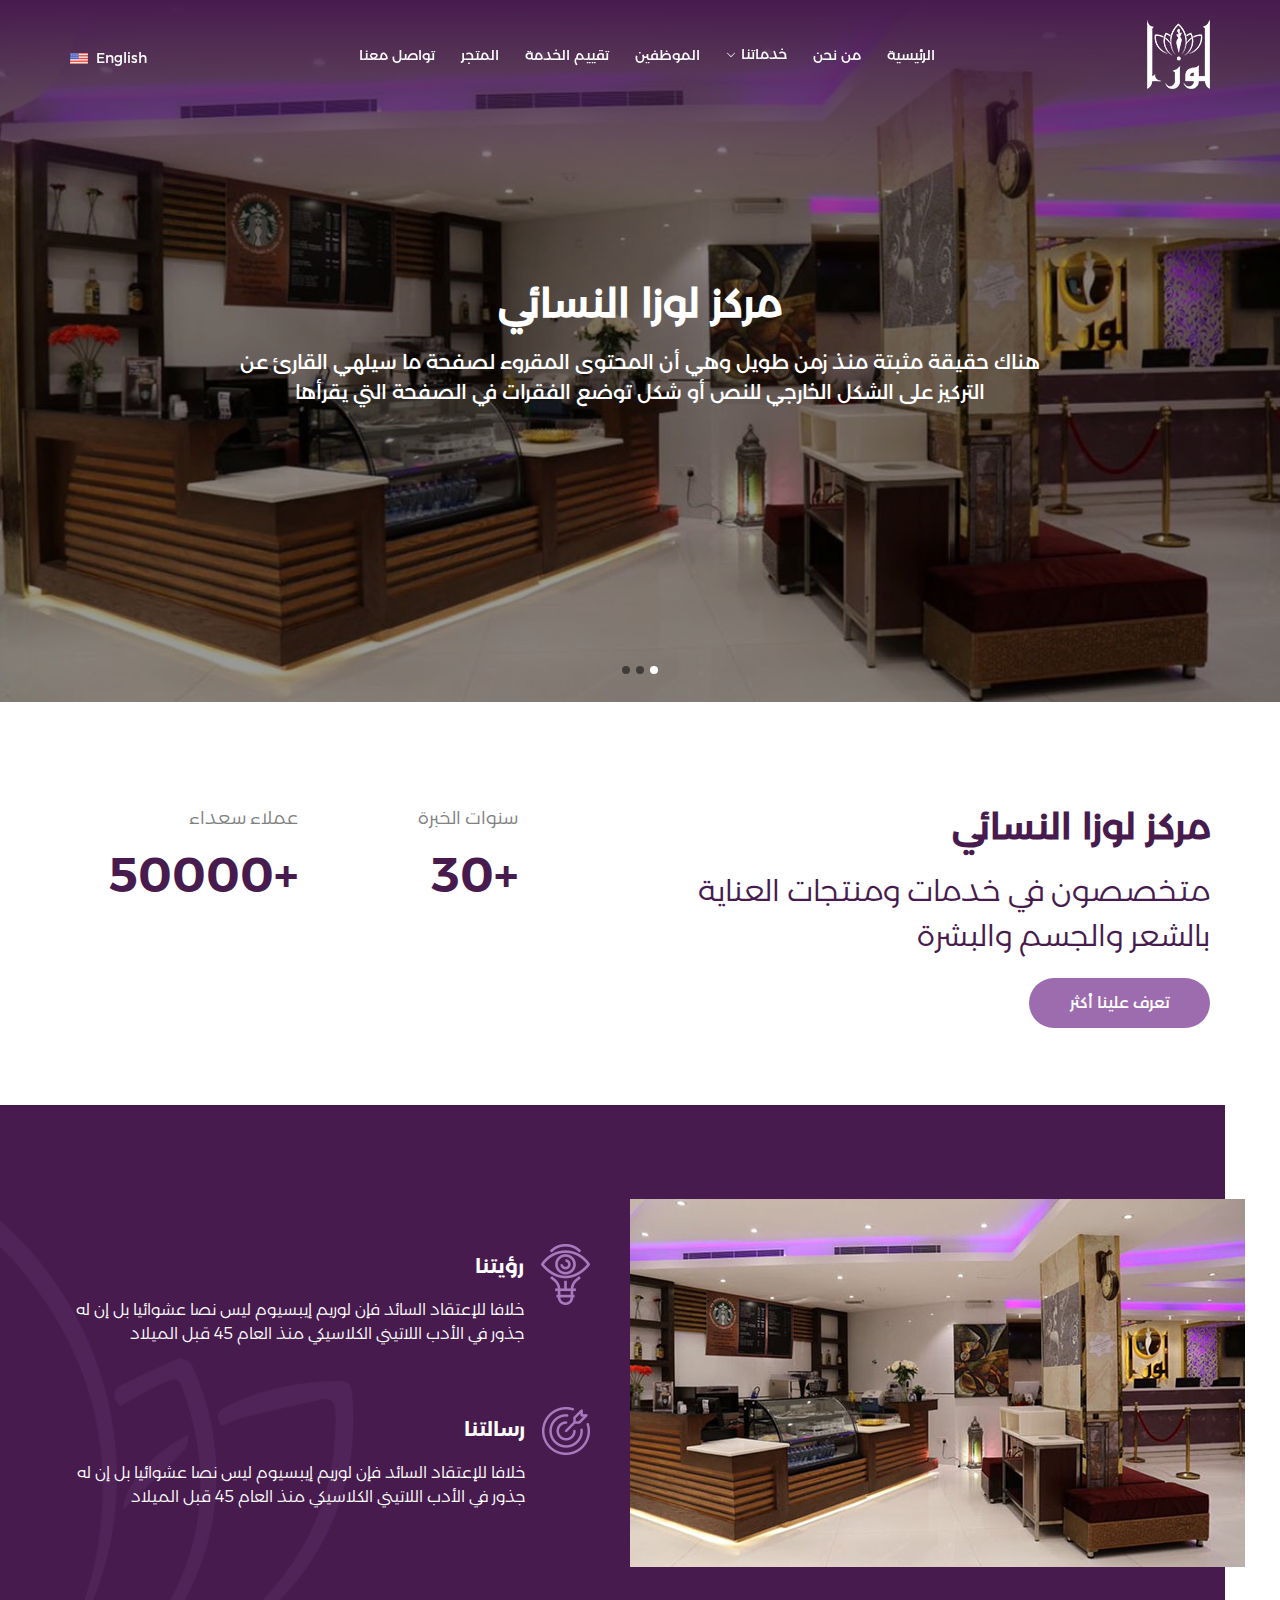
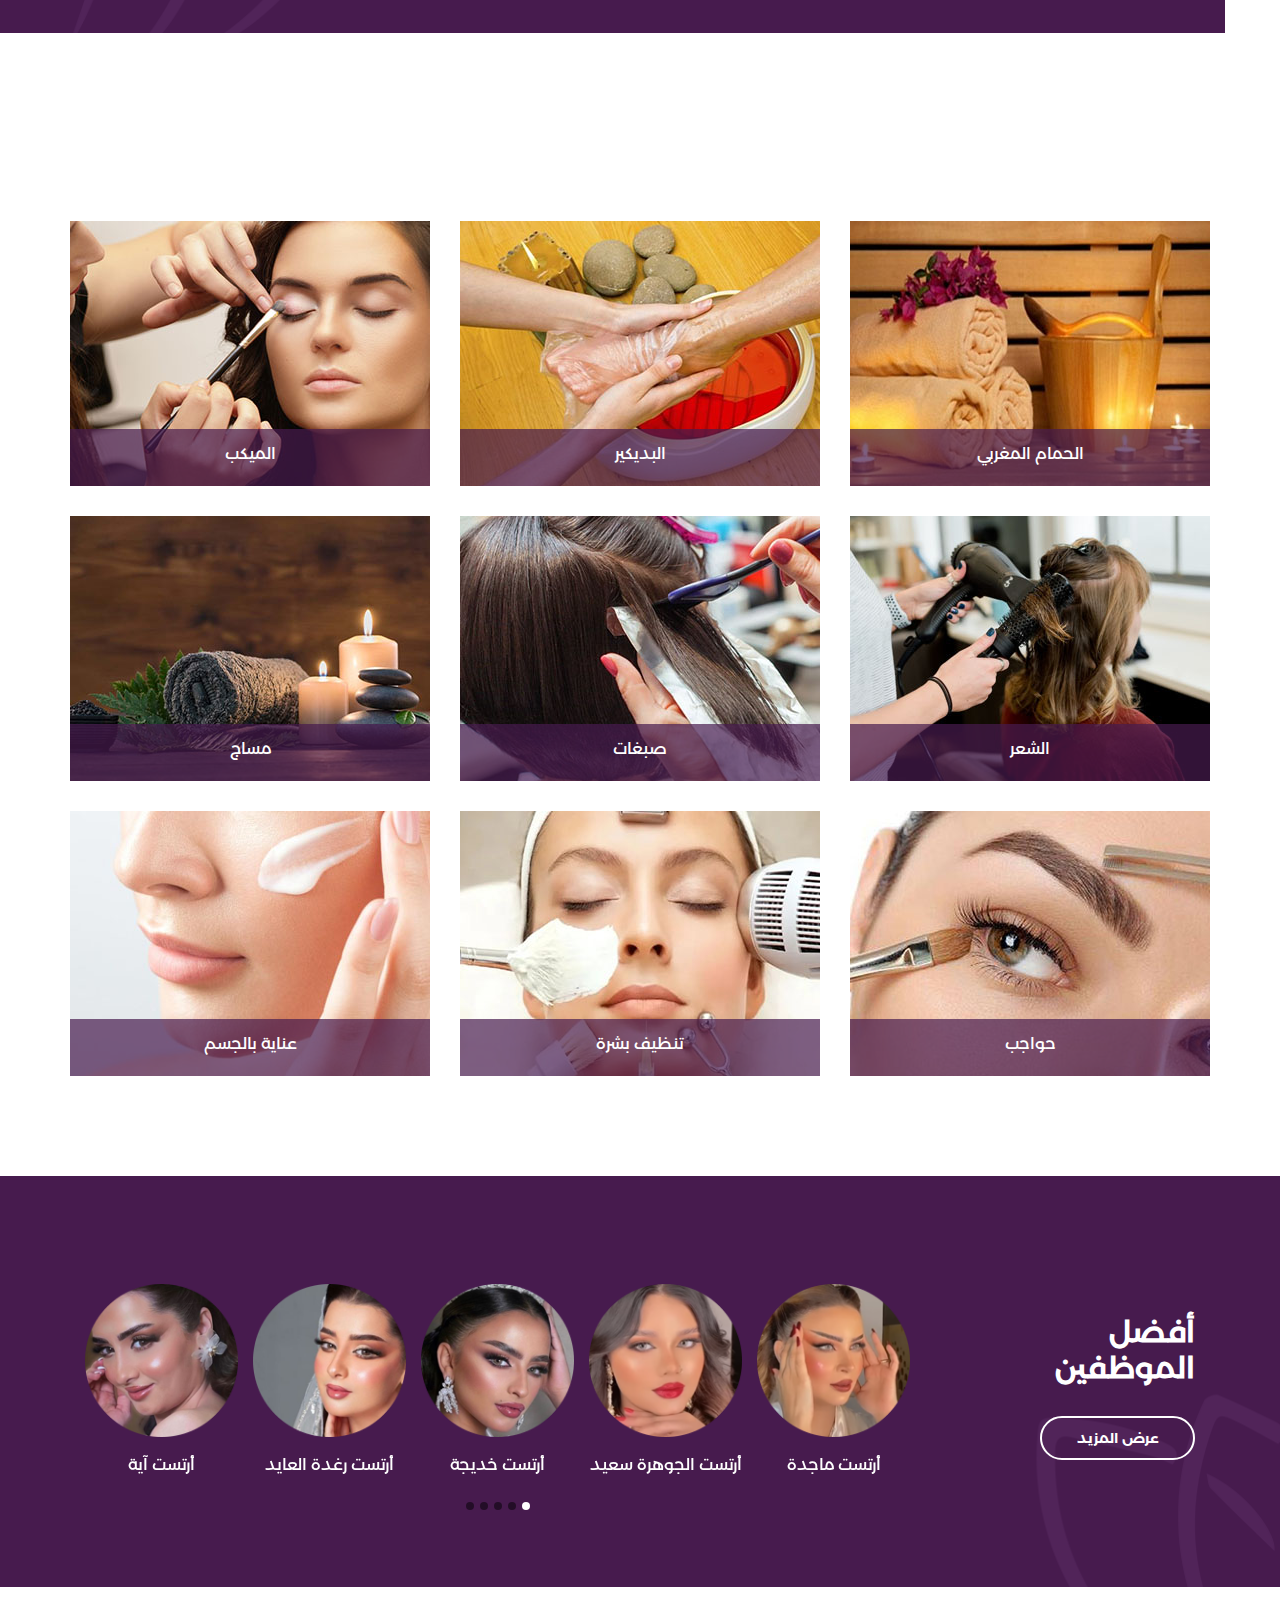
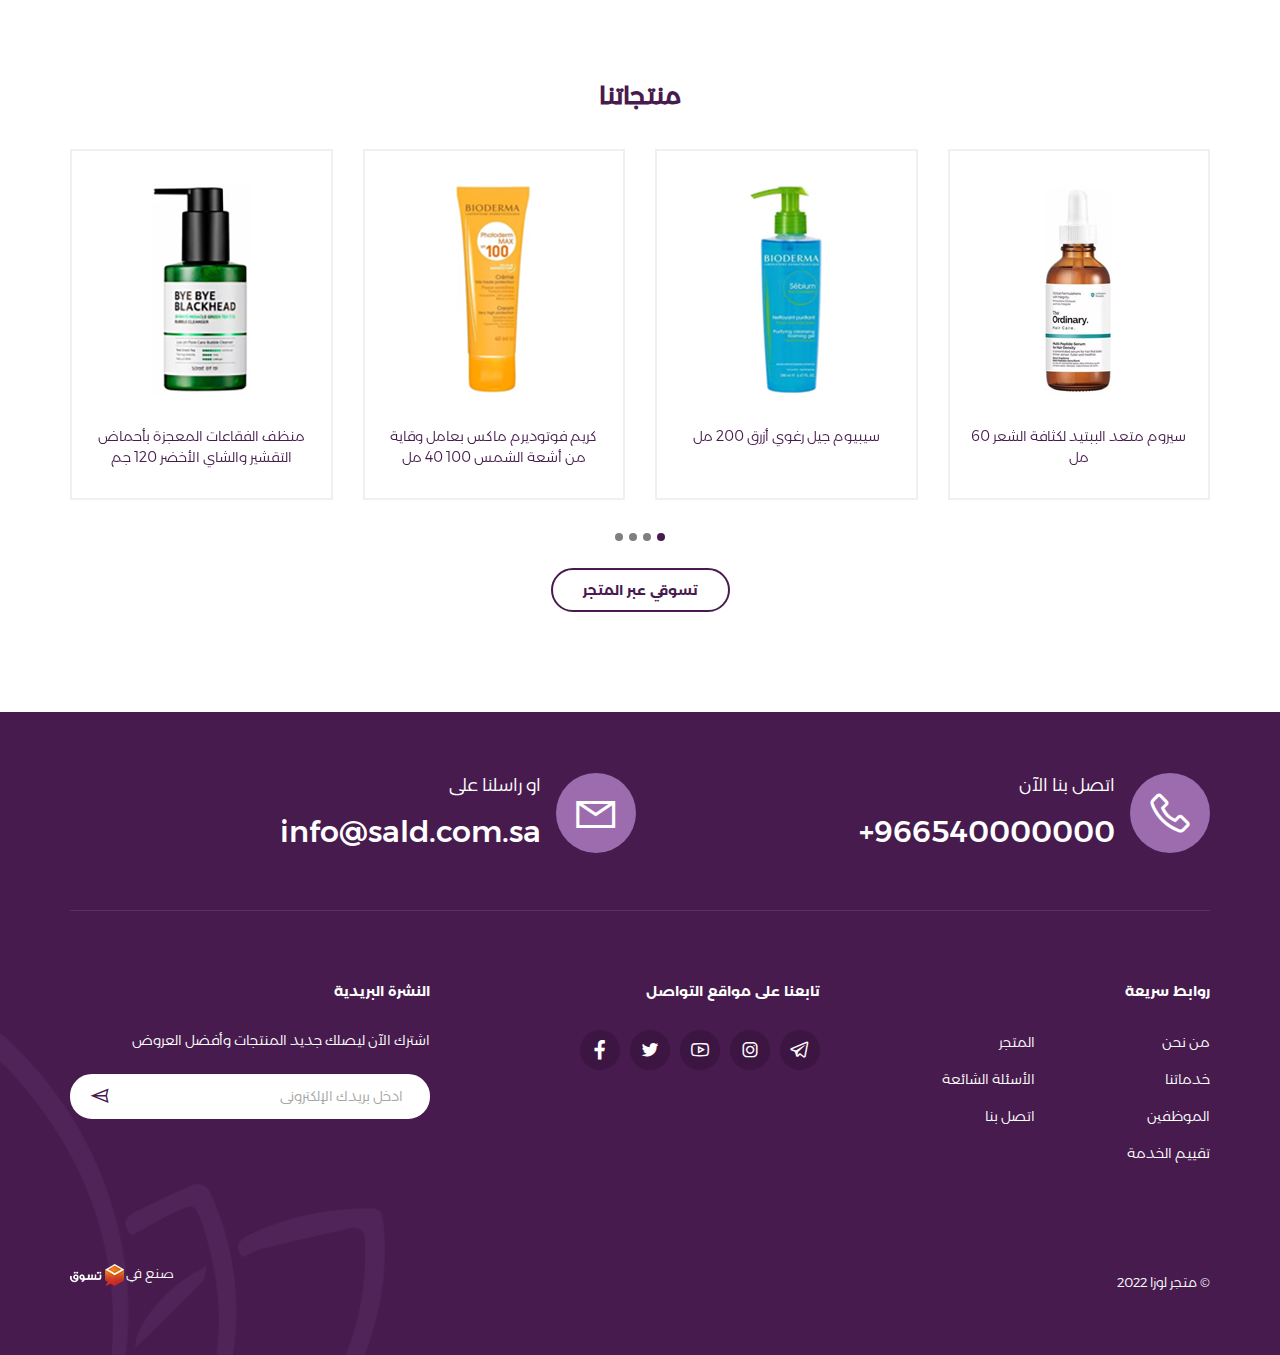
<file: index.html>
<!DOCTYPE html>
<html lang="ar" dir="rtl">
  <head>
    <meta charset="utf-8" />
    <meta http-equiv="X-UA-Compatible" content="IE=edge" />
    <meta name="viewport" content="width=device-width, initial-scale=1" />
    <title>مركز لوزا النسائي</title>
    <link rel="icon" href="images/fav.png" type="image/png" />
    <link rel="stylesheet" href="css/all.min.css" />
    <link rel="stylesheet" href="css/line-awesome.min.css" />
    <link rel="stylesheet" href="css/bootstrap.min.css" />
    <link rel="stylesheet" href="css/bootstrap-rtl.min.css" />
    <link rel="preconnect" href="https://fonts.googleapis.com">
    <link rel="preconnect" href="https://fonts.gstatic.com" crossorigin>
   
    <link rel="stylesheet" href="css/fonts.css" />
    <link rel="stylesheet" href="css/animate.css" />
    <link rel="stylesheet" href="css/swiper.min.css" />
    <link rel="stylesheet" href="css/style.css" />
  </head>

  <body>
    <!-- preloader -->
    <div class="preloader">
      <div class="progress">
        <div class="progress-bar"></div>
      </div>
    </div>
    <!-- preloader -->
    <!-- header section -->
    <header>
      <div class="top-header">
        <div class="container">
          <div class="nav-header">
            <figure class="img-logo">
              <a href="#"><img src="images/logo.png" class="img-fluid" /></a>
            </figure>
            <div class="fixed-logo">
              <figure class="logo-sm">
                <a href="#"
                  ><img src="images/logo-2.png" class="img-fluid"
                /></a>
              </figure>
            </div>
            <div class="navgition">
              <div class="nav-head">
                <div class="lang-section">
                  <div class="dropdown">
                    <div class="lang-word ">
                      <img src="images/flag.png" alt="flag">
                      <a href="index-en.html" class="language-anchor">English</a>
                    </div>
                  
                  </div>
                </div>
              </div>
              <ul class="big-menu list-unstyled">
                <li>
                  <a href="#"> الرئيسية</a>
                </li>
               
                <li>
                  <a href="#"> من نحن </a>
                </li>
                <li class=" slide-menu">
                  
                    <a href="#" class="menu-name cat-anchor chevron-down">
                     خدماتنا
                    </a>
                 
                
                 
                    <ul class="cats-div cats-dispaly cats-display-2 list-unstyled">
                     
                      <li class="cat-li has-level-2">
                        <a href="#" class="cat-anchor fixall">
                          <span>الحمام المغربي</span>
                        </a>
                      </li>
                      <li class="cat-li has-level-2">
                        <a href="#" class="cat-anchor fixall">
                          <span> البديكير</span>
                        </a>
                      </li>
                      <li class="cat-li has-level-2">
                        <a href="#" class="cat-anchor fixall">
                          <span> الميكب</span>
                        </a>
                      </li>
                      <li class="cat-li has-level-2">
                        <a href="#" class="cat-anchor fixall">
                          <span> الشعر</span>
                        </a>
                      </li>
                    </ul>
                 
                  <!-- slidedown-menu -->
                  <div class="cats-dispaly">
                    
                  </div>
                  <!-- slidedown-menu -->
                </li>
                <li>
                  <a href="#"> الموظفين</a>
                </li>
                <li>
                  <a href="add-review.html"> تقييم الخدمة</a>
                </li>
                <li>
                  <a href="#"> المتجر</a>
                </li>
                <li>
                  <a href="#"> تواصل معنا</a>
                </li>
              </ul>
            </div>
           
           
         
          <div class="show-icons">
            <div class="lang-section">
              <div class="dropdown">
                <div class="lang-word ">
                  <img src="images/flag.png" alt="flag">
                  <a href="index-en.html" class="language-anchor">English</a>
                </div>
               
               
              </div>
            </div>
           
           
            <a class="menu-bars fixall" id="menu-id" href="#!">
              <div class="hamburger-lines">
                <span class="line line1"></span>
                <span class="line line2"></span>
                <span class="line line3"></span>
              </div>
            </a>

          </div>
        </div>
      </div>
      <div class="overlay-box">
        <a role="button" type="button" title="" class="add-to fixed-search">
          <span class="open-search"></span>
        </a>
      </div>
    </header>

    <!-- header section     -->
    <!-- main slider -->
    
    <main class="main-slider">
      <div class="cover"></div>
      <div class="swiper-cont">
        <div class="swiper-container">
          <div class="swiper-wrapper">
            <div class="swiper-slide">
              <div class="main">
              
                <figure class="pro-img">
                  <img src="images/main-slider/01.jpg" class="img-fluid" />
                </figure>
                <div class="main-caption">
                  <h2 class="caption-title">مركز لوزا النسائي</h2>
                  <p class="caption-pargh">
                  هناك حقيقة مثبتة منذ زمن طويل وهي أن المحتوى المقروء لصفحة ما سيلهي القارئ عن التركيز على
                  الشكل الخارجي للنص أو شكل توضع الفقرات في الصفحة التي يقرأها 
                  </p>
                 
                </div>
              </div>
            </div>
            <div class="swiper-slide">
              <div class="main">
                <figure class="pro-img">
                  <img src="images/main-slider/01.jpg" class="img-fluid" />
                </figure>
                <div class="main-caption">
                  <h2 class="caption-title">مركز لوزا النسائي</h2>
                  <p class="caption-pargh">
                  هناك حقيقة مثبتة منذ زمن طويل وهي أن المحتوى المقروء لصفحة ما سيلهي القارئ عن التركيز على
                  الشكل الخارجي للنص أو شكل توضع الفقرات في الصفحة التي يقرأها 
                  </p>
                 
                </div>
              </div>
            </div>
            <div class="swiper-slide">
              <div class="main">
                <figure class="pro-img">
                  <img src="images/main-slider/01.jpg" class="img-fluid" />
                </figure>
                <div class="main-caption">
                  <h2 class="caption-title">مركز لوزا النسائي</h2>
                  <p class="caption-pargh">
                  هناك حقيقة مثبتة منذ زمن طويل وهي أن المحتوى المقروء لصفحة ما سيلهي القارئ عن التركيز على
                  الشكل الخارجي للنص أو شكل توضع الفقرات في الصفحة التي يقرأها 
                  </p>
                 
                </div>
              </div>
            </div>
          </div>
          <div class="swiper-pagination"></div>
        </div>
        <div class="swiper-btn-prev swiper-btn">
          <i class="las la-angle-right"></i>
        </div>
        <div class="swiper-btn-next swiper-btn">
          <i class="las la-angle-left"></i>
        </div>
      </div>
    </main>
    <!-- main slider -->
    <!-- section about-us -->
    <section class="about-us-section">
      <div class="container">
        <div class="about-us-cont wow fadeInDown" wow-data-delay="5s">
          <div class="about-text">
            <h2 class="about-us-head">
              مركز لوزا النسائي
                </h2>
                <p class="about-us-parag">متخصصون في خدمات ومنتجات العناية
                  بالشعر والجسم والبشرة
                </p>
                <a href="#" class="more-btn">تعرف علينا أكثر</a>
          </div>
<div class="all-numbers">
  <div class="about-us-numbers first-numbers-group">
    <span>سنوات الخبرة</span>
    <p>+30</p>
  </div>

  <div class="about-us-numbers">
    <span>عملاء سعداء</span>
    <p>+50000</p>
  </div>
  
</div>
          
         
   
         
        </div>
      </div>
    </section>
    <!-- section about-us -->

    <!-- mission-vision section -->
    <div class="mission-vision-section">
      <figure>
        <img 
        class="mission-vision-section-img"
        src="images/mission-vision/mission-vision.jpg" alt="mission and vision img">
      </figure>
      <div class="mission-vision">
        <div class="mission-vision-record">
          <figure>
            <img src="images/mission-vision/vector-1.png" alt="vector">
          </figure>
          <div class="mission-vision-record-text">
            <h2>رؤيتنا</h2>
            <p>
              خلافا للإعتقاد السائد فإن لوريم إيبسيوم ليس نصا عشوائيا بل إن له
              جذور في الأدب اللاتيني الكلاسيكي منذ العام 45 قبل الميلاد
            </p>
          </div>
        </div>

        <div class="mission-vision-record">
          <figure>
            <img src="images/mission-vision/vector-2.png" alt="vector">
          </figure>
          <div class="mission-vision-record-text">
            <h2>رسالتنا</h2>
            <p>
              خلافا للإعتقاد السائد فإن لوريم إيبسيوم ليس نصا عشوائيا بل إن له
              جذور في الأدب اللاتيني الكلاسيكي منذ العام 45 قبل الميلاد
            </p>
          </div>
        </div>


      </div>

    </div>


    <!-- mission-vision section -->
    
    <!-- services-section -->
    <section class="services">
      <div class="container">
        <h2 class="about-us-head-2 wow fadeInDown" wow-data-delay="5s">
          خدمات نقدمها بإحترافية
        </h2>
        <div class="services-cont">
          <div class="services-box">
            <a href="#" class="services-ancor">
              <figure class="services-img">
                <img src="images/services/01.jpg" class="img-fluid" />
                <div class="cover-2">
                 
                  <h2>الحمام المغربي</h2>
                 
                </div>
              </figure>
             
            </a>
          
          </div>
          <div class="services-box">
            <a href="#" class="services-ancor">
              <figure class="services-img">
                <img src="images/services/02.jpg" class="img-fluid" />
                <div class="cover-2">
                 
                  <h2>البديكير</h2>
                 
                </div>
              </figure>
             
            </a>
          
          </div>
          <div class="services-box">
            <a href="#" class="services-ancor">
              <figure class="services-img">
                <img src="images/services/03.jpg" class="img-fluid" />
                <div class="cover-2">
                 
                  <h2>الميكب</h2>
                 
                </div>
              </figure>
             
            </a>
          
          </div>
          <div class="services-box">
            <a href="#" class="services-ancor">
              <figure class="services-img">
                <img src="images/services/04.jpg" class="img-fluid" />
                <div class="cover-2">
                 
                  <h2>الشعر</h2>
                 
                </div>
              </figure>
             
            </a>
          
          </div>
          <div class="services-box">
            <a href="#" class="services-ancor">
              <figure class="services-img">
                <img src="images/services/05.jpg" class="img-fluid" />
                <div class="cover-2">
                 
                  <h2>صبغات</h2>
                 
                </div>
              </figure>
             
            </a>
          
          </div>
          <div class="services-box">
            <a href="#" class="services-ancor">
              <figure class="services-img">
                <img src="images/services/06.jpg" class="img-fluid" />
                <div class="cover-2">
                 
                  <h2>مساج</h2>
                 
                </div>
              </figure>
             
            </a>
          
          </div>
          <div class="services-box">
            <a href="#" class="services-ancor">
              <figure class="services-img">
                <img src="images/services/07.jpg" class="img-fluid" />
                <div class="cover-2">
                 
                  <h2>حواجب</h2>
                 
                </div>
              </figure>
             
            </a>
          
          </div>
          <div class="services-box">
            <a href="#" class="services-ancor">
              <figure class="services-img">
                <img src="images/services/08.jpg" class="img-fluid" />
                <div class="cover-2">
                 
                  <h2>تنظيف بشرة</h2>
                 
                </div>
              </figure>
             
            </a>
          
          </div>
          <div class="services-box">
            <a href="#" class="services-ancor">
              <figure class="services-img">
                <img src="images/services/09.jpg" class="img-fluid" />
                <div class="cover-2">
                 
                  <h2>عناية بالجسم</h2>
                 
                </div>
              </figure>
             
            </a>
          
          </div>
       
        </div>
       
      </div>
    </section>
    <!-- services-section -->

    <!-- best-employees-section -->
   
   
     <section class="best-employees-section">
      <div class="container">
       <div class="clearfix">
        <div class="col-md-2 col-sm-3">
          <div class="best-employees-text">
            <h2>أفضل الموظفين</h2>
            <a href="#" class="more-btn-2">عرض المزيد</a>
          </div>
        </div>
         <div class=" extra-margin col-md-9 col-md-offset-1 col-sm-8 col-sm-offset-1">

        <div class="services-slider">
          <div class="swiper-container">
            <div class="swiper-wrapper">
              <div class="swiper-slide">
               <a href="#"> 
                <div class="services-block">
                  <figure class="services-figure">
                    <img
                      class="services-img"
                      alt="image1"
                      src="images/best-employee/01.png"
                      class="img-fluid"
                    />
                  </figure>
                  <div class="services-content">
                    <a class="services-link" href="#"
                      >أرتست ماجدة
                    </a>
                   
                  </div>
                </div>
                </a>
              </div>
              <div class="swiper-slide">
                <a href="#"> 
                 <div class="services-block">
                   <figure class="services-figure">
                     <img
                       class="services-img"
                       alt="image1"
                       src="images/best-employee/02.png"
                       class="img-fluid"
                     />
                   </figure>
                   <div class="services-content">
                     <a class="services-link" href="#"
                       >أرتست الجوهرة سعيد
                     </a>
                    
                   </div>
                 </div>
                 </a>
               </div>
               <div class="swiper-slide">
                <a href="#"> 
                 <div class="services-block">
                   <figure class="services-figure">
                     <img
                       class="services-img"
                       alt="image1"
                       src="images/best-employee/03.png"
                       class="img-fluid"
                     />
                   </figure>
                   <div class="services-content">
                     <a class="services-link" href="#"
                       >أرتست خديجة
                     </a>
                    
                   </div>
                 </div>
                 </a>
               </div>
               <div class="swiper-slide">
                <a href="#"> 
                 <div class="services-block">
                   <figure class="services-figure">
                     <img
                       class="services-img"
                       alt="image1"
                       src="images/best-employee/04.png"
                       class="img-fluid"
                     />
                   </figure>
                   <div class="services-content">
                     <a class="services-link" href="#"
                       >أرتست رغدة العايد
                     </a>
                    
                   </div>
                 </div>
                 </a>
               </div>
               <div class="swiper-slide">
                <a href="#"> 
                 <div class="services-block">
                   <figure class="services-figure">
                     <img
                       class="services-img"
                       alt="image1"
                       src="images/best-employee/05.png"
                       class="img-fluid"
                     />
                   </figure>
                   <div class="services-content">
                     <a class="services-link" href="#"
                       >أرتست آية
                     </a>
                    
                   </div>
                 </div>
                 </a>
               </div>

            </div>
          </div>
          <div class="swiper-pagination"></div>
          <div class="swiper-btn-prev swiper-btn">
            <i class="las la-angle-right"></i>
          </div>
          <div class="swiper-btn-next swiper-btn">
            <i class="las la-angle-left"></i>
          </div>
        </div>

      </div>
    </div>

     
       
      </div>
    </section>
     <!-- best-employees-section -->

      <!-- products-section -->
      <section class="product-section">
        <div class="container">
       
         
        <h2 class="product-head">منتجاتنا</h2>
  
          <div class="product-slider">
            <div class="swiper-container">
              <div class="swiper-wrapper">
                <div class="swiper-slide">
                 <a href="#"> 
                  <div class="product-block">
                    <figure class="services-figure">
                      <img
                        class="services-img"
                        alt="image1"
                        src="images/products/01.png"
                        class="img-fluid"
                      />
                    </figure>
                    <div class="services-content">
                      <span class="product-link" 
                        >سيروم متعد الببتيد لكثافة الشعر 60 مل
                      </span>
                     
                    </div>
                  </div>
                  </a>
                </div>
                <div class="swiper-slide">
                  <a href="#"> 
                   <div class="product-block">
                     <figure class="services-figure">
                       <img
                         class="services-img"
                         alt="image1"
                         src="images/products/02.png"
                         class="img-fluid"
                       />
                     </figure>
                     <div class="services-content">
                       <span class="product-link" 
                         >سيبيوم جيل رغوي أزرق 200 مل
                       </span>
                      
                     </div>
                   </div>
                   </a>
                 </div>
                 <div class="swiper-slide">
                  <a href="#"> 
                   <div class="product-block">
                     <figure class="services-figure">
                       <img
                         class="services-img"
                         alt="image1"
                         src="images/products/03.png"
                         class="img-fluid"
                       />
                     </figure>
                     <div class="services-content">
                       <span class="product-link" 
                         >كريم فوتوديرم ماكس بعامل وقاية من أشعة الشمس
                         100 40 مل
                       </span>
                      
                     </div>
                   </div>
                   </a>
                 </div>
                 <div class="swiper-slide">
                  <a href="#"> 
                   <div class="product-block">
                     <figure class="services-figure">
                       <img
                         class="services-img"
                         alt="image1"
                         src="images/products/04.png"
                         class="img-fluid"
                       />
                     </figure>
                     <div class="services-content">
                       <span class="product-link" 
                         >منظف الفقاعات المعجزة بأحماض
                         التقشير والشاي الأخضر 120 جم
                       </span>
                      
                     </div>
                   </div>
                   </a>
                 </div>
            
  
              </div>
            </div>
            <div class="swiper-pagination"></div>
            <div class="swiper-btn-prev swiper-btn">
              <i class="las la-angle-right"></i>
            </div>
            <div class="swiper-btn-next swiper-btn">
              <i class="las la-angle-left"></i>
            </div>
          </div>

          <a href="#" class="shop-btn">تسوقي عبر المتجر</a>
  
      
     
  
       
         
        </div>
      </section>

       <!-- products-section -->

    <!-- footer section -->
    <footer>
      <div class="container">
     
        <div class="footer-cont">
          <div class="contact-record">
            <div class="contact-block contact-first-block">
              <i class="las la-phone"></i>
              <div class="contact-text">
                <span>اتصل بنا الآن</span>
                <a href="#">966540000000+</a>
              </div>
            </div>
            <div class="contact-block">
              <i class="las la-envelope"></i>
              <div class="contact-text">
                <span>او راسلنا على</span>
                <a href="#">info@sald.com.sa</a>
              </div>
            </div>
          </div>
          <div class="row">
            <div class="col-md-4 col-xs-12">
              <div class="nav-foot-cont">
                <h2 class="nav-foot-header nav-accordion">روابط سريعة</h2>
                <ul class="nav-foot nav-wrap list-unstyled">
                  <li class="nav-foot-li">
                    <a href="#" class="nav-foot-link">من نحن</a>
                  </li>
                  <li class="nav-foot-li">
                    <a href="#" class="nav-foot-link">خدماتنا</a>
                  </li>
                  <li class="nav-foot-li">
                    <a href="#" class="nav-foot-link">الموظفين</a>
                  </li>
                  <li class="nav-foot-li">
                    <a href="#" class="nav-foot-link">تقييم الخدمة</a>
                  </li>
                  <li class="nav-foot-li">
                    <a href="#" class="nav-foot-link">المتجر</a>
                  </li>
                  <li class="nav-foot-li">
                    <a href="#" class="nav-foot-link">الأسئلة الشائعة</a>
                  </li>
                  <li class="nav-foot-li">
                    <a href="#" class="nav-foot-link">اتصل بنا</a>
                  </li>
                </ul>
              </div>
            </div>
            <div class="col-md-4 col-xs-12">
              <div class="nav-foot-cont">
                <h2 class="nav-foot-header">تابعنا على مواقع التواصل</h2>
                <div class="nav-foot">
                 <ul class="social-links">
                  <li><a href="#"><i class="lab la-telegram"></i></a></li>
                  <li><a href="#"><i class="lab la-instagram"></i></a></li>
                  <li><a href="#"><i class="lab la-youtube"></i></a></li>
                  <li><a href="#"><i class="lab la-twitter"></i></a></li>
                  <li><a href="#"><i class="lab la-facebook-f"></i></a></li>

                 </ul>
                </div>
              </div>
            </div>

            <div class="col-md-4 col-xs-12">
              <div class="nav-foot-cont">
                <h2 class="nav-foot-header">النشرة البريدية</h2>
                <div class="nav-foot">
                 <p>اشترك الآن ليصلك جديد المنتجات وأفضل العروض</p>
                 <div class="newsletter-cont">
                  <input type="email" value="" class="newsletter-input" placeholder="ادخل بريدك الإلكتروني">
                  <button type="submit" class="newsletter-button">
                    <i class="las la-paper-plane"></i>
                  </button>
                </div>

                </div>
              </div>
            </div>
           
          </div>
        </div>
        <div class="copy-flex">
        
          <div class="copy-right">
            © متجر لوزا 2022
          </div>
          <div class="copy-right">
          صنع في
          <a href="#">
            <figure>
              <img src="images/tk.png" alt="tasawk logo">
              </figure>

          </a>
          </div>
        </div>
      </div>
    </footer>
    <!-- footer section -->
    <!-- arrow to top -->
    <a class="arrow-top">
      <i class="las la-arrow-up"></i>
    </a>
    <!-- arrow to top -->
    <script src="js/jquery-3.4.1.min.js"></script>
    <script src="js/bootstrap.min.js"></script>
    <script src="js/wow.min.js"></script>
    <script src="js/swiper.min.js"></script>
    <script src="js/script.js"></script>
  </body>
</html>
</file>
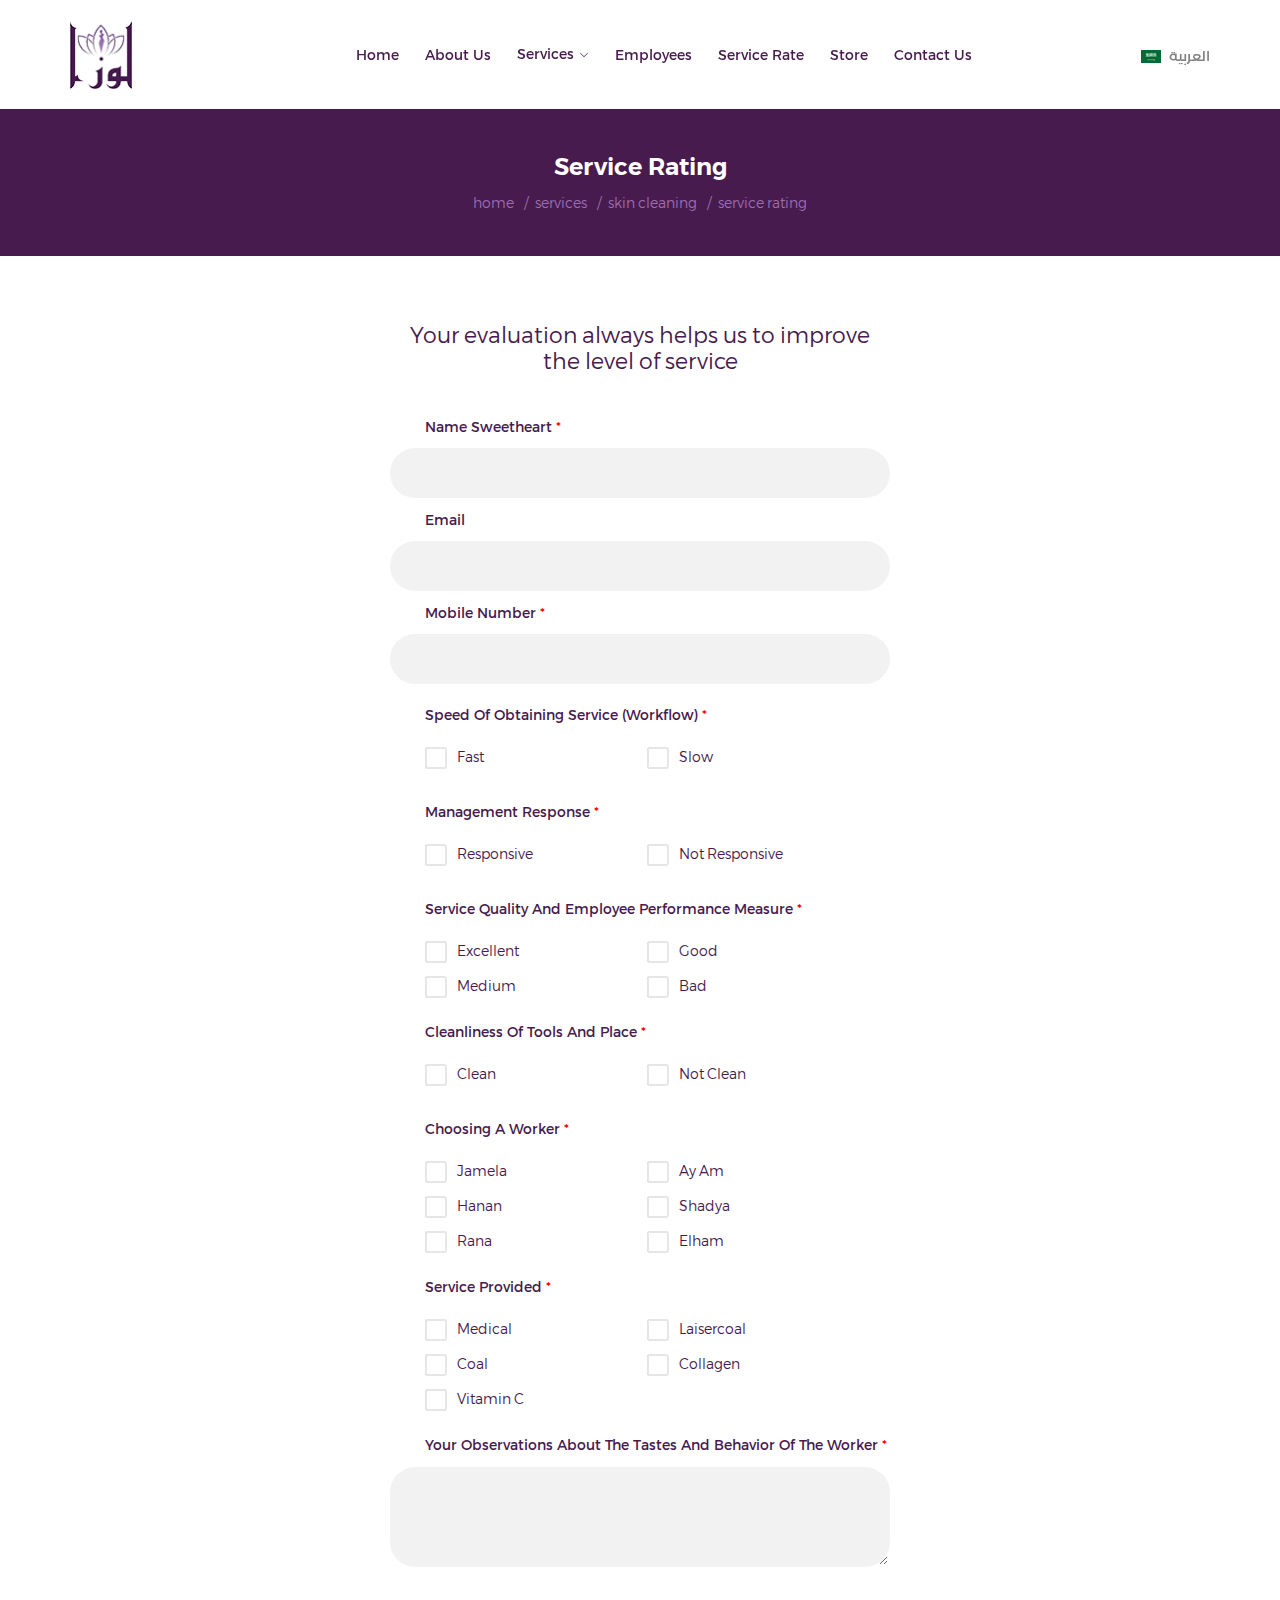
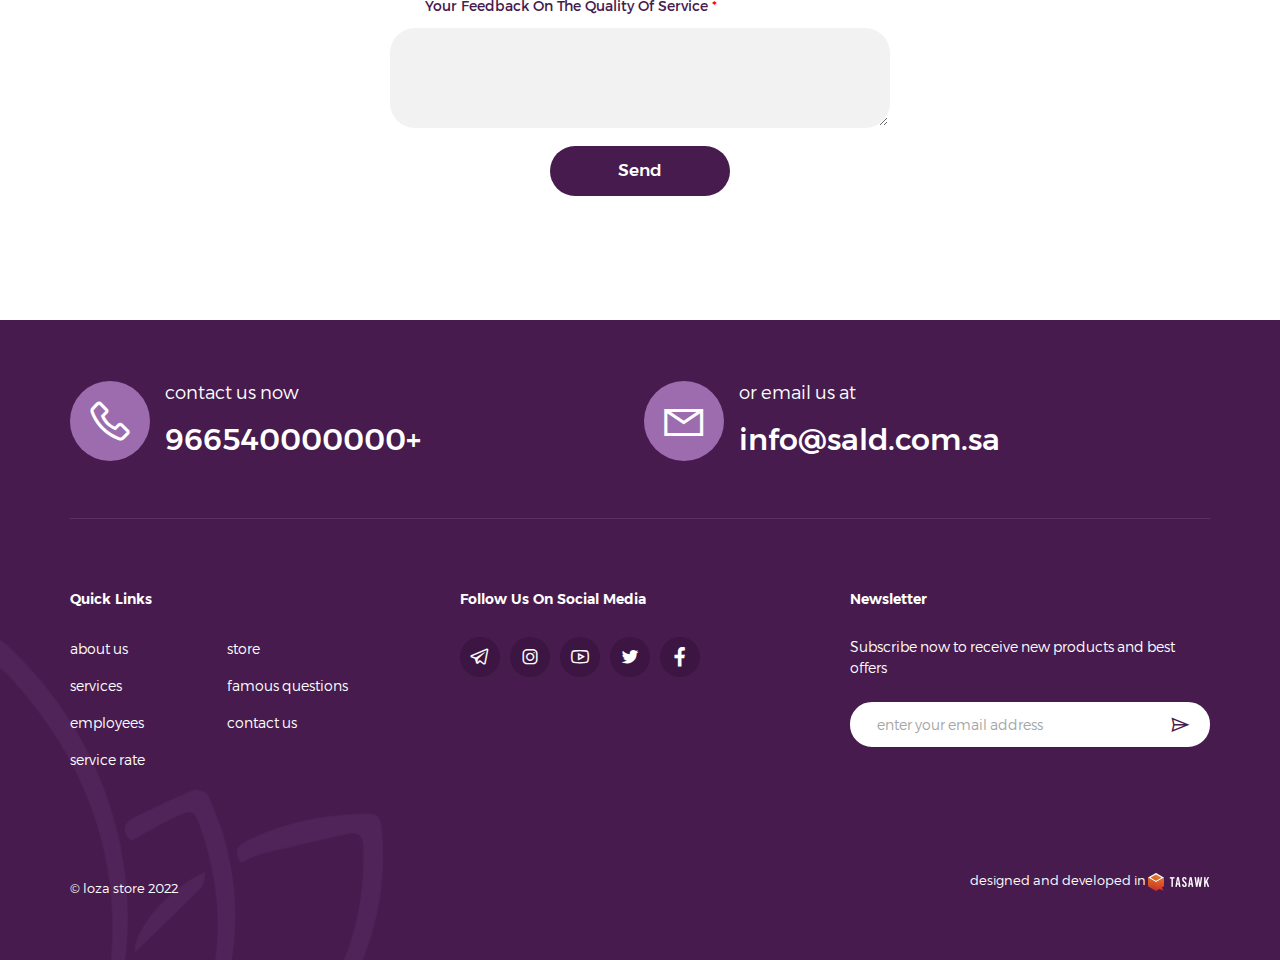
<file: add-review-en.html>
<!DOCTYPE html>
<html lang="en" dir="ltr">
  <head>
    <meta charset="utf-8" />
    <meta http-equiv="X-UA-Compatible" content="IE=edge" />
    <meta name="viewport" content="width=device-width, initial-scale=1" />
    <title>loza beauty center / service rating</title>
    <link rel="icon" href="images/fav.png" type="image/png" />
    <link rel="stylesheet" href="css/all.min.css" />
    <link rel="stylesheet" href="css/line-awesome.min.css" />
    <link rel="stylesheet" href="css/bootstrap.min.css" />
  
    <link rel="preconnect" href="https://fonts.googleapis.com">
    <link rel="preconnect" href="https://fonts.gstatic.com" crossorigin>
   
    <link rel="stylesheet" href="css/fonts.css" />
    <link rel="stylesheet" href="css/animate.css" />
    <link rel="stylesheet" href="css/swiper.min.css" />
    <link rel="stylesheet" href="css/style.css" />
  </head>

  <body>
    <!-- preloader -->
    <div class="preloader">
      <div class="progress">
        <div class="progress-bar"></div>
      </div>
    </div>
    <!-- preloader -->
    <!-- header section -->
    <header class="change-color">
      <div class="top-header">
        <div class="container">
          <div class="nav-header">
            <figure class="img-logo">
              <a href="#"><img src="images/logo-2.png" class="img-fluid" /></a>
            </figure>
            <div class="fixed-logo">
              <figure class="logo-sm">
                <a href="#"
                  ><img src="images/logo-2.png" class="img-fluid"
                /></a>
              </figure>
            </div>
            <div class="navgition">
              <div class="nav-head">
                <div class="lang-section">
                  <div class="dropdown">
                    <div class="lang-word ">
                      <img src="images/lang.png" alt="flag">
                      <a href="index.html" class="language-anchor">العربية</a>
                    </div>
                  
                  </div>
                </div>
              </div>
              <ul class="big-menu list-unstyled">
                <li>
                  <a href="#"> home</a>
                </li>
               
                <li>
                  <a href="#"> about us</a>
                </li>
                <li class=" slide-menu">
                  
                    <a href="#" class="menu-name cat-anchor chevron-down">
                    services
                    </a>
                 
                
                 
                    <ul class="cats-div cats-dispaly cats-display-2 list-unstyled">
                     
                      <li class="cat-li has-level-2">
                        <a href="#" class="cat-anchor fixall">
                          <span>Moroccan bath</span>
                        </a>
                      </li>
                      <li class="cat-li has-level-2">
                        <a href="#" class="cat-anchor fixall">
                          <span> pedicure</span>
                        </a>
                      </li>
                      <li class="cat-li has-level-2">
                        <a href="#" class="cat-anchor fixall">
                          <span> makeup</span>
                        </a>
                      </li>
                      <li class="cat-li has-level-2">
                        <a href="#" class="cat-anchor fixall">
                          <span> hair</span>
                        </a>
                      </li>
                    </ul>
                 
                  <!-- slidedown-menu -->
                  <div class="cats-dispaly">
                    
                  </div>
                  <!-- slidedown-menu -->
                </li>
                <li>
                  <a href="#"> employees</a>
                </li>
                <li>
                  <a href="add-review-en.html"> service rate</a>
                </li>
                <li>
                  <a href="#"> store</a>
                </li>
                <li>
                  <a href="#"> contact us</a>
                </li>
              </ul>
            </div>
           
           
         
          <div class="show-icons">
            <div class="lang-section">
              <div class="dropdown">
                <div class="lang-word ">
                  <img src="images/lang.png" alt="flag">
                  <a href="index.html" class="language-anchor">العربية</a>
                </div>
               
               
              </div>
            </div>
           
           
            <a class="menu-bars fixall" id="menu-id" href="#!">
              <div class="hamburger-lines">
                <span class="line line1"></span>
                <span class="line line2"></span>
                <span class="line line3"></span>
              </div>
            </a>

          </div>
        </div>
      </div>
      <div class="overlay-box">
        <a role="button" type="button" title="" class="add-to fixed-search">
          <span class="open-search"></span>
        </a>
      </div>
    </header>

    <!-- header section     -->
     <!-- breadcrumb section -->
   <section class="breadcrumb-sec breadcrumb-container">
    <div class="container">
      <h2 class="page-head hide-bg fixall">service rating</h2>
      <ol class="breadcrumb">
        <li class="item-home">
          <a class="bread-link bread-home aFixx" href="index-en.html">home</a>
        </li>
        <li class="item-home">
          <span class="bread-current">services</span>
        </li>
        <li class="item-home">
          <span class="bread-current">skin cleaning</span>
        </li>
        <li class="active item-23">
          <span class="bread-current">service rating</span>
        </li>
      </ol>
    </div>
  </section>


   <!-- end breadcrumb section -->
   
   
   <!-- review-section-->
   <div class="container">
    <div class="review-section">
      <h2>Your evaluation always helps us to improve the level of service</h2>
      <form class="review-form">
        <label class="required-label">name sweetheart</label>
        <input class="review-input" type="text" value="" >
        <label >email</label>
        <input class="review-input" type="email" value="" >
        <label class="required-label">mobile number</label>
        <input class="review-input" type="text" value="" >
        <label class="required-label extra-label-margin">Speed ​​of obtaining service (workflow)</label>
      <div class="checkbox-div extra-margin-3">
        <div class="first-check-block">
          <input type="checkbox" id="speed1" name="speed1" value="">
          <label for="vehicle1"> fast</label>
        </div>
       <div>
        <input type="checkbox" id="speed2" name="speed2" value="">
        <label for="vehicle2"> slow</label>
       </div>
       
      </div>
      <label class="required-label extra-label-margin">Management response</label>
      <div class="checkbox-div extra-margin-3">
        <div class="first-check-block">
          <input type="checkbox" id="speed1" name="speed1" value="">
          <label for="vehicle1"> Responsive</label>
        </div>
       <div>
        <input type="checkbox" id="speed2" name="speed2" value="">
        <label for="vehicle2"> not Responsive</label>
       </div>
       
      </div>
      <label class="required-label extra-label-margin">Service quality and employee performance measure</label>
      <div class="checkbox-div without-margin extra-label-margin-2">
        <div class="first-check-block">
          <input type="checkbox" id="speed1" name="speed1" value="">
          <label for="vehicle1"> excellent</label>
        </div>
       <div>
        <input type="checkbox" id="speed2" name="speed2" value="">
        <label for="vehicle2"> good</label>
       </div>
       
      </div>

      <div class="checkbox-div without-margin">
        <div class="first-check-block">
          <input type="checkbox" id="speed1" name="speed1" value="">
          <label for="vehicle1"> medium</label>
        </div>
       <div>
        <input type="checkbox" id="speed2" name="speed2" value="">
        <label for="vehicle2"> bad</label>
       </div>
       
      </div>
      <label class="required-label extra-label-margin">Cleanliness of tools and place</label>
      <div class="checkbox-div extra-margin-3">
        <div class="first-check-block">
          <input type="checkbox" id="speed1" name="speed1" value="">
          <label for="vehicle1"> clean</label>
        </div>
       <div>
        <input type="checkbox" id="speed2" name="speed2" value="">
        <label for="vehicle2"> not clean</label>
       </div>
       
      </div>
      <label class="required-label extra-label-margin">Choosing a worker</label>
      <div class="checkbox-div without-margin extra-label-margin-2">
        <div class="first-check-block">
          <input type="checkbox" id="speed1" name="speed1" value="">
          <label for="vehicle1"> jamela</label>
        </div>
       <div>
        <input type="checkbox" id="speed2" name="speed2" value="">
        <label for="vehicle2"> ay am</label>
       </div>
       
      </div>

      <div class="checkbox-div without-margin">
        <div class="first-check-block">
          <input type="checkbox" id="speed1" name="speed1" value="">
          <label for="vehicle1"> hanan</label>
        </div>
       <div>
        <input type="checkbox" id="speed2" name="speed2" value="">
        <label for="vehicle2"> shadya</label>
       </div>
       
      </div>
      <div class="checkbox-div without-margin">
        <div class="first-check-block">
          <input type="checkbox" id="speed1" name="speed1" value="">
          <label for="vehicle1"> rana</label>
        </div>
       <div>
        <input type="checkbox" id="speed2" name="speed2" value="">
        <label for="vehicle2"> elham</label>
       </div>
       
      </div>
      <label class="required-label extra-label-margin">Service provided</label>
      <div class="checkbox-div without-margin extra-label-margin-2">
        <div class="first-check-block">
          <input type="checkbox" id="speed1" name="speed1" value="">
          <label for="vehicle1"> medical</label>
        </div>
       <div>
        <input type="checkbox" id="speed2" name="speed2" value="">
        <label for="vehicle2"> laisercoal</label>
       </div>
       
      </div>

      <div class="checkbox-div without-margin">
        <div class="first-check-block">
          <input type="checkbox" id="speed1" name="speed1" value="">
          <label for="vehicle1"> coal</label>
        </div>
       <div>
        <input type="checkbox" id="speed2" name="speed2" value="">
        <label for="vehicle2"> collagen</label>
       </div>
       
      </div>
      <div class="checkbox-div without-margin">
        <div class="first-check-block">
          <input type="checkbox" id="speed1" name="speed1" value="">
          <label for="vehicle1"> vitamin C</label>
        </div>
       
       
      </div>
      <label class="required-label extra-label-margin">Your observations about the tastes and behavior of the worker</label>
      <textarea class="review-textarea"></textarea>
      <label class="required-label extra-label-margin">Your feedback on the quality of service</label>
      <textarea class="review-textarea"></textarea>
      <button type="submit" class="send-btn">send</button>
 
      </form>
    </div>
   </div>
   <!-- review-section-->

    

    <!-- footer section -->
    <footer>
      <div class="container">
     
        <div class="footer-cont">
          <div class="contact-record">
            <div class="contact-block contact-first-block">
              <i class="las la-phone"></i>
              <div class="contact-text">
                <span>contact us now</span>
                <a href="#">966540000000+</a>
              </div>
            </div>
            <div class="contact-block">
              <i class="las la-envelope"></i>
              <div class="contact-text">
                <span>or email us at</span>
                <a href="#">info@sald.com.sa</a>
              </div>
            </div>
          </div>
          <div class="row">
            <div class="col-md-4 col-xs-12">
              <div class="nav-foot-cont">
                <h2 class="nav-foot-header nav-accordion">quick links</h2>
                <ul class="nav-foot nav-wrap list-unstyled">
                  <li class="nav-foot-li">
                    <a href="#" class="nav-foot-link">about us</a>
                  </li>
                  <li class="nav-foot-li">
                    <a href="#" class="nav-foot-link">services</a>
                  </li>
                  <li class="nav-foot-li">
                    <a href="#" class="nav-foot-link">employees</a>
                  </li>
                  <li class="nav-foot-li">
                    <a href="#" class="nav-foot-link">service rate</a>
                  </li>
                  <li class="nav-foot-li">
                    <a href="#" class="nav-foot-link">store</a>
                  </li>
                  <li class="nav-foot-li">
                    <a href="#" class="nav-foot-link">famous questions</a>
                  </li>
                  <li class="nav-foot-li">
                    <a href="#" class="nav-foot-link">contact us</a>
                  </li>
                </ul>
              </div>
            </div>
            <div class="col-md-4 col-xs-12">
              <div class="nav-foot-cont">
                <h2 class="nav-foot-header">follow us on social media</h2>
                <div class="nav-foot">
                 <ul class="social-links">
                  <li><a href="#"><i class="lab la-telegram"></i></a></li>
                  <li><a href="#"><i class="lab la-instagram"></i></a></li>
                  <li><a href="#"><i class="lab la-youtube"></i></a></li>
                  <li><a href="#"><i class="lab la-twitter"></i></a></li>
                  <li><a href="#"><i class="lab la-facebook-f"></i></a></li>

                 </ul>
                </div>
              </div>
            </div>

            <div class="col-md-4 col-xs-12">
              <div class="nav-foot-cont">
                <h2 class="nav-foot-header">newsletter</h2>
                <div class="nav-foot">
                 <p>Subscribe now to receive new products and best offers</p>
                 <div class="newsletter-cont">
                  <input type="email" value="" class="newsletter-input" placeholder="enter your email address">
                  <button type="submit" class="newsletter-button">
                    <i class="las la-paper-plane"></i>
                  </button>
                </div>

                </div>
              </div>
            </div>
           
          </div>
        </div>
        <div class="copy-flex">
        
          <div class="copy-right">
            © loza store 2022 
          </div>
          <div class="copy-right">
          designed and developed in
          <a href="#">
            <figure>
              <img src="images/tasawk-en.png" alt="tasawk logo">
              </figure>

          </a>
          </div>
        </div>
      </div>
    </footer>
    <!-- footer section -->
    <!-- arrow to top -->
    <a class="arrow-top">
      <i class="las la-arrow-up"></i>
    </a>
    <!-- arrow to top -->
    <script src="js/jquery-3.4.1.min.js"></script>
    <script src="js/bootstrap.min.js"></script>
    <script src="js/wow.min.js"></script>
    <script src="js/swiper.min.js"></script>
    <script src="js/script.js"></script>
  </body>
</html>
</file>
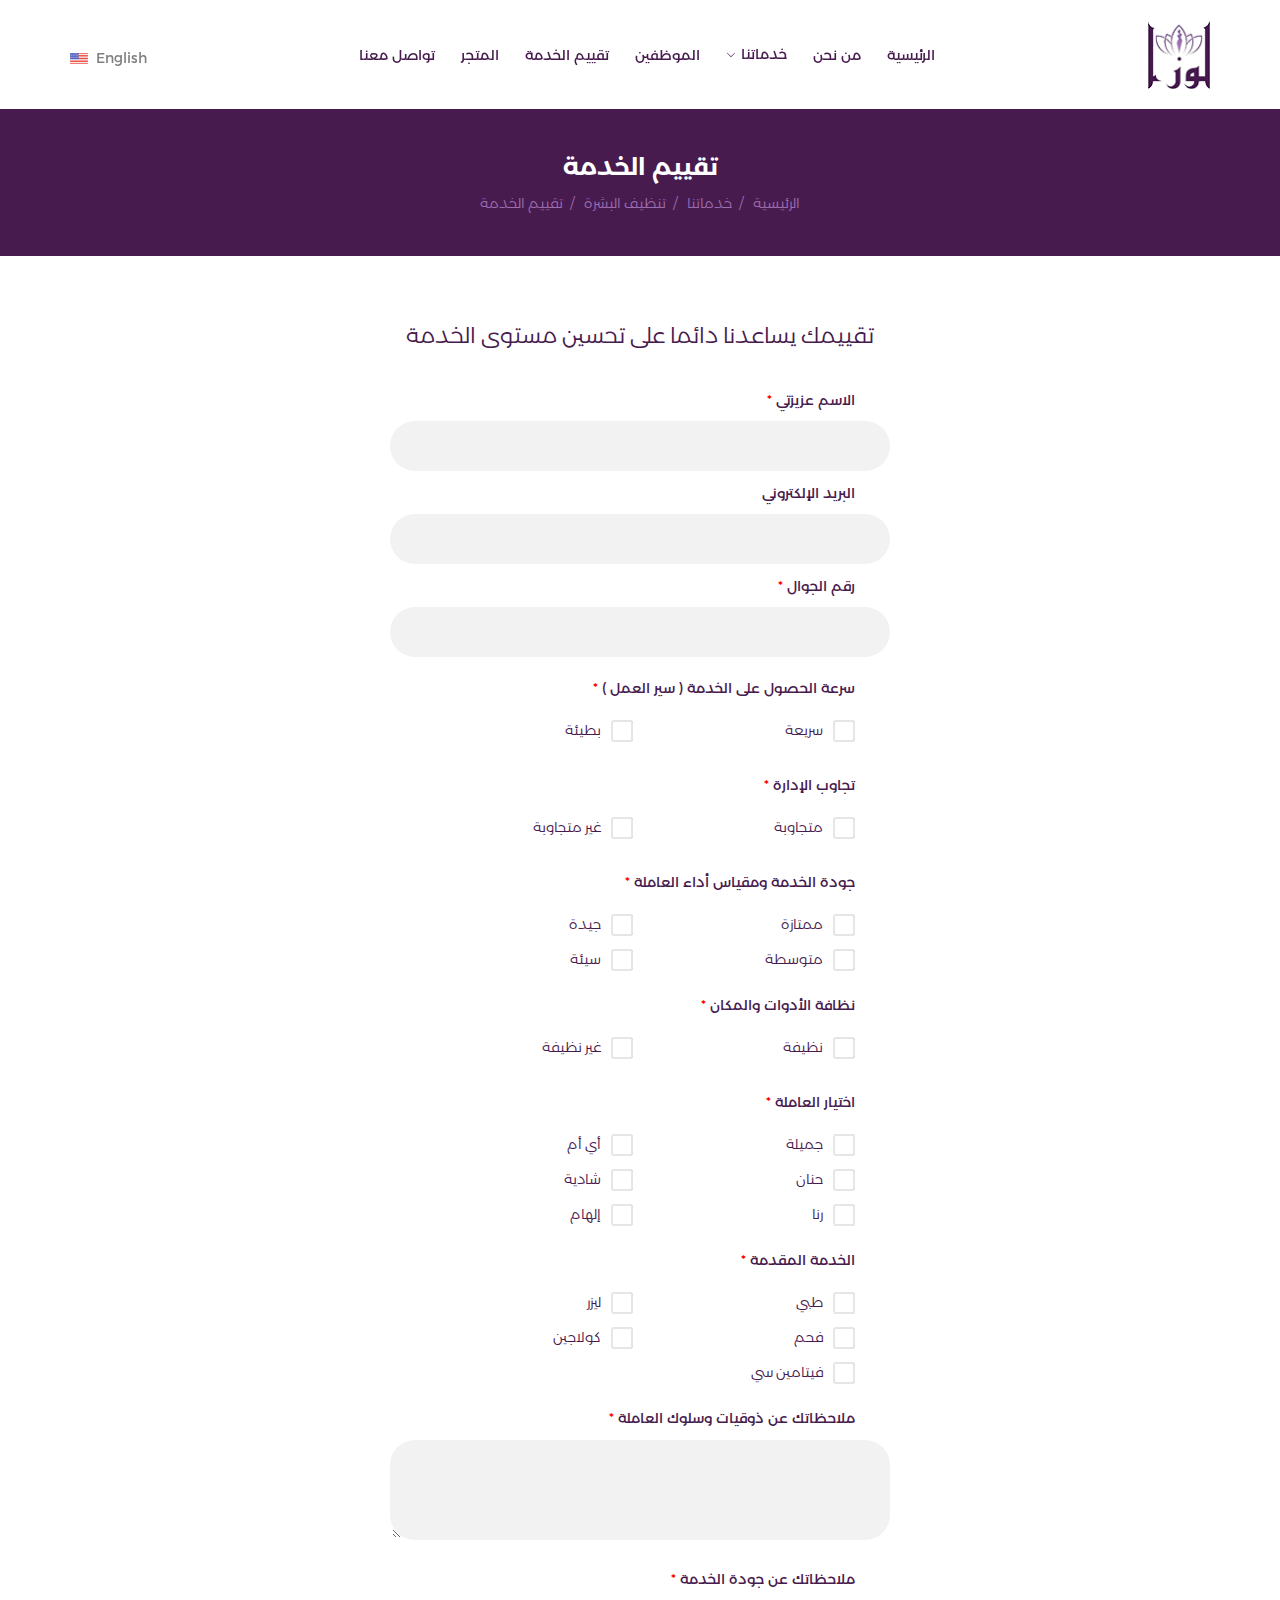
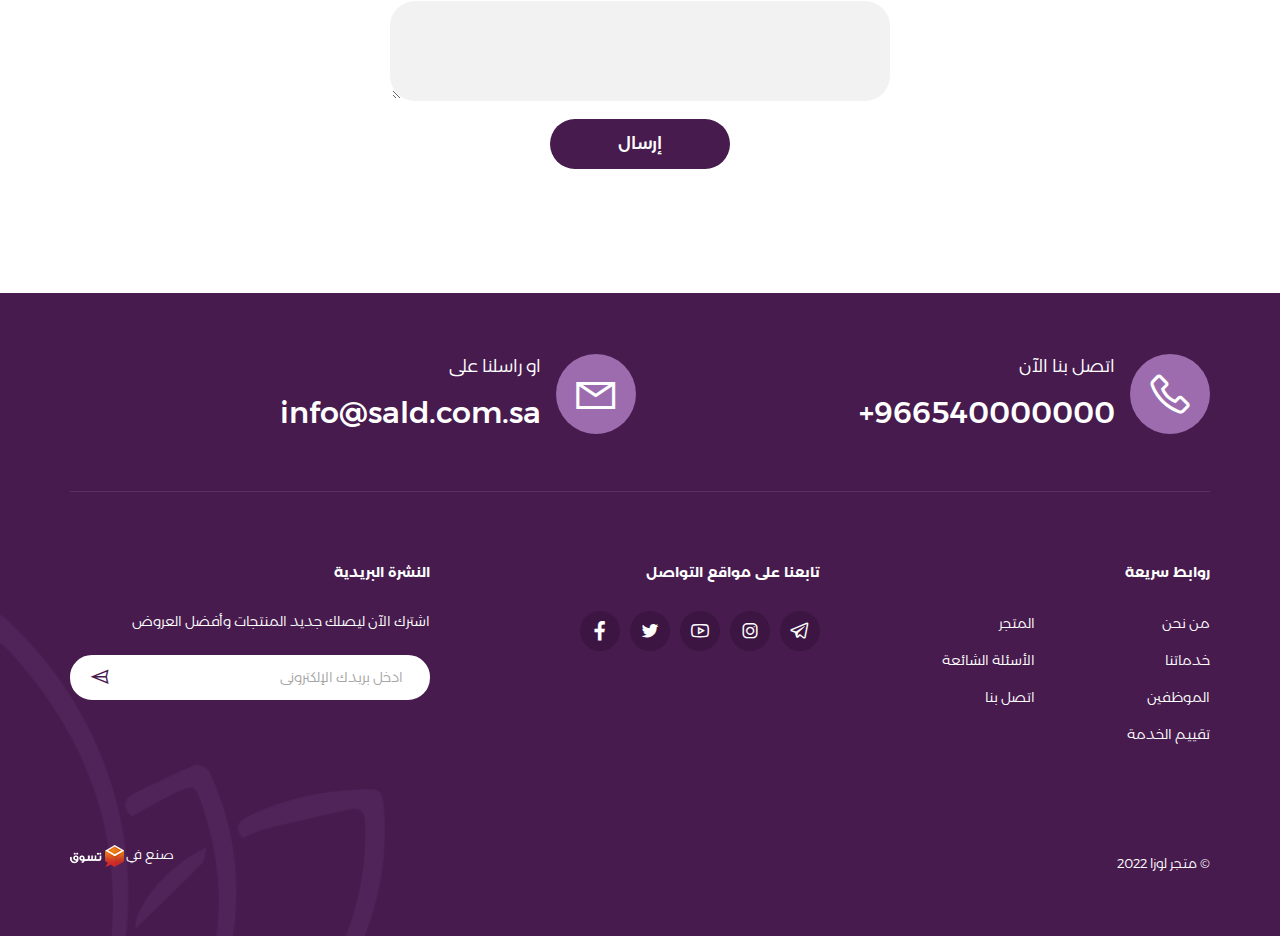
<file: add-review.html>
<!DOCTYPE html>
<html lang="ar" dir="rtl">
  <head>
    <meta charset="utf-8" />
    <meta http-equiv="X-UA-Compatible" content="IE=edge" />
    <meta name="viewport" content="width=device-width, initial-scale=1" />
    <title>مركز لوزا النسائي / تقييم الخدمة</title>
    <link rel="icon" href="images/fav.png" type="image/png" />
    <link rel="stylesheet" href="css/all.min.css" />
    <link rel="stylesheet" href="css/line-awesome.min.css" />
    <link rel="stylesheet" href="css/bootstrap.min.css" />
    <link rel="stylesheet" href="css/bootstrap-rtl.min.css" />
    <link rel="preconnect" href="https://fonts.googleapis.com">
    <link rel="preconnect" href="https://fonts.gstatic.com" crossorigin>
   
    <link rel="stylesheet" href="css/fonts.css" />
    <link rel="stylesheet" href="css/animate.css" />
    <link rel="stylesheet" href="css/swiper.min.css" />
    <link rel="stylesheet" href="css/style.css" />
  </head>

  <body>
    <!-- preloader -->
    <div class="preloader">
      <div class="progress">
        <div class="progress-bar"></div>
      </div>
    </div>
    <!-- preloader -->
    <!-- header section -->
    <header class="change-color">
      <div class="top-header">
        <div class="container">
          <div class="nav-header">
            <figure class="img-logo">
              <a href="#"><img src="images/logo-2.png" class="img-fluid" /></a>
            </figure>
            <div class="fixed-logo">
              <figure class="logo-sm">
                <a href="#"
                  ><img src="images/logo-2.png" class="img-fluid"
                /></a>
              </figure>
            </div>
            <div class="navgition">
              <div class="nav-head">
                <div class="lang-section">
                  <div class="dropdown">
                    <div class="lang-word ">
                      <img src="images/flag.png" alt="flag">
                      <a href="index-en.html" class="language-anchor">English</a>
                    </div>
                  
                  </div>
                </div>
              </div>
              <ul class="big-menu list-unstyled">
                <li>
                  <a href="#"> الرئيسية</a>
                </li>
               
                <li>
                  <a href="#"> من نحن </a>
                </li>
                <li class=" slide-menu">
                  
                    <a href="#" class="menu-name cat-anchor chevron-down">
                     خدماتنا
                    </a>
                 
                
                 
                    <ul class="cats-div cats-dispaly cats-display-2 list-unstyled">
                     
                      <li class="cat-li has-level-2">
                        <a href="#" class="cat-anchor fixall">
                          <span>الحمام المغربي</span>
                        </a>
                      </li>
                      <li class="cat-li has-level-2">
                        <a href="#" class="cat-anchor fixall">
                          <span> البديكير</span>
                        </a>
                      </li>
                      <li class="cat-li has-level-2">
                        <a href="#" class="cat-anchor fixall">
                          <span> الميكب</span>
                        </a>
                      </li>
                      <li class="cat-li has-level-2">
                        <a href="#" class="cat-anchor fixall">
                          <span> الشعر</span>
                        </a>
                      </li>
                    </ul>
                 
                  <!-- slidedown-menu -->
                  <div class="cats-dispaly">
                    
                  </div>
                  <!-- slidedown-menu -->
                </li>
                <li>
                  <a href="#"> الموظفين</a>
                </li>
                <li>
                  <a href="#"> تقييم الخدمة</a>
                </li>
                <li>
                  <a href="#"> المتجر</a>
                </li>
                <li>
                  <a href="#"> تواصل معنا</a>
                </li>
              </ul>
            </div>
           
           
         
          <div class="show-icons">
            <div class="lang-section">
              <div class="dropdown">
                <div class="lang-word ">
                  <img src="images/flag.png" alt="flag">
                  <a href="index-en.html" class="language-anchor">English</a>
                </div>
               
               
              </div>
            </div>
           
           
            <a class="menu-bars fixall" id="menu-id" href="#!">
              <div class="hamburger-lines">
                <span class="line line1"></span>
                <span class="line line2"></span>
                <span class="line line3"></span>
              </div>
            </a>

          </div>
        </div>
      </div>
      <div class="overlay-box">
        <a role="button" type="button" title="" class="add-to fixed-search">
          <span class="open-search"></span>
        </a>
      </div>
    </header>

    <!-- header section     -->
     <!-- breadcrumb section -->
   <section class="breadcrumb-sec breadcrumb-container">
    <div class="container">
      <h2 class="page-head hide-bg fixall">تقييم الخدمة</h2>
      <ol class="breadcrumb">
        <li class="item-home">
          <a class="bread-link bread-home aFixx" href="index.html">الرئيسية</a>
        </li>
        <li class="item-home">
          <span class="bread-current">خدماتنا</span>
        </li>
        <li class="item-home">
          <span class="bread-current">تنظيف البشرة</span>
        </li>
        <li class="active item-23">
          <span class="bread-current">تقييم الخدمة</span>
        </li>
      </ol>
    </div>
  </section>


   <!-- end breadcrumb section -->
   
   
   <!-- review-section-->
   <div class="container">
    <div class="review-section">
      <h2>تقييمك يساعدنا دائما على تحسين مستوى الخدمة</h2>
      <form class="review-form">
        <label class="required-label">الاسم عزيزتي</label>
        <input class="review-input" type="text" value="" >
        <label >البريد الإلكتروني</label>
        <input class="review-input" type="email" value="" >
        <label class="required-label">رقم الجوال</label>
        <input class="review-input" type="text" value="" >
        <label class="required-label extra-label-margin">سرعة الحصول على الخدمة ( سير العمل )</label>
      <div class="checkbox-div extra-margin-3">
        <div class="first-check-block">
          <input type="checkbox" id="speed1" name="speed1" value="">
          <label for="vehicle1"> سريعة</label>
        </div>
       <div>
        <input type="checkbox" id="speed2" name="speed2" value="">
        <label for="vehicle2"> بطيئة</label>
       </div>
       
      </div>
      <label class="required-label extra-label-margin">تجاوب الإدارة</label>
      <div class="checkbox-div extra-margin-3">
        <div class="first-check-block">
          <input type="checkbox" id="speed1" name="speed1" value="">
          <label for="vehicle1"> متجاوبة</label>
        </div>
       <div>
        <input type="checkbox" id="speed2" name="speed2" value="">
        <label for="vehicle2"> غير متجاوبة</label>
       </div>
       
      </div>
      <label class="required-label extra-label-margin">جودة الخدمة ومقياس أداء العاملة</label>
      <div class="checkbox-div without-margin extra-label-margin-2">
        <div class="first-check-block">
          <input type="checkbox" id="speed1" name="speed1" value="">
          <label for="vehicle1"> ممتازة</label>
        </div>
       <div>
        <input type="checkbox" id="speed2" name="speed2" value="">
        <label for="vehicle2"> جيدة</label>
       </div>
       
      </div>

      <div class="checkbox-div without-margin">
        <div class="first-check-block">
          <input type="checkbox" id="speed1" name="speed1" value="">
          <label for="vehicle1"> متوسطة</label>
        </div>
       <div>
        <input type="checkbox" id="speed2" name="speed2" value="">
        <label for="vehicle2"> سيئة</label>
       </div>
       
      </div>
      <label class="required-label extra-label-margin">نظافة الأدوات والمكان</label>
      <div class="checkbox-div extra-margin-3">
        <div class="first-check-block">
          <input type="checkbox" id="speed1" name="speed1" value="">
          <label for="vehicle1"> نظيفة</label>
        </div>
       <div>
        <input type="checkbox" id="speed2" name="speed2" value="">
        <label for="vehicle2"> غير نظيفة</label>
       </div>
       
      </div>
      <label class="required-label extra-label-margin">اختيار العاملة</label>
      <div class="checkbox-div without-margin extra-label-margin-2">
        <div class="first-check-block">
          <input type="checkbox" id="speed1" name="speed1" value="">
          <label for="vehicle1"> جميلة</label>
        </div>
       <div>
        <input type="checkbox" id="speed2" name="speed2" value="">
        <label for="vehicle2"> أي أم</label>
       </div>
       
      </div>

      <div class="checkbox-div without-margin">
        <div class="first-check-block">
          <input type="checkbox" id="speed1" name="speed1" value="">
          <label for="vehicle1"> حنان </label>
        </div>
       <div>
        <input type="checkbox" id="speed2" name="speed2" value="">
        <label for="vehicle2"> شادية</label>
       </div>
       
      </div>
      <div class="checkbox-div without-margin">
        <div class="first-check-block">
          <input type="checkbox" id="speed1" name="speed1" value="">
          <label for="vehicle1"> رنا</label>
        </div>
       <div>
        <input type="checkbox" id="speed2" name="speed2" value="">
        <label for="vehicle2"> إلهام</label>
       </div>
       
      </div>
      <label class="required-label extra-label-margin">الخدمة المقدمة</label>
      <div class="checkbox-div without-margin extra-label-margin-2">
        <div class="first-check-block">
          <input type="checkbox" id="speed1" name="speed1" value="">
          <label for="vehicle1"> طبي</label>
        </div>
       <div>
        <input type="checkbox" id="speed2" name="speed2" value="">
        <label for="vehicle2"> ليزر</label>
       </div>
       
      </div>

      <div class="checkbox-div without-margin">
        <div class="first-check-block">
          <input type="checkbox" id="speed1" name="speed1" value="">
          <label for="vehicle1"> فحم</label>
        </div>
       <div>
        <input type="checkbox" id="speed2" name="speed2" value="">
        <label for="vehicle2"> كولاجين</label>
       </div>
       
      </div>
      <div class="checkbox-div without-margin">
        <div class="first-check-block">
          <input type="checkbox" id="speed1" name="speed1" value="">
          <label for="vehicle1"> فيتامين سي</label>
        </div>
       
       
      </div>
      <label class="required-label extra-label-margin">ملاحظاتك عن ذوقيات وسلوك العاملة</label>
      <textarea class="review-textarea"></textarea>
      <label class="required-label extra-label-margin">ملاحظاتك عن جودة الخدمة</label>
      <textarea class="review-textarea"></textarea>
      <button type="submit" class="send-btn">إرسال</button>
 
      </form>
    </div>
   </div>
   <!-- review-section-->

    

    <!-- footer section -->
    <footer>
      <div class="container">
     
        <div class="footer-cont">
          <div class="contact-record">
            <div class="contact-block contact-first-block">
              <i class="las la-phone"></i>
              <div class="contact-text">
                <span>اتصل بنا الآن</span>
                <a href="#">966540000000+</a>
              </div>
            </div>
            <div class="contact-block">
              <i class="las la-envelope"></i>
              <div class="contact-text">
                <span>او راسلنا على</span>
                <a href="#">info@sald.com.sa</a>
              </div>
            </div>
          </div>
          <div class="row">
            <div class="col-md-4 col-xs-12">
              <div class="nav-foot-cont">
                <h2 class="nav-foot-header nav-accordion">روابط سريعة</h2>
                <ul class="nav-foot nav-wrap list-unstyled">
                  <li class="nav-foot-li">
                    <a href="#" class="nav-foot-link">من نحن</a>
                  </li>
                  <li class="nav-foot-li">
                    <a href="#" class="nav-foot-link">خدماتنا</a>
                  </li>
                  <li class="nav-foot-li">
                    <a href="#" class="nav-foot-link">الموظفين</a>
                  </li>
                  <li class="nav-foot-li">
                    <a href="#" class="nav-foot-link">تقييم الخدمة</a>
                  </li>
                  <li class="nav-foot-li">
                    <a href="#" class="nav-foot-link">المتجر</a>
                  </li>
                  <li class="nav-foot-li">
                    <a href="#" class="nav-foot-link">الأسئلة الشائعة</a>
                  </li>
                  <li class="nav-foot-li">
                    <a href="#" class="nav-foot-link">اتصل بنا</a>
                  </li>
                </ul>
              </div>
            </div>
            <div class="col-md-4 col-xs-12">
              <div class="nav-foot-cont">
                <h2 class="nav-foot-header">تابعنا على مواقع التواصل</h2>
                <div class="nav-foot">
                 <ul class="social-links">
                  <li><a href="#"><i class="lab la-telegram"></i></a></li>
                  <li><a href="#"><i class="lab la-instagram"></i></a></li>
                  <li><a href="#"><i class="lab la-youtube"></i></a></li>
                  <li><a href="#"><i class="lab la-twitter"></i></a></li>
                  <li><a href="#"><i class="lab la-facebook-f"></i></a></li>

                 </ul>
                </div>
              </div>
            </div>

            <div class="col-md-4 col-xs-12">
              <div class="nav-foot-cont">
                <h2 class="nav-foot-header">النشرة البريدية</h2>
                <div class="nav-foot">
                 <p>اشترك الآن ليصلك جديد المنتجات وأفضل العروض</p>
                 <div class="newsletter-cont">
                  <input type="email" value="" class="newsletter-input" placeholder="ادخل بريدك الإلكتروني">
                  <button type="submit" class="newsletter-button">
                    <i class="las la-paper-plane"></i>
                  </button>
                </div>

                </div>
              </div>
            </div>
           
          </div>
        </div>
        <div class="copy-flex">
        
          <div class="copy-right">
            © متجر لوزا 2022
          </div>
          <div class="copy-right">
          صنع في
          <a href="#">
            <figure>
              <img src="images/tk.png" alt="tasawk logo">
              </figure>

          </a>
          </div>
        </div>
      </div>
    </footer>
    <!-- footer section -->
    <!-- arrow to top -->
    <a class="arrow-top">
      <i class="las la-arrow-up"></i>
    </a>
    <!-- arrow to top -->
    <script src="js/jquery-3.4.1.min.js"></script>
    <script src="js/bootstrap.min.js"></script>
    <script src="js/wow.min.js"></script>
    <script src="js/swiper.min.js"></script>
    <script src="js/script.js"></script>
  </body>
</html>
</file>
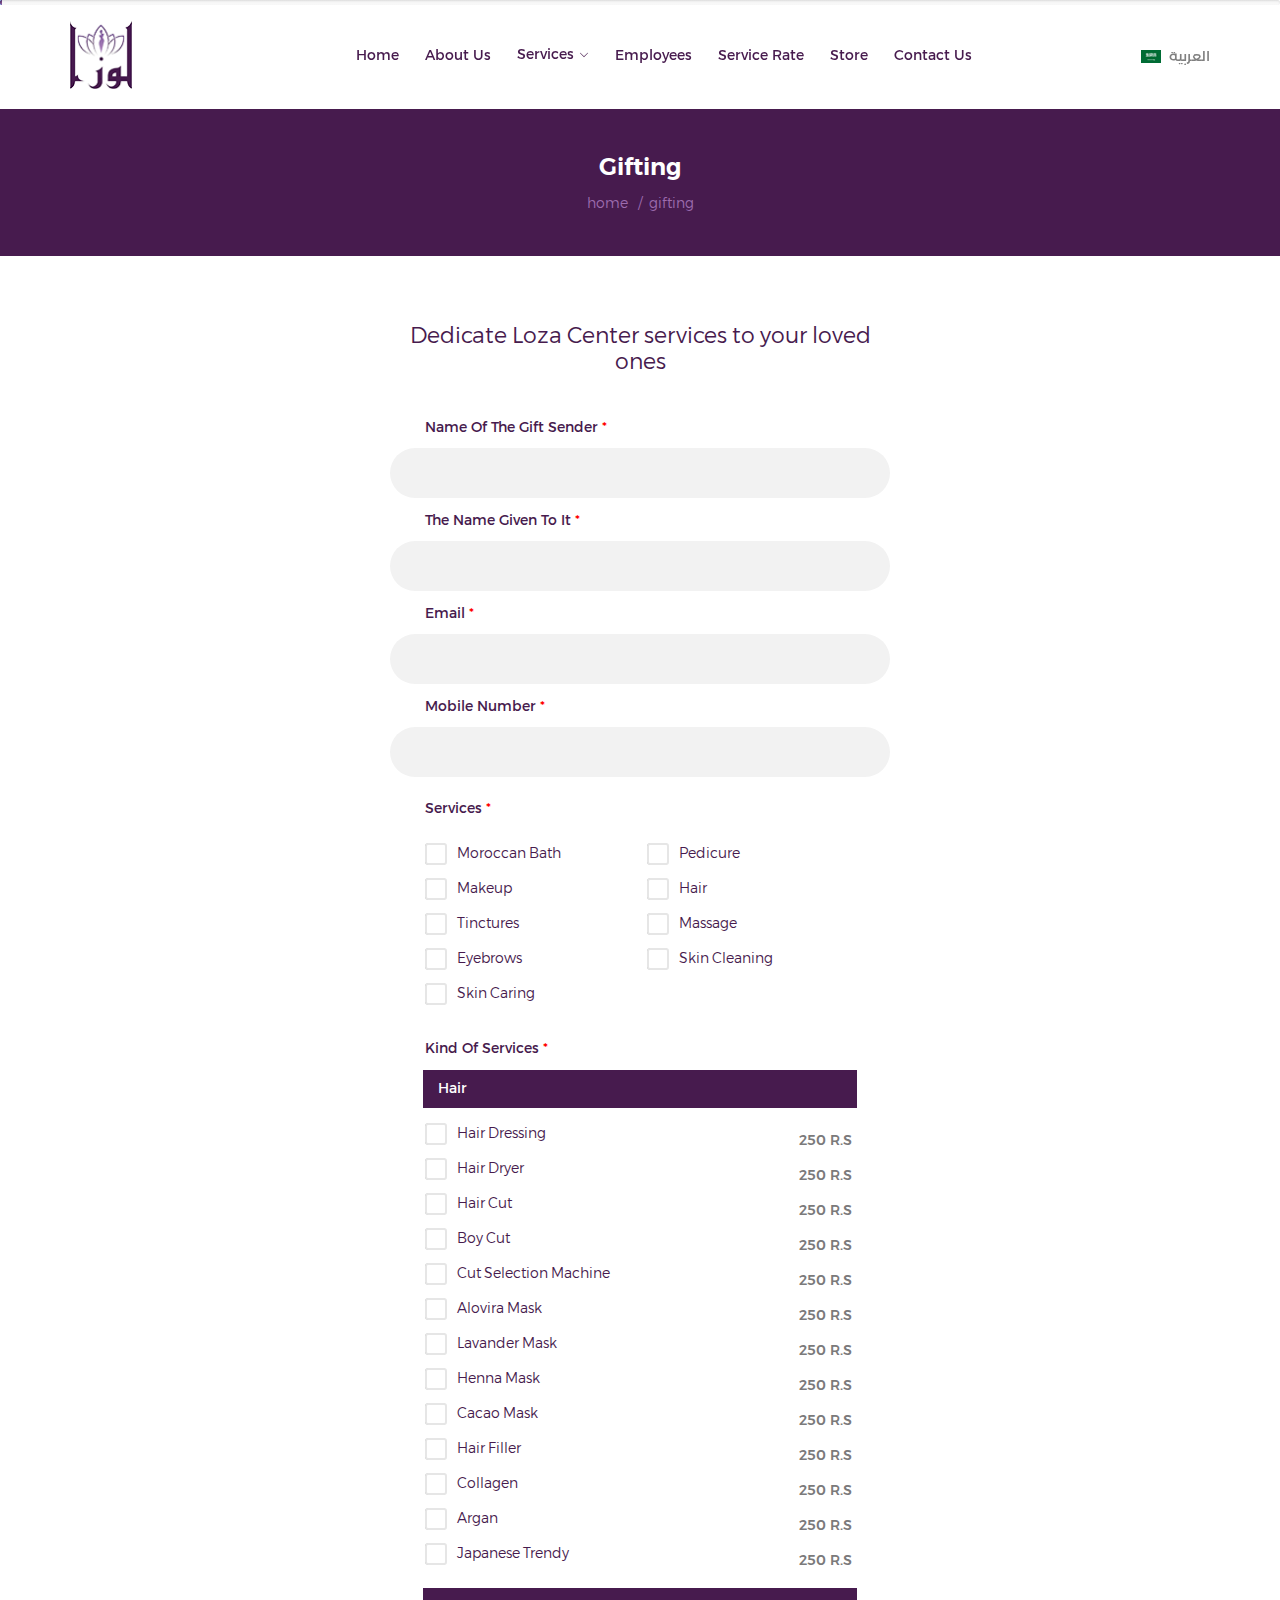
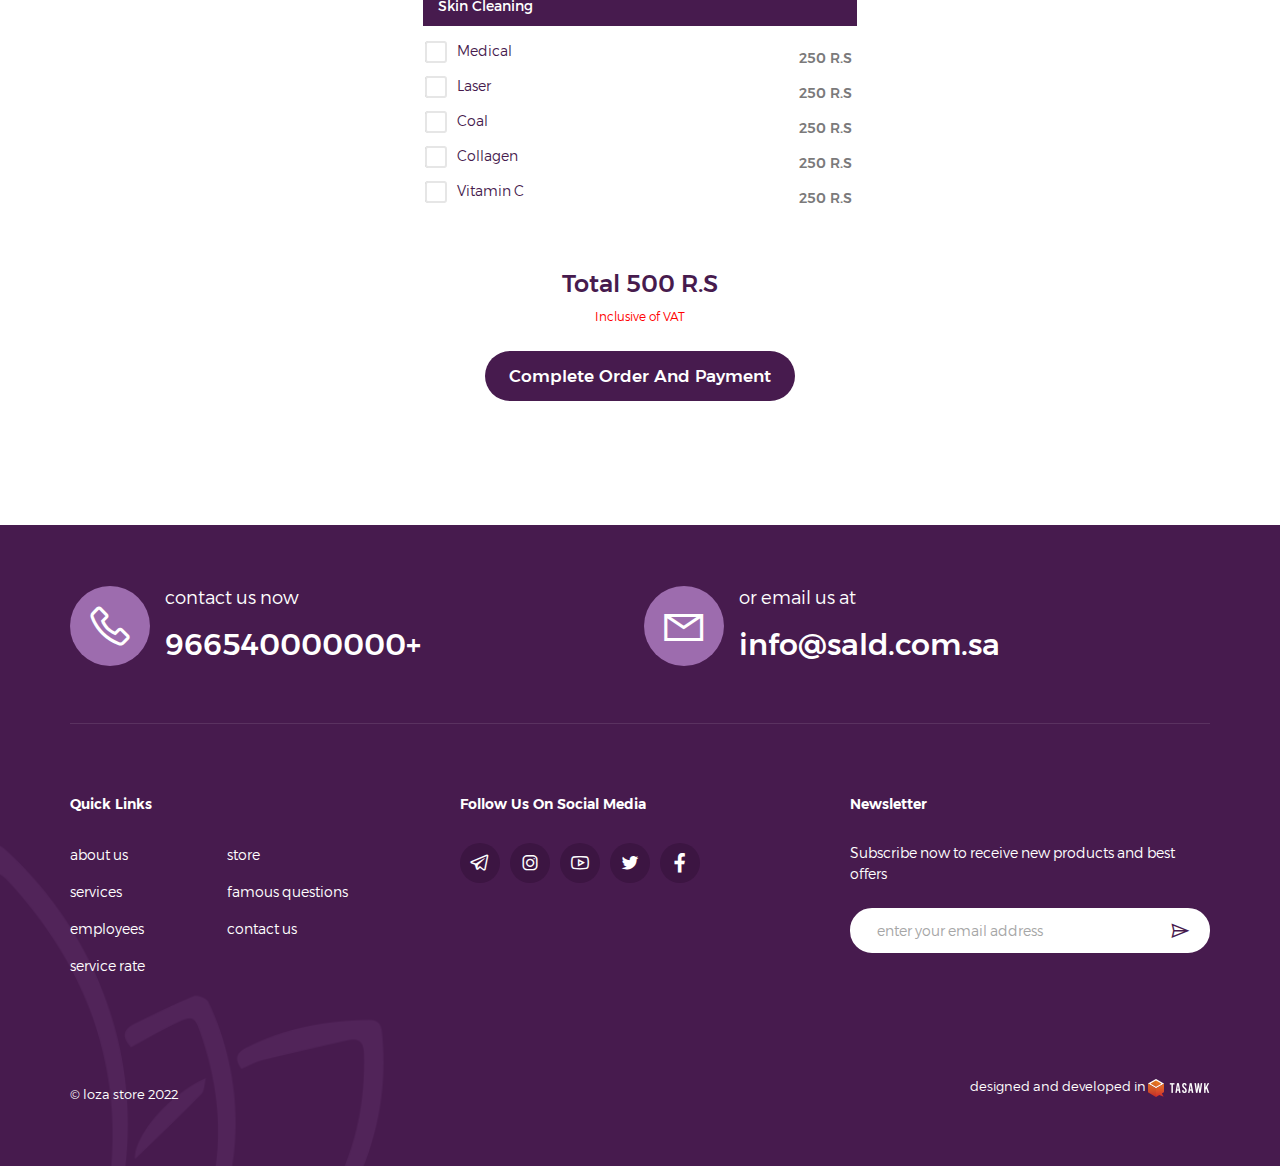
<file: gifting-en.html>
<!DOCTYPE html>
<html lang="en" dir="ltr">
  <head>
    <meta charset="utf-8" />
    <meta http-equiv="X-UA-Compatible" content="IE=edge" />
    <meta name="viewport" content="width=device-width, initial-scale=1" />
    <title>loza beauty center / gifting</title>
    <link rel="icon" href="images/fav.png" type="image/png" />
    <link rel="stylesheet" href="css/all.min.css" />
    <link rel="stylesheet" href="css/line-awesome.min.css" />
    <link rel="stylesheet" href="css/bootstrap.min.css" />
  
    <link rel="preconnect" href="https://fonts.googleapis.com">
    <link rel="preconnect" href="https://fonts.gstatic.com" crossorigin>
   
    <link rel="stylesheet" href="css/fonts.css" />
    <link rel="stylesheet" href="css/animate.css" />
    <link rel="stylesheet" href="css/swiper.min.css" />
    <link rel="stylesheet" href="css/style.css" />
  </head>

  <body>
    <!-- preloader -->
    <div class="preloader">
      <div class="progress">
        <div class="progress-bar"></div>
      </div>
    </div>
    <!-- preloader -->
    <!-- header section -->
    <header class="change-color">
      <div class="top-header">
        <div class="container">
          <div class="nav-header">
            <figure class="img-logo">
              <a href="#"><img src="images/logo-2.png" class="img-fluid" /></a>
            </figure>
            <div class="fixed-logo">
              <figure class="logo-sm">
                <a href="#"
                  ><img src="images/logo-2.png" class="img-fluid"
                /></a>
              </figure>
            </div>
            <div class="navgition">
              <div class="nav-head">
                <div class="lang-section">
                  <div class="dropdown">
                    <div class="lang-word ">
                      <img src="images/lang.png" alt="flag">
                      <a href="index.html" class="language-anchor">العربية</a>
                    </div>
                  
                  </div>
                </div>
              </div>
              <ul class="big-menu list-unstyled">
                <li>
                  <a href="#"> home</a>
                </li>
               
                <li>
                  <a href="#"> about us</a>
                </li>
                <li class=" slide-menu">
                  
                    <a href="#" class="menu-name cat-anchor chevron-down">
                    services
                    </a>
                 
                
                 
                    <ul class="cats-div cats-dispaly cats-display-2 list-unstyled">
                     
                      <li class="cat-li has-level-2">
                        <a href="#" class="cat-anchor fixall">
                          <span>Moroccan bath</span>
                        </a>
                      </li>
                      <li class="cat-li has-level-2">
                        <a href="#" class="cat-anchor fixall">
                          <span> pedicure</span>
                        </a>
                      </li>
                      <li class="cat-li has-level-2">
                        <a href="#" class="cat-anchor fixall">
                          <span> makeup</span>
                        </a>
                      </li>
                      <li class="cat-li has-level-2">
                        <a href="#" class="cat-anchor fixall">
                          <span> hair</span>
                        </a>
                      </li>
                    </ul>
                 
                  <!-- slidedown-menu -->
                  <div class="cats-dispaly">
                    
                  </div>
                  <!-- slidedown-menu -->
                </li>
                <li>
                  <a href="#"> employees</a>
                </li>
                <li>
                  <a href="add-review-en.html"> service rate</a>
                </li>
                <li>
                  <a href="#"> store</a>
                </li>
                <li>
                  <a href="#"> contact us</a>
                </li>
              </ul>
            </div>
           
           
         
          <div class="show-icons">
            <div class="lang-section">
              <div class="dropdown">
                <div class="lang-word ">
                  <img src="images/lang.png" alt="flag">
                  <a href="index.html" class="language-anchor">العربية</a>
                </div>
               
               
              </div>
            </div>
           
           
            <a class="menu-bars fixall" id="menu-id" href="#!">
              <div class="hamburger-lines">
                <span class="line line1"></span>
                <span class="line line2"></span>
                <span class="line line3"></span>
              </div>
            </a>

          </div>
        </div>
      </div>
      <div class="overlay-box">
        <a role="button" type="button" title="" class="add-to fixed-search">
          <span class="open-search"></span>
        </a>
      </div>
    </header>

    <!-- header section     -->
     <!-- breadcrumb section -->
   <section class="breadcrumb-sec breadcrumb-container">
    <div class="container">
      <h2 class="page-head hide-bg fixall">gifting</h2>
      <ol class="breadcrumb">
        <li class="item-home">
          <a class="bread-link bread-home aFixx" href="index-en.html">home</a>
        </li>
      
        <li class="active item-23">
          <span class="bread-current">gifting</span>
        </li>
      </ol>
    </div>
  </section>


   <!-- end breadcrumb section -->
   
   
   <!-- review-section-->
   <div class="container">
    <div class="review-section">
      <h2>Dedicate Loza Center services to your loved ones</h2>
      <form class="review-form">
        <label class="required-label"> name of the gift sender</label>
        <input class="review-input" type="text" value="" >
        <label class="required-label">The name given to it</label>
        <input class="review-input" type="text" value="" >
        <label class="required-label">email</label>
        <input class="review-input" type="email" value="" >
        <label class="required-label">mobile number</label>
        <input class="review-input" type="text" value="" >
        <label class="required-label extra-label-margin extra-margin-bottom">services</label>
      <div class="checkbox-div without-margin">
        <div class="first-check-block">
          <input type="checkbox"  name="speed1" value="">
          <label for="vehicle1"> Moroccan bath</label>
        </div>
       <div>
        <input type="checkbox"  name="speed2" value="">
        <label for="vehicle2"> pedicure</label>
       </div>
       
      </div>
      <div class="checkbox-div without-margin">
        <div class="first-check-block">
          <input type="checkbox"  name="" value="">
          <label for="vehicle1"> makeup</label>
        </div>
       <div>
        <input type="checkbox"  name="" value="">
        <label for="vehicle2"> hair</label>
       </div>
       
      </div>
      <div class="checkbox-div without-margin">
        <div class="first-check-block">
          <input type="checkbox"  name="" value="">
          <label for="vehicle1">tinctures</label>
        </div>
       <div>
        <input type="checkbox"  name="" value="">
        <label for="vehicle2"> massage</label>
       </div>
       
      </div>
      <div class="checkbox-div without-margin">
        <div class="first-check-block">
          <input type="checkbox"  name="" value="">
          <label for="vehicle1"> eyebrows</label>
        </div>
       <div>
        <input type="checkbox"  name="" value="">
        <label for="vehicle2"> skin cleaning</label>
       </div>
       
      </div>
      <div class="checkbox-div without-margin">
        <div class="first-check-block">
          <input type="checkbox"  name="" value="">
          <label for="vehicle1"> skin caring</label>
        </div>
      
       
      </div>
      <label class="required-label extra-label-margin-2">kind of services</label>
      <span class="serve-title">hair</span>
      <div class="checkbox-div extra-for-price without-margin">
        <div class="first-check-block">
          <input type="checkbox" id="speed1" name="speed1" value="">
          <label for="vehicle1"> hair dressing</label>
        </div>
       <div>
       <span>250 R.S</span>
       </div>
       
      </div>
      <div class="checkbox-div extra-for-price without-margin">
        <div class="first-check-block">
          <input type="checkbox" id="speed1" name="speed1" value="">
          <label for="vehicle1"> hair dryer</label>
        </div>
       <div>
       <span>250 R.S</span>
       </div>
       
      </div>
      <div class="checkbox-div extra-for-price without-margin">
        <div class="first-check-block">
          <input type="checkbox" id="speed1" name="speed1" value="">
          <label for="vehicle1"> hair cut</label>
        </div>
       <div>
       <span>250 R.S</span>
       </div>
       
      </div>
      <div class="checkbox-div extra-for-price without-margin">
        <div class="first-check-block">
          <input type="checkbox" id="speed1" name="speed1" value="">
          <label for="vehicle1"> boy cut</label>
        </div>
       <div>
       <span>250 R.S</span>
       </div>
       
      </div>
      <div class="checkbox-div extra-for-price without-margin">
        <div class="first-check-block">
          <input type="checkbox" id="speed1" name="speed1" value="">
          <label for="vehicle1"> Cut Selection Machine</label>
        </div>
       <div>
       <span>250 R.S</span>
       </div>
       
      </div>
      <div class="checkbox-div extra-for-price without-margin">
        <div class="first-check-block">
          <input type="checkbox" id="speed1" name="speed1" value="">
          <label for="vehicle1"> alovira mask</label>
        </div>
       <div>
       <span>250 R.S</span>
       </div>
       
      </div>
      <div class="checkbox-div extra-for-price without-margin">
        <div class="first-check-block">
          <input type="checkbox" id="speed1" name="speed1" value="">
          <label for="vehicle1"> lavander mask</label>
        </div>
       <div>
       <span>250 R.S</span>
       </div>
       
      </div>
      <div class="checkbox-div extra-for-price without-margin">
        <div class="first-check-block">
          <input type="checkbox" id="speed1" name="speed1" value="">
          <label for="vehicle1"> henna mask</label>
        </div>
       <div>
       <span>250 R.S</span>
       </div>
       
      </div>
      <div class="checkbox-div extra-for-price without-margin">
        <div class="first-check-block">
          <input type="checkbox" id="speed1" name="speed1" value="">
          <label for="vehicle1"> cacao mask</label>
        </div>
       <div>
       <span>250 R.S</span>
       </div>
       
      </div>
      <div class="checkbox-div extra-for-price without-margin">
        <div class="first-check-block">
          <input type="checkbox" id="speed1" name="speed1" value="">
          <label for="vehicle1"> hair filler</label>
        </div>
       <div>
       <span>250 R.S</span>
       </div>
       
      </div>
      <div class="checkbox-div extra-for-price without-margin">
        <div class="first-check-block">
          <input type="checkbox" id="speed1" name="speed1" value="">
          <label for="vehicle1"> collagen</label>
        </div>
       <div>
       <span>250 R.S</span>
       </div>
       
      </div>
      <div class="checkbox-div extra-for-price without-margin">
        <div class="first-check-block">
          <input type="checkbox" id="speed1" name="speed1" value="">
          <label for="vehicle1"> argan</label>
        </div>
       <div>
       <span>250 R.S</span>
       </div>
       
      </div>
      <div class="checkbox-div extra-for-price without-margin">
        <div class="first-check-block">
          <input type="checkbox" id="speed1" name="speed1" value="">
          <label for="vehicle1"> japanese trendy</label>
        </div>
       <div>
       <span>250 R.S</span>
       </div>
       
      </div>
      <span class="serve-title">skin cleaning</span>
      <div class="checkbox-div extra-for-price without-margin">
        <div class="first-check-block">
          <input type="checkbox"  name="" value="">
          <label for="vehicle1"> medical</label>
        </div>
       <div>
       <span>250 R.S</span>
       </div>
       
      </div>

      <div class="checkbox-div extra-for-price without-margin">
        <div class="first-check-block">
          <input type="checkbox" id="speed1" name="speed1" value="">
          <label for="vehicle1"> laser</label>
        </div>
       <div>
       <span>250 R.S</span>
       </div>
       
      </div>
      <div class="checkbox-div extra-for-price without-margin">
        <div class="first-check-block">
          <input type="checkbox" id="speed1" name="speed1" value="">
          <label for="vehicle1"> coal</label>
        </div>
       <div>
       <span>250 R.S</span>
       </div>
       
      </div>
      <div class="checkbox-div extra-for-price without-margin">
        <div class="first-check-block">
          <input type="checkbox" id="speed1" name="speed1" value="">
          <label for="vehicle1"> collagen</label>
        </div>
       <div>
       <span>250 R.S</span>
       </div>
       
      </div>
      <div class="checkbox-div extra-for-price without-margin">
        <div class="first-check-block">
          <input type="checkbox" id="speed1" name="speed1" value="">
          <label for="vehicle1"> vitamin C</label>
        </div>
       <div>
       <span>250 R.S</span>
       </div>
       
      </div>
     <h3 class="total">total 500 R.S</h3>

     <span class="tax">Inclusive of VAT</span>
     
     
     

     
      <button type="submit" class="send-btn change-width">Complete order and payment</button>
 
      </form>
    </div>
   </div>
   <!-- review-section-->

    

    <!-- footer section -->
    <footer>
      <div class="container">
     
        <div class="footer-cont">
          <div class="contact-record">
            <div class="contact-block contact-first-block">
              <i class="las la-phone"></i>
              <div class="contact-text">
                <span>contact us now</span>
                <a href="#">966540000000+</a>
              </div>
            </div>
            <div class="contact-block">
              <i class="las la-envelope"></i>
              <div class="contact-text">
                <span>or email us at</span>
                <a href="#">info@sald.com.sa</a>
              </div>
            </div>
          </div>
          <div class="row">
            <div class="col-md-4 col-xs-12">
              <div class="nav-foot-cont">
                <h2 class="nav-foot-header nav-accordion">quick links</h2>
                <ul class="nav-foot nav-wrap list-unstyled">
                  <li class="nav-foot-li">
                    <a href="#" class="nav-foot-link">about us</a>
                  </li>
                  <li class="nav-foot-li">
                    <a href="#" class="nav-foot-link">services</a>
                  </li>
                  <li class="nav-foot-li">
                    <a href="#" class="nav-foot-link">employees</a>
                  </li>
                  <li class="nav-foot-li">
                    <a href="#" class="nav-foot-link">service rate</a>
                  </li>
                  <li class="nav-foot-li">
                    <a href="#" class="nav-foot-link">store</a>
                  </li>
                  <li class="nav-foot-li">
                    <a href="#" class="nav-foot-link">famous questions</a>
                  </li>
                  <li class="nav-foot-li">
                    <a href="#" class="nav-foot-link">contact us</a>
                  </li>
                </ul>
              </div>
            </div>
            <div class="col-md-4 col-xs-12">
              <div class="nav-foot-cont">
                <h2 class="nav-foot-header">follow us on social media</h2>
                <div class="nav-foot">
                 <ul class="social-links">
                  <li><a href="#"><i class="lab la-telegram"></i></a></li>
                  <li><a href="#"><i class="lab la-instagram"></i></a></li>
                  <li><a href="#"><i class="lab la-youtube"></i></a></li>
                  <li><a href="#"><i class="lab la-twitter"></i></a></li>
                  <li><a href="#"><i class="lab la-facebook-f"></i></a></li>

                 </ul>
                </div>
              </div>
            </div>

            <div class="col-md-4 col-xs-12">
              <div class="nav-foot-cont">
                <h2 class="nav-foot-header">newsletter</h2>
                <div class="nav-foot">
                 <p>Subscribe now to receive new products and best offers</p>
                 <div class="newsletter-cont">
                  <input type="email" value="" class="newsletter-input" placeholder="enter your email address">
                  <button type="submit" class="newsletter-button">
                    <i class="las la-paper-plane"></i>
                  </button>
                </div>

                </div>
              </div>
            </div>
           
          </div>
        </div>
        <div class="copy-flex">
        
          <div class="copy-right">
            © loza store 2022 
          </div>
          <div class="copy-right">
          designed and developed in
          <a href="#">
            <figure>
              <img src="images/tasawk-en.png" alt="tasawk logo">
              </figure>

          </a>
          </div>
        </div>
      </div>
    </footer>
    <!-- footer section -->
    <!-- arrow to top -->
    <a class="arrow-top">
      <i class="las la-arrow-up"></i>
    </a>
    <!-- arrow to top -->
    <script src="js/jquery-3.4.1.min.js"></script>
    <script src="js/bootstrap.min.js"></script>
    <script src="js/wow.min.js"></script>
    <script src="js/swiper.min.js"></script>
    <script src="js/script.js"></script>
  </body>
</html>
</file>
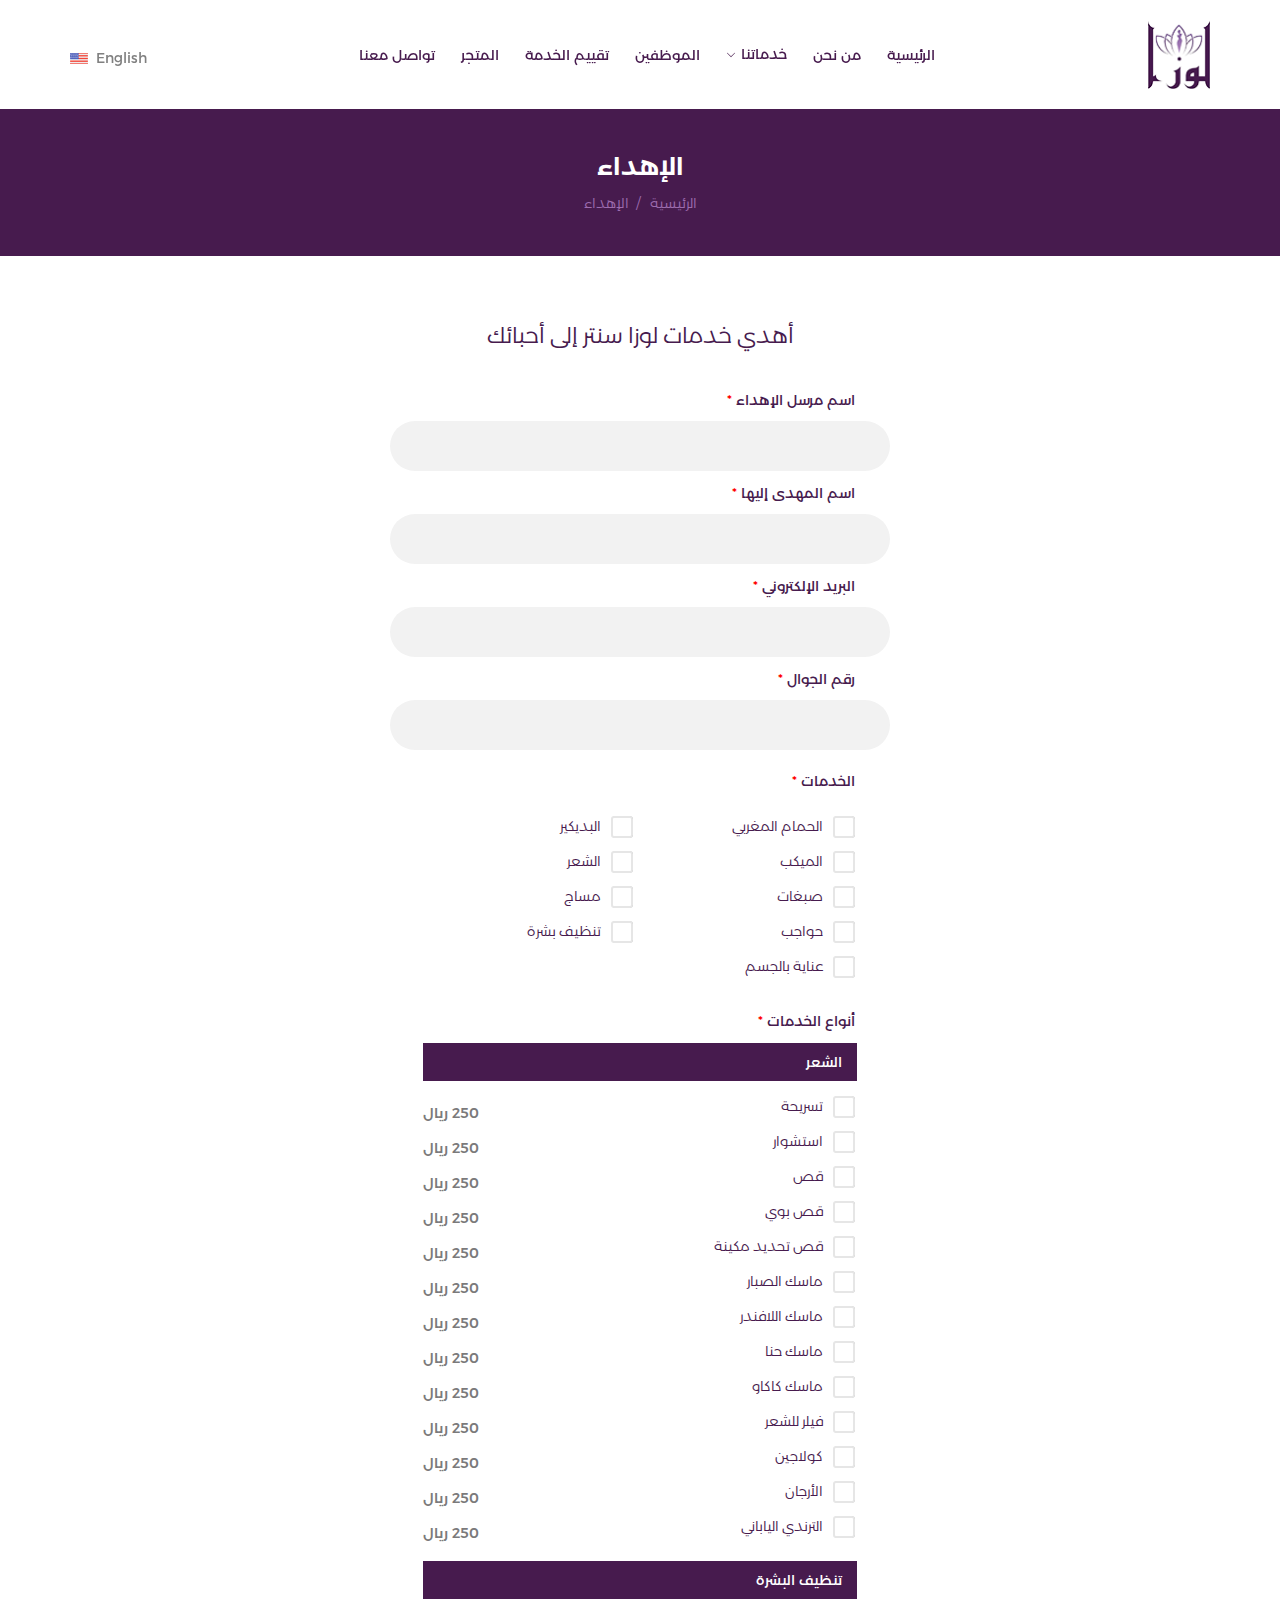
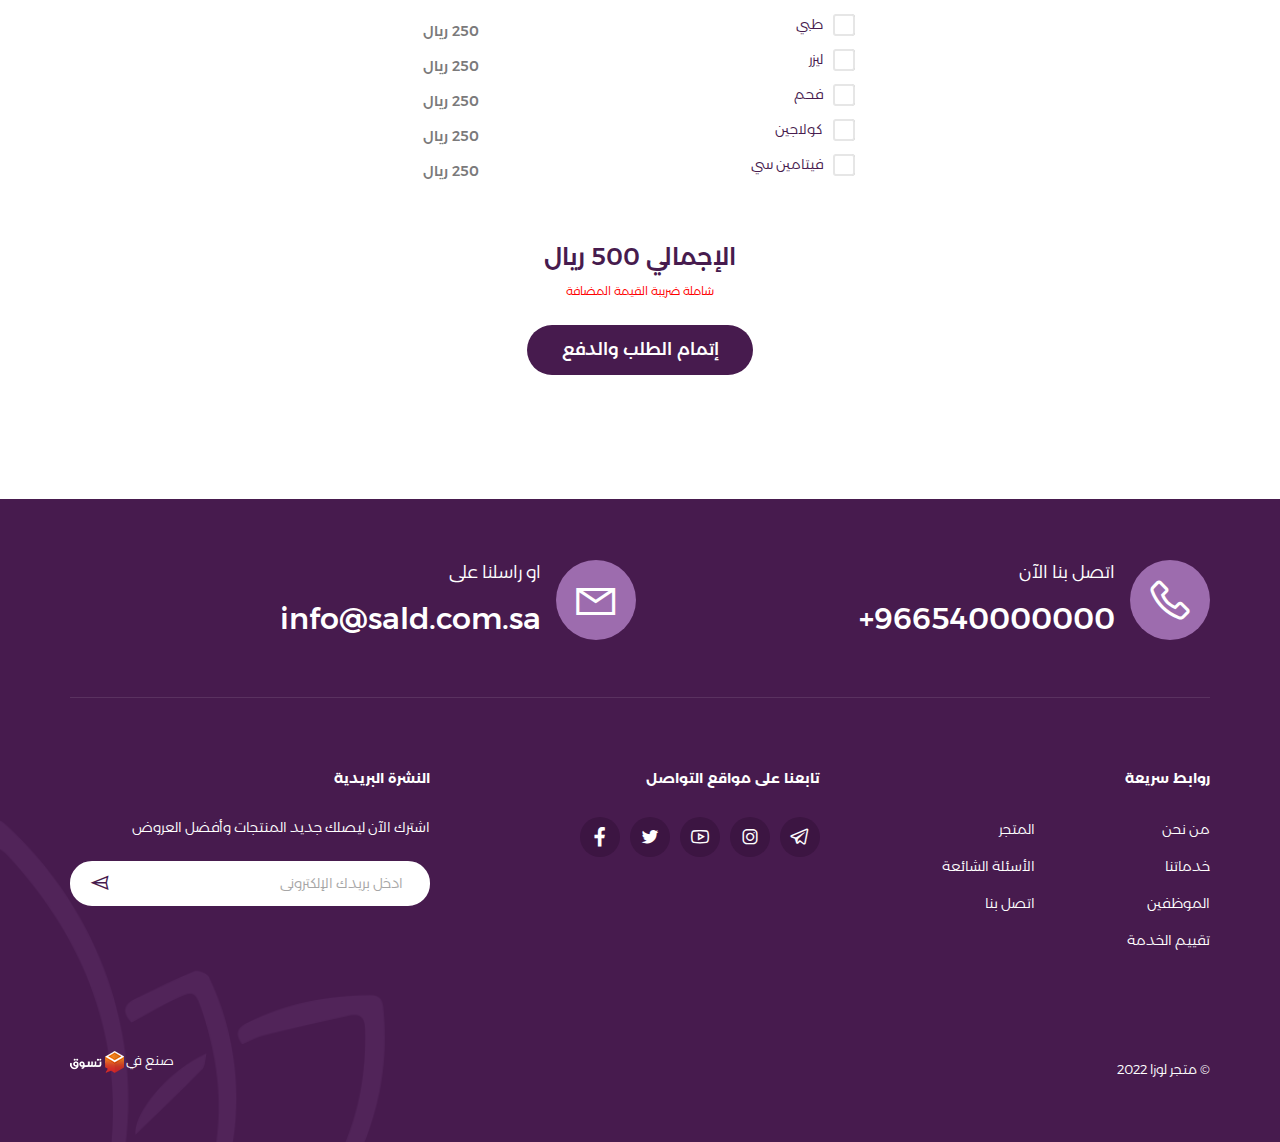
<file: gifting.html>
<!DOCTYPE html>
<html lang="ar" dir="rtl">
  <head>
    <meta charset="utf-8" />
    <meta http-equiv="X-UA-Compatible" content="IE=edge" />
    <meta name="viewport" content="width=device-width, initial-scale=1" />
    <title>مركز لوزا النسائي / الإهداء</title>
    <link rel="icon" href="images/fav.png" type="image/png" />
    <link rel="stylesheet" href="css/all.min.css" />
    <link rel="stylesheet" href="css/line-awesome.min.css" />
    <link rel="stylesheet" href="css/bootstrap.min.css" />
    <link rel="stylesheet" href="css/bootstrap-rtl.min.css" />
    <link rel="preconnect" href="https://fonts.googleapis.com">
    <link rel="preconnect" href="https://fonts.gstatic.com" crossorigin>
   
    <link rel="stylesheet" href="css/fonts.css" />
    <link rel="stylesheet" href="css/animate.css" />
    <link rel="stylesheet" href="css/swiper.min.css" />
    <link rel="stylesheet" href="css/style.css" />
  </head>

  <body>
    <!-- preloader -->
    <div class="preloader">
      <div class="progress">
        <div class="progress-bar"></div>
      </div>
    </div>
    <!-- preloader -->
    <!-- header section -->
    <header class="change-color">
      <div class="top-header">
        <div class="container">
          <div class="nav-header">
            <figure class="img-logo">
              <a href="#"><img src="images/logo-2.png" class="img-fluid" /></a>
            </figure>
            <div class="fixed-logo">
              <figure class="logo-sm">
                <a href="#"
                  ><img src="images/logo-2.png" class="img-fluid"
                /></a>
              </figure>
            </div>
            <div class="navgition">
              <div class="nav-head">
                <div class="lang-section">
                  <div class="dropdown">
                    <div class="lang-word ">
                      <img src="images/flag.png" alt="flag">
                      <a href="index-en.html" class="language-anchor">English</a>
                    </div>
                  
                  </div>
                </div>
              </div>
              <ul class="big-menu list-unstyled">
                <li>
                  <a href="#"> الرئيسية</a>
                </li>
               
                <li>
                  <a href="#"> من نحن </a>
                </li>
                <li class=" slide-menu">
                  
                    <a href="#" class="menu-name cat-anchor chevron-down">
                     خدماتنا
                    </a>
                 
                
                 
                    <ul class="cats-div cats-dispaly cats-display-2 list-unstyled">
                     
                      <li class="cat-li has-level-2">
                        <a href="#" class="cat-anchor fixall">
                          <span>الحمام المغربي</span>
                        </a>
                      </li>
                      <li class="cat-li has-level-2">
                        <a href="#" class="cat-anchor fixall">
                          <span> البديكير</span>
                        </a>
                      </li>
                      <li class="cat-li has-level-2">
                        <a href="#" class="cat-anchor fixall">
                          <span> الميكب</span>
                        </a>
                      </li>
                      <li class="cat-li has-level-2">
                        <a href="#" class="cat-anchor fixall">
                          <span> الشعر</span>
                        </a>
                      </li>
                    </ul>
                 
                  <!-- slidedown-menu -->
                  <div class="cats-dispaly">
                    
                  </div>
                  <!-- slidedown-menu -->
                </li>
                <li>
                  <a href="#"> الموظفين</a>
                </li>
                <li>
                  <a href="#"> تقييم الخدمة</a>
                </li>
                <li>
                  <a href="#"> المتجر</a>
                </li>
                <li>
                  <a href="#"> تواصل معنا</a>
                </li>
              </ul>
            </div>
           
           
         
          <div class="show-icons">
            <div class="lang-section">
              <div class="dropdown">
                <div class="lang-word ">
                  <img src="images/flag.png" alt="flag">
                  <a href="index-en.html" class="language-anchor">English</a>
                </div>
               
               
              </div>
            </div>
           
           
            <a class="menu-bars fixall" id="menu-id" href="#!">
              <div class="hamburger-lines">
                <span class="line line1"></span>
                <span class="line line2"></span>
                <span class="line line3"></span>
              </div>
            </a>

          </div>
        </div>
      </div>
      <div class="overlay-box">
        <a role="button" type="button" title="" class="add-to fixed-search">
          <span class="open-search"></span>
        </a>
      </div>
    </header>

    <!-- header section     -->
     <!-- breadcrumb section -->
   <section class="breadcrumb-sec breadcrumb-container">
    <div class="container">
      <h2 class="page-head hide-bg fixall">الإهداء</h2>
      <ol class="breadcrumb">
        <li class="item-home">
          <a class="bread-link bread-home aFixx" href="index.html">الرئيسية</a>
        </li>
        <li class="active item-23">
          <span class="bread-current">الإهداء</span>
        </li>
        
      </ol>
    </div>
  </section>


   <!-- end breadcrumb section -->
   
   
   <!-- review-section-->
   <div class="container">
    <div class="review-section">
      <h2>أهدي خدمات لوزا سنتر إلى أحبائك</h2>
      <form class="review-form">
        <label class="required-label">اسم مرسل الإهداء</label>
        <input class="review-input" type="text" value="" >
        <label class="required-label">اسم المهدى إليها</label>
        <input class="review-input" type="text" value="" >
        <label class="required-label">البريد الإلكتروني</label>
        <input class="review-input" type="email" value="" >
        <label class="required-label">رقم الجوال</label>
        <input class="review-input" type="text" value="" >
        <label class="required-label extra-label-margin extra-margin-bottom">الخدمات</label>
      <div class="checkbox-div without-margin">
        <div class="first-check-block">
          <input type="checkbox"  name="speed1" value="">
          <label for="vehicle1"> الحمام المغربي</label>
        </div>
       <div>
        <input type="checkbox"  name="speed2" value="">
        <label for="vehicle2"> البديكير</label>
       </div>
       
      </div>
      <div class="checkbox-div without-margin">
        <div class="first-check-block">
          <input type="checkbox"  name="" value="">
          <label for="vehicle1"> الميكب</label>
        </div>
       <div>
        <input type="checkbox"  name="" value="">
        <label for="vehicle2"> الشعر</label>
       </div>
       
      </div>
      <div class="checkbox-div without-margin">
        <div class="first-check-block">
          <input type="checkbox"  name="" value="">
          <label for="vehicle1"> صبغات</label>
        </div>
       <div>
        <input type="checkbox"  name="" value="">
        <label for="vehicle2"> مساج</label>
       </div>
       
      </div>
      <div class="checkbox-div without-margin">
        <div class="first-check-block">
          <input type="checkbox"  name="" value="">
          <label for="vehicle1"> حواجب</label>
        </div>
       <div>
        <input type="checkbox"  name="" value="">
        <label for="vehicle2"> تنظيف بشرة</label>
       </div>
       
      </div>
      <div class="checkbox-div without-margin">
        <div class="first-check-block">
          <input type="checkbox"  name="" value="">
          <label for="vehicle1"> عناية بالجسم</label>
        </div>
      
       
      </div>
      <label class="required-label extra-label-margin-2">أنواع الخدمات</label>
      <span class="serve-title">الشعر</span>
      <div class="checkbox-div extra-for-price without-margin">
        <div class="first-check-block">
          <input type="checkbox" id="speed1" name="speed1" value="">
          <label for="vehicle1"> تسريحة</label>
        </div>
       <div>
       <span>250 ريال</span>
       </div>
       
      </div>
      <div class="checkbox-div extra-for-price without-margin">
        <div class="first-check-block">
          <input type="checkbox" id="speed1" name="speed1" value="">
          <label for="vehicle1"> استشوار</label>
        </div>
       <div>
       <span>250 ريال</span>
       </div>
       
      </div>
      <div class="checkbox-div extra-for-price without-margin">
        <div class="first-check-block">
          <input type="checkbox" id="speed1" name="speed1" value="">
          <label for="vehicle1"> قص</label>
        </div>
       <div>
       <span>250 ريال</span>
       </div>
       
      </div>
      <div class="checkbox-div extra-for-price without-margin">
        <div class="first-check-block">
          <input type="checkbox" id="speed1" name="speed1" value="">
          <label for="vehicle1"> قص بوي</label>
        </div>
       <div>
       <span>250 ريال</span>
       </div>
       
      </div>
      <div class="checkbox-div extra-for-price without-margin">
        <div class="first-check-block">
          <input type="checkbox" id="speed1" name="speed1" value="">
          <label for="vehicle1"> قص تحديد مكينة</label>
        </div>
       <div>
       <span>250 ريال</span>
       </div>
       
      </div>
      <div class="checkbox-div extra-for-price without-margin">
        <div class="first-check-block">
          <input type="checkbox" id="speed1" name="speed1" value="">
          <label for="vehicle1"> ماسك الصبار</label>
        </div>
       <div>
       <span>250 ريال</span>
       </div>
       
      </div>
      <div class="checkbox-div extra-for-price without-margin">
        <div class="first-check-block">
          <input type="checkbox" id="speed1" name="speed1" value="">
          <label for="vehicle1"> ماسك اللافندر</label>
        </div>
       <div>
       <span>250 ريال</span>
       </div>
       
      </div>
      <div class="checkbox-div extra-for-price without-margin">
        <div class="first-check-block">
          <input type="checkbox" id="speed1" name="speed1" value="">
          <label for="vehicle1"> ماسك حنا</label>
        </div>
       <div>
       <span>250 ريال</span>
       </div>
       
      </div>
      <div class="checkbox-div extra-for-price without-margin">
        <div class="first-check-block">
          <input type="checkbox" id="speed1" name="speed1" value="">
          <label for="vehicle1"> ماسك كاكاو</label>
        </div>
       <div>
       <span>250 ريال</span>
       </div>
       
      </div>
      <div class="checkbox-div extra-for-price without-margin">
        <div class="first-check-block">
          <input type="checkbox" id="speed1" name="speed1" value="">
          <label for="vehicle1"> فيلر للشعر</label>
        </div>
       <div>
       <span>250 ريال</span>
       </div>
       
      </div>
      <div class="checkbox-div extra-for-price without-margin">
        <div class="first-check-block">
          <input type="checkbox" id="speed1" name="speed1" value="">
          <label for="vehicle1"> كولاجين</label>
        </div>
       <div>
       <span>250 ريال</span>
       </div>
       
      </div>
      <div class="checkbox-div extra-for-price without-margin">
        <div class="first-check-block">
          <input type="checkbox" id="speed1" name="speed1" value="">
          <label for="vehicle1"> الأرجان</label>
        </div>
       <div>
       <span>250 ريال</span>
       </div>
       
      </div>
      <div class="checkbox-div extra-for-price without-margin">
        <div class="first-check-block">
          <input type="checkbox" id="speed1" name="speed1" value="">
          <label for="vehicle1"> الترندي الياباني</label>
        </div>
       <div>
       <span>250 ريال</span>
       </div>
       
      </div>
      <span class="serve-title">تنظيف البشرة</span>
      <div class="checkbox-div extra-for-price without-margin">
        <div class="first-check-block">
          <input type="checkbox" id="speed1" name="speed1" value="">
          <label for="vehicle1"> طبي</label>
        </div>
       <div>
       <span>250 ريال</span>
       </div>
       
      </div>

      <div class="checkbox-div extra-for-price without-margin">
        <div class="first-check-block">
          <input type="checkbox" id="speed1" name="speed1" value="">
          <label for="vehicle1"> ليزر</label>
        </div>
       <div>
       <span>250 ريال</span>
       </div>
       
      </div>
      <div class="checkbox-div extra-for-price without-margin">
        <div class="first-check-block">
          <input type="checkbox" id="speed1" name="speed1" value="">
          <label for="vehicle1"> فحم</label>
        </div>
       <div>
       <span>250 ريال</span>
       </div>
       
      </div>
      <div class="checkbox-div extra-for-price without-margin">
        <div class="first-check-block">
          <input type="checkbox" id="speed1" name="speed1" value="">
          <label for="vehicle1"> كولاجين</label>
        </div>
       <div>
       <span>250 ريال</span>
       </div>
       
      </div>
      <div class="checkbox-div extra-for-price without-margin">
        <div class="first-check-block">
          <input type="checkbox" id="speed1" name="speed1" value="">
          <label for="vehicle1"> فيتامين سي</label>
        </div>
       <div>
       <span>250 ريال</span>
       </div>
       
      </div>
     <h3 class="total">الإجمالي 500 ريال</h3>

     <span class="tax">شاملة ضريبة القيمة المضافة</span>
     
     
     

     
      <button type="submit" class="send-btn change-width">إتمام الطلب والدفع</button>
 
      </form>
    </div>
   </div>
   <!-- review-section-->

    

    <!-- footer section -->
    <footer>
      <div class="container">
     
        <div class="footer-cont">
          <div class="contact-record">
            <div class="contact-block contact-first-block">
              <i class="las la-phone"></i>
              <div class="contact-text">
                <span>اتصل بنا الآن</span>
                <a href="#">966540000000+</a>
              </div>
            </div>
            <div class="contact-block">
              <i class="las la-envelope"></i>
              <div class="contact-text">
                <span>او راسلنا على</span>
                <a href="#">info@sald.com.sa</a>
              </div>
            </div>
          </div>
          <div class="row">
            <div class="col-md-4 col-xs-12">
              <div class="nav-foot-cont">
                <h2 class="nav-foot-header nav-accordion">روابط سريعة</h2>
                <ul class="nav-foot nav-wrap list-unstyled">
                  <li class="nav-foot-li">
                    <a href="#" class="nav-foot-link">من نحن</a>
                  </li>
                  <li class="nav-foot-li">
                    <a href="#" class="nav-foot-link">خدماتنا</a>
                  </li>
                  <li class="nav-foot-li">
                    <a href="#" class="nav-foot-link">الموظفين</a>
                  </li>
                  <li class="nav-foot-li">
                    <a href="#" class="nav-foot-link">تقييم الخدمة</a>
                  </li>
                  <li class="nav-foot-li">
                    <a href="#" class="nav-foot-link">المتجر</a>
                  </li>
                  <li class="nav-foot-li">
                    <a href="#" class="nav-foot-link">الأسئلة الشائعة</a>
                  </li>
                  <li class="nav-foot-li">
                    <a href="#" class="nav-foot-link">اتصل بنا</a>
                  </li>
                </ul>
              </div>
            </div>
            <div class="col-md-4 col-xs-12">
              <div class="nav-foot-cont">
                <h2 class="nav-foot-header">تابعنا على مواقع التواصل</h2>
                <div class="nav-foot">
                 <ul class="social-links">
                  <li><a href="#"><i class="lab la-telegram"></i></a></li>
                  <li><a href="#"><i class="lab la-instagram"></i></a></li>
                  <li><a href="#"><i class="lab la-youtube"></i></a></li>
                  <li><a href="#"><i class="lab la-twitter"></i></a></li>
                  <li><a href="#"><i class="lab la-facebook-f"></i></a></li>

                 </ul>
                </div>
              </div>
            </div>

            <div class="col-md-4 col-xs-12">
              <div class="nav-foot-cont">
                <h2 class="nav-foot-header">النشرة البريدية</h2>
                <div class="nav-foot">
                 <p>اشترك الآن ليصلك جديد المنتجات وأفضل العروض</p>
                 <div class="newsletter-cont">
                  <input type="email" value="" class="newsletter-input" placeholder="ادخل بريدك الإلكتروني">
                  <button type="submit" class="newsletter-button">
                    <i class="las la-paper-plane"></i>
                  </button>
                </div>

                </div>
              </div>
            </div>
           
          </div>
        </div>
        <div class="copy-flex">
        
          <div class="copy-right">
            © متجر لوزا 2022
          </div>
          <div class="copy-right">
          صنع في
          <a href="#">
            <figure>
              <img src="images/tk.png" alt="tasawk logo">
              </figure>

          </a>
          </div>
        </div>
      </div>
    </footer>
    <!-- footer section -->
    <!-- arrow to top -->
    <a class="arrow-top">
      <i class="las la-arrow-up"></i>
    </a>
    <!-- arrow to top -->
    <script src="js/jquery-3.4.1.min.js"></script>
    <script src="js/bootstrap.min.js"></script>
    <script src="js/wow.min.js"></script>
    <script src="js/swiper.min.js"></script>
    <script src="js/script.js"></script>
  </body>
</html>
</file>
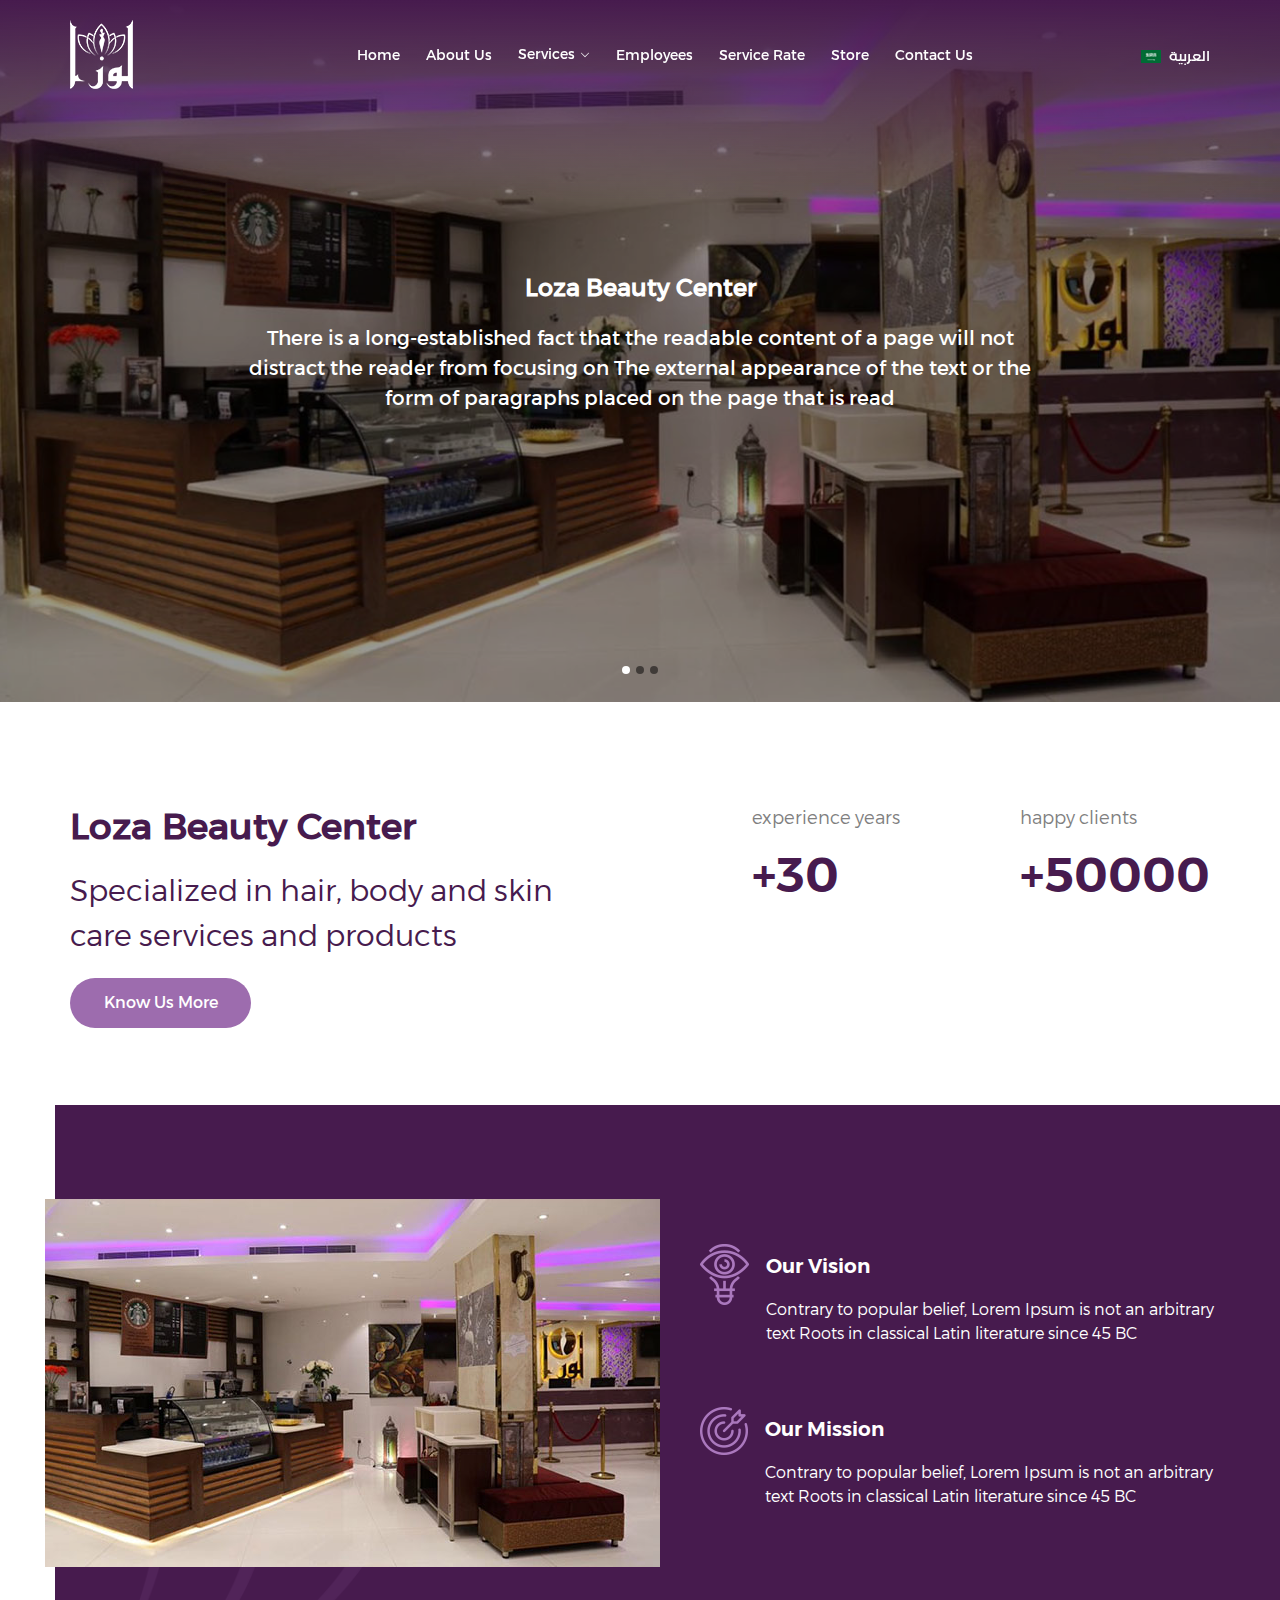
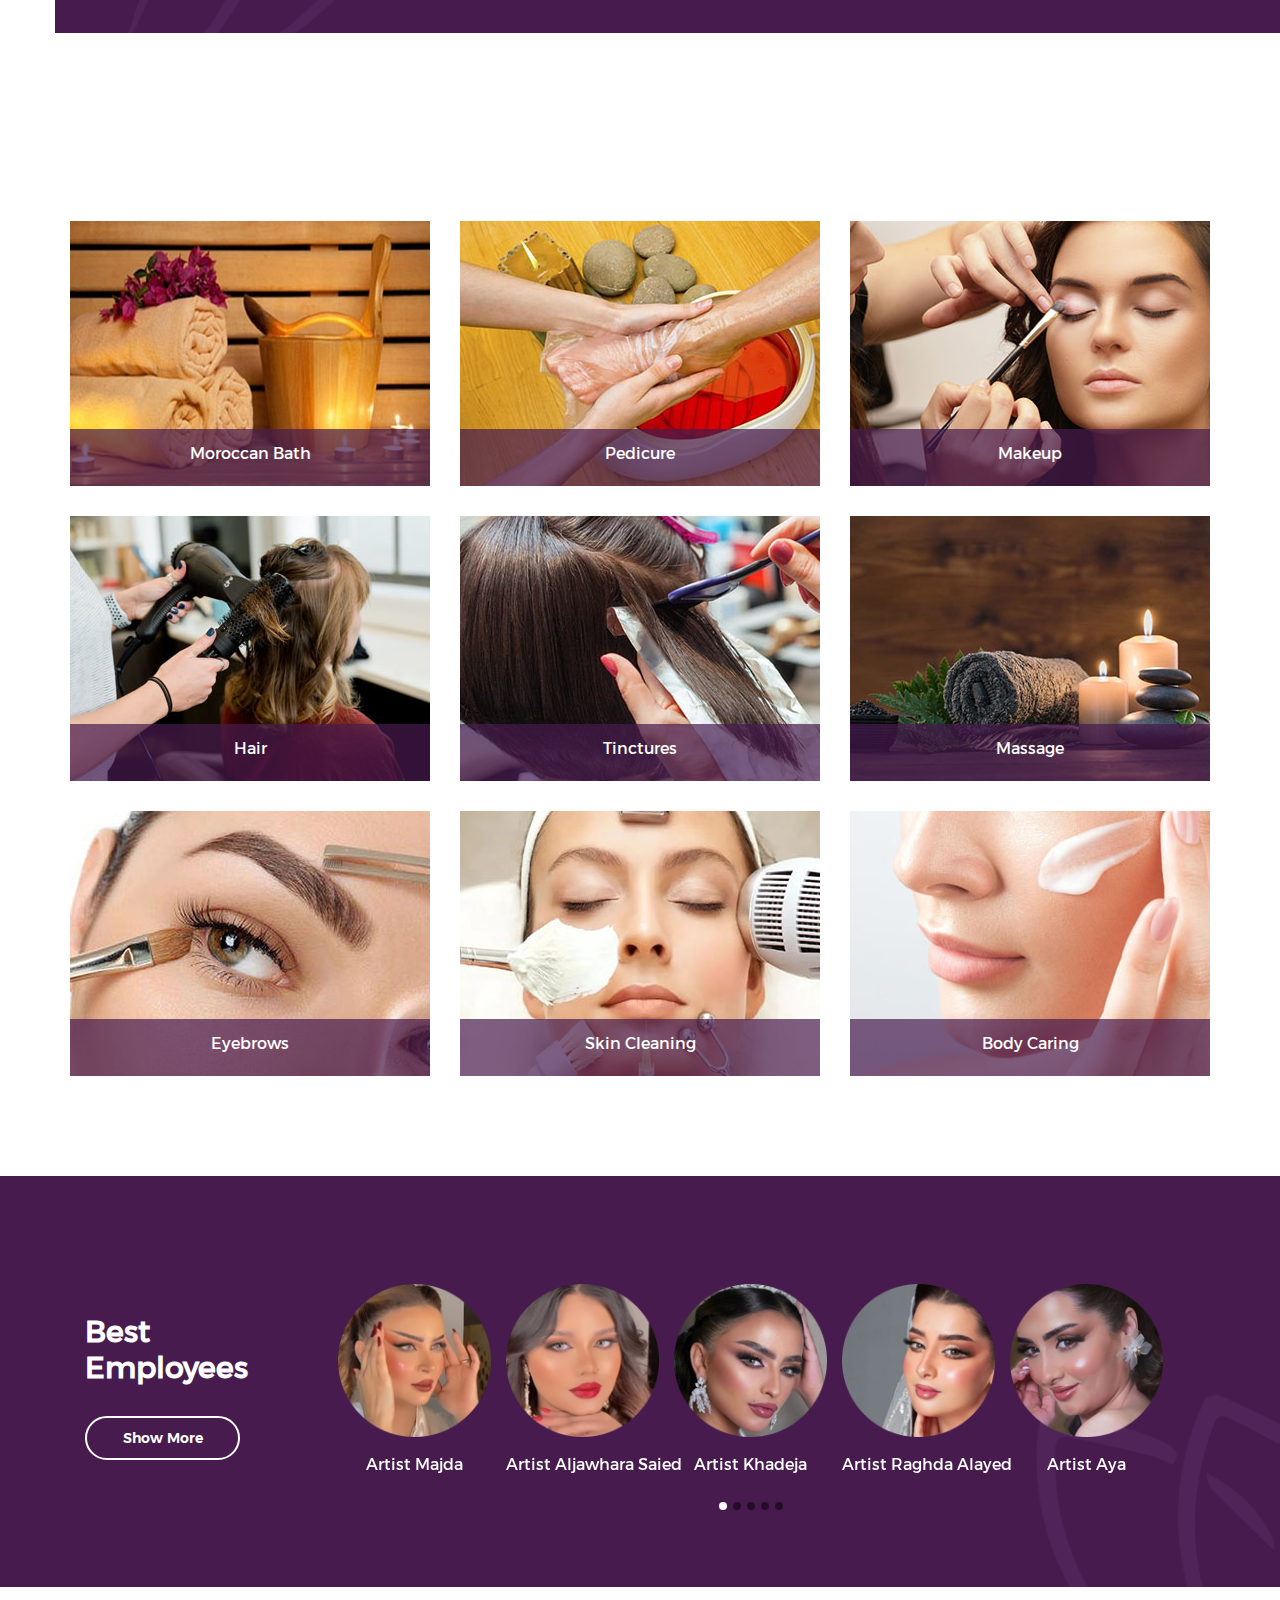
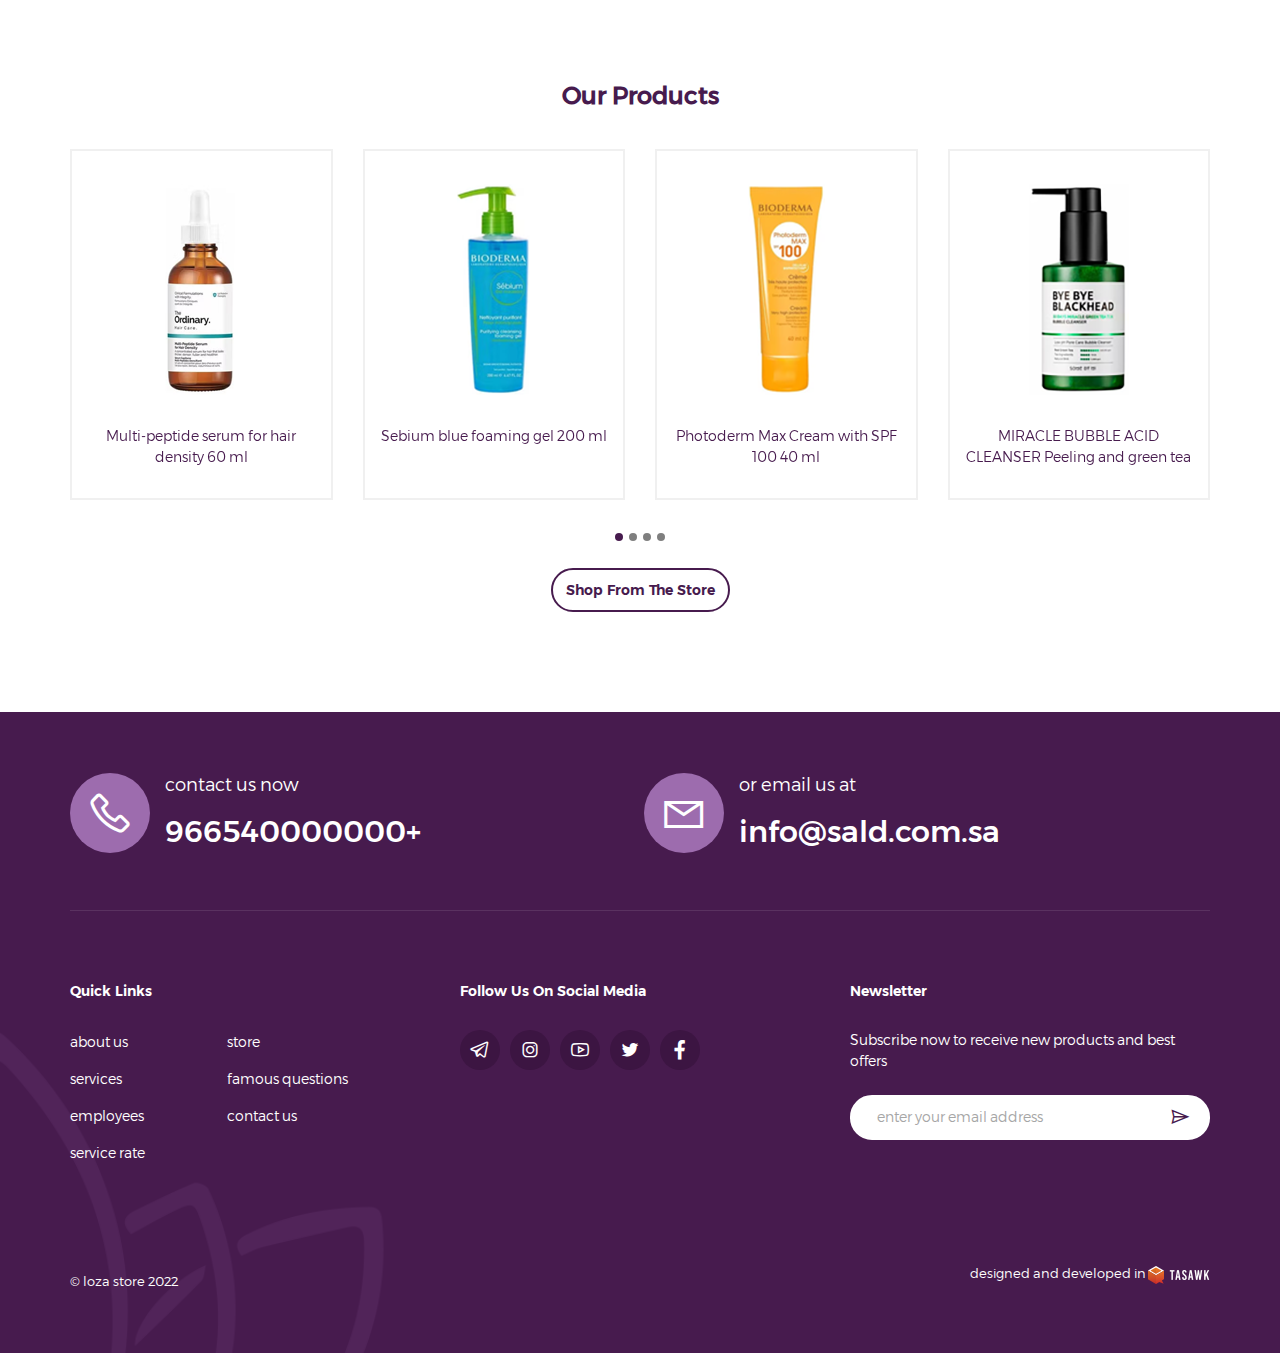
<file: index-en.html>
<!DOCTYPE html>
<html lang="en" dir="ltr">
  <head>
    <meta charset="utf-8" />
    <meta http-equiv="X-UA-Compatible" content="IE=edge" />
    <meta name="viewport" content="width=device-width, initial-scale=1" />
    <title>loza beauty center</title>
    <link rel="icon" href="images/fav.png" type="image/png" />
    <link rel="stylesheet" href="css/all.min.css" />
    <link rel="stylesheet" href="css/line-awesome.min.css" />
    <link rel="stylesheet" href="css/bootstrap.min.css" />
    
    <link rel="preconnect" href="https://fonts.googleapis.com">
    <link rel="preconnect" href="https://fonts.gstatic.com" crossorigin>
   
    <link rel="stylesheet" href="css/fonts.css" />
    <link rel="stylesheet" href="css/animate.css" />
    <link rel="stylesheet" href="css/swiper.min.css" />
    <link rel="stylesheet" href="css/style.css" />
  </head>

  <body>
    <!-- preloader -->
    <div class="preloader">
      <div class="progress">
        <div class="progress-bar"></div>
      </div>
    </div>
    <!-- preloader -->
    <!-- header section -->
    <header>
      <div class="top-header">
        <div class="container">
          <div class="nav-header">
            <figure class="img-logo">
              <a href="#"><img src="images/logo.png" class="img-fluid" /></a>
            </figure>
            <div class="fixed-logo">
              <figure class="logo-sm">
                <a href="#"
                  ><img src="images/logo-2.png" class="img-fluid"
                /></a>
              </figure>
            </div>
            <div class="navgition">
              <div class="nav-head">
                <div class="lang-section">
                  <div class="dropdown">
                    <div class="lang-word ">
                      <img src="images/lang.png" alt="flag">
                      <a href="index.html" class="language-anchor">العربية</a>
                    </div>
                  
                  </div>
                </div>
              </div>
              <ul class="big-menu list-unstyled">
                <li>
                  <a href="#"> home</a>
                </li>
               
                <li>
                  <a href="#"> about us</a>
                </li>
                <li class=" slide-menu">
                  
                    <a href="#" class="menu-name cat-anchor chevron-down">
                     services
                    </a>
                 
                
                 
                    <ul class="cats-div cats-dispaly cats-display-2 list-unstyled">
                     
                      <li class="cat-li has-level-2">
                        <a href="#" class="cat-anchor fixall">
                          <span>Moroccan bath</span>
                        </a>
                      </li>
                      <li class="cat-li has-level-2">
                        <a href="#" class="cat-anchor fixall">
                          <span> pedicure</span>
                        </a>
                      </li>
                      <li class="cat-li has-level-2">
                        <a href="#" class="cat-anchor fixall">
                          <span> makeup</span>
                        </a>
                      </li>
                      <li class="cat-li has-level-2">
                        <a href="#" class="cat-anchor fixall">
                          <span> hair</span>
                        </a>
                      </li>
                    </ul>
                 
                  <!-- slidedown-menu -->
                  <div class="cats-dispaly">
                    
                  </div>
                  <!-- slidedown-menu -->
                </li>
                <li>
                  <a href="#"> employees</a>
                </li>
                <li>
                  <a href="add-review-en.html">service rate</a>
                </li>
                <li>
                  <a href="#"> store</a>
                </li>
                <li>
                  <a href="#"> contact us</a>
                </li>
              </ul>
            </div>
           
           
         
          <div class="show-icons">
            <div class="lang-section">
              <div class="dropdown">
                <div class="lang-word ">
                  <img src="images/lang.png" alt="flag">
                  <a href="index.html" class="language-anchor">العربية</a>
                </div>
               
               
              </div>
            </div>
           
           
            <a class="menu-bars fixall" id="menu-id" href="#!">
              <div class="hamburger-lines">
                <span class="line line1"></span>
                <span class="line line2"></span>
                <span class="line line3"></span>
              </div>
            </a>

          </div>
        </div>
      </div>
      <div class="overlay-box">
        <a role="button" type="button" title="" class="add-to fixed-search">
          <span class="open-search"></span>
        </a>
      </div>
    </header>

    <!-- header section     -->
    <!-- main slider -->
    
    <main class="main-slider">
      <div class="cover"></div>
      <div class="swiper-cont">
        <div class="swiper-container">
          <div class="swiper-wrapper">
            <div class="swiper-slide">
              <div class="main">
              
                <figure class="pro-img">
                  <img src="images/main-slider/01.jpg" class="img-fluid" />
                </figure>
                <div class="main-caption">
                  <h2 class="caption-title">loza beauty center</h2>
                  <p class="caption-pargh">
                    There is a long-established fact that the readable content of a page will not distract the reader from focusing on
                    The external appearance of the text or the form of paragraphs placed on the page that is read
                  </p>
                 
                </div>
              </div>
            </div>
            <div class="swiper-slide">
              <div class="main">
                <figure class="pro-img">
                  <img src="images/main-slider/01.jpg" class="img-fluid" />
                </figure>
                <div class="main-caption">
                  <h2 class="caption-title">loza beauty center</h2>
                  <p class="caption-pargh">
                    There is a long-established fact that the readable content of a page will not distract the reader from focusing on
                    The external appearance of the text or the form of paragraphs placed on the page that is read
                  </p>
                 
                </div>
              </div>
            </div>
            <div class="swiper-slide">
              <div class="main">
                <figure class="pro-img">
                  <img src="images/main-slider/01.jpg" class="img-fluid" />
                </figure>
                <div class="main-caption">
                  <h2 class="caption-title">loza beauty center</h2>
                  <p class="caption-pargh">
                    There is a long-established fact that the readable content of a page will not distract the reader from focusing on
                    The external appearance of the text or the form of paragraphs placed on the page that is read
                  </p>
                 
                </div>
              </div>
            </div>
          </div>
          <div class="swiper-pagination"></div>
        </div>
        <div class="swiper-btn-prev swiper-btn">
          <i class="las la-angle-right"></i>
        </div>
        <div class="swiper-btn-next swiper-btn">
          <i class="las la-angle-left"></i>
        </div>
      </div>
    </main>
    <!-- main slider -->
    <!-- section about-us -->
    <section class="about-us-section">
      <div class="container">
        <div class="about-us-cont wow fadeInDown" wow-data-delay="5s">
          <div class="about-text">
            <h2 class="about-us-head">
             loza beauty center
                </h2>
                <p class="about-us-parag">
                  Specialized in hair, body and skin care services and products
                </p>
                <a href="#" class="more-btn">know us more</a>
          </div>
<div class="all-numbers">
  <div class="about-us-numbers first-numbers-group">
    <span>experience years</span>
    <p>+30</p>
  </div>

  <div class="about-us-numbers">
    <span>happy clients</span>
    <p>+50000</p>
  </div>
  
</div>
          
         
   
         
        </div>
      </div>
    </section>
    <!-- section about-us -->

    <!-- mission-vision section -->
    <div class="mission-vision-section">
      <figure>
        <img 
        class="mission-vision-section-img"
        src="images/mission-vision/mission-vision.jpg" alt="mission and vision img">
      </figure>
      <div class="mission-vision">
        <div class="mission-vision-record">
          <figure>
            <img src="images/mission-vision/vector-1.png" alt="vector">
          </figure>
          <div class="mission-vision-record-text">
            <h2>our vision</h2>
            <p>
              Contrary to popular belief, Lorem Ipsum is not an arbitrary text
              Roots in classical Latin literature since 45 BC
            </p>
          </div>
        </div>

        <div class="mission-vision-record">
          <figure>
            <img src="images/mission-vision/vector-2.png" alt="vector">
          </figure>
          <div class="mission-vision-record-text">
            <h2>our mission</h2>
            <p>
              Contrary to popular belief, Lorem Ipsum is not an arbitrary text
              Roots in classical Latin literature since 45 BC
            </p>
          </div>
        </div>


      </div>

    </div>


    <!-- mission-vision section -->
    
    <!-- services-section -->
    <section class="services">
      <div class="container">
        <h2 class="about-us-head-2 wow fadeInDown" wow-data-delay="5s">
          Professional services we provide
        </h2>
        <div class="services-cont">
          <div class="services-box">
            <a href="#" class="services-ancor">
              <figure class="services-img">
                <img src="images/services/01.jpg" class="img-fluid" />
                <div class="cover-2">
                 
                  <h2>Moroccan bath</h2>
                 
                </div>
              </figure>
             
            </a>
          
          </div>
          <div class="services-box">
            <a href="#" class="services-ancor">
              <figure class="services-img">
                <img src="images/services/02.jpg" class="img-fluid" />
                <div class="cover-2">
                 
                  <h2>pedicure</h2>
                 
                </div>
              </figure>
             
            </a>
          
          </div>
          <div class="services-box">
            <a href="#" class="services-ancor">
              <figure class="services-img">
                <img src="images/services/03.jpg" class="img-fluid" />
                <div class="cover-2">
                 
                  <h2>makeup</h2>
                 
                </div>
              </figure>
             
            </a>
          
          </div>
          <div class="services-box">
            <a href="#" class="services-ancor">
              <figure class="services-img">
                <img src="images/services/04.jpg" class="img-fluid" />
                <div class="cover-2">
                 
                  <h2>hair</h2>
                 
                </div>
              </figure>
             
            </a>
          
          </div>
          <div class="services-box">
            <a href="#" class="services-ancor">
              <figure class="services-img">
                <img src="images/services/05.jpg" class="img-fluid" />
                <div class="cover-2">
                 
                  <h2>tinctures</h2>
                 
                </div>
              </figure>
             
            </a>
          
          </div>
          <div class="services-box">
            <a href="#" class="services-ancor">
              <figure class="services-img">
                <img src="images/services/06.jpg" class="img-fluid" />
                <div class="cover-2">
                 
                  <h2>massage</h2>
                 
                </div>
              </figure>
             
            </a>
          
          </div>
          <div class="services-box">
            <a href="#" class="services-ancor">
              <figure class="services-img">
                <img src="images/services/07.jpg" class="img-fluid" />
                <div class="cover-2">
                 
                  <h2>eyebrows</h2>
                 
                </div>
              </figure>
             
            </a>
          
          </div>
          <div class="services-box">
            <a href="#" class="services-ancor">
              <figure class="services-img">
                <img src="images/services/08.jpg" class="img-fluid" />
                <div class="cover-2">
                 
                  <h2>Skin cleaning</h2>
                 
                </div>
              </figure>
             
            </a>
          
          </div>
          <div class="services-box">
            <a href="#" class="services-ancor">
              <figure class="services-img">
                <img src="images/services/09.jpg" class="img-fluid" />
                <div class="cover-2">
                 
                  <h2>body caring</h2>
                 
                </div>
              </figure>
             
            </a>
          
          </div>
       
        </div>
       
      </div>
    </section>
    <!-- services-section -->

    <!-- best-employees-section -->
   
   
     <section class="best-employees-section">
      <div class="container">
       <div class="clearfix">
        <div class="col-md-2 col-md-offset-1 col-sm-offset-1 col-sm-3">
          <div class="best-employees-text">
            <h2>best employees</h2>
            <a href="#" class="more-btn-2">show more</a>
          </div>
        </div>
         <div class="  extra-margin col-md-9   col-sm-8 ">

        <div class="services-slider">
          <div class="swiper-container">
            <div class="swiper-wrapper">
              <div class="swiper-slide">
               <a href="#"> 
                <div class="services-block">
                  <figure class="services-figure">
                    <img
                      class="services-img"
                      alt="image1"
                      src="images/best-employee/01.png"
                      class="img-fluid"
                    />
                  </figure>
                  <div class="services-content">
                    <a class="services-link" href="#"
                      >artist majda
                    </a>
                   
                  </div>
                </div>
                </a>
              </div>
              <div class="swiper-slide">
                <a href="#"> 
                 <div class="services-block">
                   <figure class="services-figure">
                     <img
                       class="services-img"
                       alt="image1"
                       src="images/best-employee/02.png"
                       class="img-fluid"
                     />
                   </figure>
                   <div class="services-content">
                     <a class="services-link" href="#"
                       >artist aljawhara saied
                     </a>
                    
                   </div>
                 </div>
                 </a>
               </div>
               <div class="swiper-slide">
                <a href="#"> 
                 <div class="services-block">
                   <figure class="services-figure">
                     <img
                       class="services-img"
                       alt="image1"
                       src="images/best-employee/03.png"
                       class="img-fluid"
                     />
                   </figure>
                   <div class="services-content">
                     <a class="services-link" href="#"
                       >artist khadeja
                     </a>
                    
                   </div>
                 </div>
                 </a>
               </div>
               <div class="swiper-slide">
                <a href="#"> 
                 <div class="services-block">
                   <figure class="services-figure">
                     <img
                       class="services-img"
                       alt="image1"
                       src="images/best-employee/04.png"
                       class="img-fluid"
                     />
                   </figure>
                   <div class="services-content">
                     <a class="services-link" href="#"
                       >artist raghda alayed
                     </a>
                    
                   </div>
                 </div>
                 </a>
               </div>
               <div class="swiper-slide">
                <a href="#"> 
                 <div class="services-block">
                   <figure class="services-figure">
                     <img
                       class="services-img"
                       alt="image1"
                       src="images/best-employee/05.png"
                       class="img-fluid"
                     />
                   </figure>
                   <div class="services-content">
                     <a class="services-link" href="#"
                       >artist aya
                     </a>
                    
                   </div>
                 </div>
                 </a>
               </div>

            </div>
          </div>
          <div class="swiper-pagination"></div>
          <div class="swiper-btn-prev swiper-btn">
            <i class="las la-angle-right"></i>
          </div>
          <div class="swiper-btn-next swiper-btn">
            <i class="las la-angle-left"></i>
          </div>
        </div>

      </div>
    </div>

     
       
      </div>
    </section>
     <!-- best-employees-section -->

      <!-- products-section -->
      <section class="product-section">
        <div class="container">
       
         
        <h2 class="product-head">our products</h2>
  
          <div class="product-slider">
            <div class="swiper-container">
              <div class="swiper-wrapper">
                <div class="swiper-slide">
                 <a href="#"> 
                  <div class="product-block">
                    <figure class="services-figure">
                      <img
                        class="services-img"
                        alt="image1"
                        src="images/products/01.png"
                        class="img-fluid"
                      />
                    </figure>
                    <div class="services-content">
                      <span class="product-link" 
                        >Multi-peptide serum for hair density 60 ml
                      </span>
                     
                    </div>
                  </div>
                  </a>
                </div>
                <div class="swiper-slide">
                  <a href="#"> 
                   <div class="product-block">
                     <figure class="services-figure">
                       <img
                         class="services-img"
                         alt="image1"
                         src="images/products/02.png"
                         class="img-fluid"
                       />
                     </figure>
                     <div class="services-content">
                       <span class="product-link" 
                         >Sebium blue foaming gel 200 ml
                       </span>
                      
                     </div>
                   </div>
                   </a>
                 </div>
                 <div class="swiper-slide">
                  <a href="#"> 
                   <div class="product-block">
                     <figure class="services-figure">
                       <img
                         class="services-img"
                         alt="image1"
                         src="images/products/03.png"
                         class="img-fluid"
                       />
                     </figure>
                     <div class="services-content">
                       <span class="product-link" 
                         >Photoderm Max Cream with SPF
                         100 40 ml
                    
                       </span>
                      
                     </div>
                   </div>
                   </a>
                 </div>
                 <div class="swiper-slide">
                  <a href="#"> 
                   <div class="product-block">
                     <figure class="services-figure">
                       <img
                         class="services-img"
                         alt="image1"
                         src="images/products/04.png"
                         class="img-fluid"
                       />
                     </figure>
                     <div class="services-content">
                       <span class="product-link" 
                         >MIRACLE BUBBLE ACID CLEANSER
                         Peeling and green tea 120g
                 
                     </span>
                      
                     </div>
                   </div>
                   </a>
                 </div>
            
  
              </div>
            </div>
            <div class="swiper-pagination"></div>
            <div class="swiper-btn-prev swiper-btn">
              <i class="las la-angle-right"></i>
            </div>
            <div class="swiper-btn-next swiper-btn">
              <i class="las la-angle-left"></i>
            </div>
          </div>

          <a href="#" class="shop-btn">shop from the store</a>
  
      
     
  
       
         
        </div>
      </section>

       <!-- products-section -->

    <!-- footer section -->
    <footer>
      <div class="container">
     
        <div class="footer-cont">
          <div class="contact-record">
            <div class="contact-block contact-first-block">
              <i class="las la-phone"></i>
              <div class="contact-text">
                <span>contact us now</span>
                <a href="#">966540000000+</a>
              </div>
            </div>
            <div class="contact-block">
              <i class="las la-envelope"></i>
              <div class="contact-text">
                <span>or email us at</span>
                <a href="#">info@sald.com.sa</a>
              </div>
            </div>
          </div>
          <div class="row">
            <div class="col-md-4 col-xs-12">
              <div class="nav-foot-cont">
                <h2 class="nav-foot-header nav-accordion">quick links</h2>
                <ul class="nav-foot nav-wrap list-unstyled">
                  <li class="nav-foot-li">
                    <a href="#" class="nav-foot-link">about us</a>
                  </li>
                  <li class="nav-foot-li">
                    <a href="#" class="nav-foot-link">services</a>
                  </li>
                  <li class="nav-foot-li">
                    <a href="#" class="nav-foot-link">employees</a>
                  </li>
                  <li class="nav-foot-li">
                    <a href="#" class="nav-foot-link">service rate</a>
                  </li>
                  <li class="nav-foot-li">
                    <a href="#" class="nav-foot-link">store</a>
                  </li>
                  <li class="nav-foot-li">
                    <a href="#" class="nav-foot-link">famous questions</a>
                  </li>
                  <li class="nav-foot-li">
                    <a href="#" class="nav-foot-link">contact us</a>
                  </li>
                </ul>
              </div>
            </div>
            <div class="col-md-4 col-xs-12">
              <div class="nav-foot-cont">
                <h2 class="nav-foot-header">follow us on social media</h2>
                <div class="nav-foot">
                 <ul class="social-links">
                  <li><a href="#"><i class="lab la-telegram"></i></a></li>
                  <li><a href="#"><i class="lab la-instagram"></i></a></li>
                  <li><a href="#"><i class="lab la-youtube"></i></a></li>
                  <li><a href="#"><i class="lab la-twitter"></i></a></li>
                  <li><a href="#"><i class="lab la-facebook-f"></i></a></li>

                 </ul>
                </div>
              </div>
            </div>

            <div class="col-md-4 col-xs-12">
              <div class="nav-foot-cont">
                <h2 class="nav-foot-header">newsletter</h2>
                <div class="nav-foot">
                 <p>Subscribe now to receive new products and best offers</p>
                 <div class="newsletter-cont">
                  <input type="email" value="" class="newsletter-input" placeholder="enter your email address">
                  <button type="submit" class="newsletter-button">
                    <i class="las la-paper-plane"></i>
                  </button>
                </div>

                </div>
              </div>
            </div>
           
          </div>
        </div>
        <div class="copy-flex">
        
          <div class="copy-right">
            © loza store 2022 
          </div>
          <div class="copy-right">
          designed and developed in
          <a href="#">
            <figure>
              <img src="images/tasawk-en.png" alt="tasawk logo">
              </figure>

          </a>
          </div>
        </div>
      </div>
    </footer>
    <!-- footer section -->
    <!-- arrow to top -->
    <a class="arrow-top">
      <i class="las la-arrow-up"></i>
    </a>
    <!-- arrow to top -->
    <script src="js/jquery-3.4.1.min.js"></script>
    <script src="js/bootstrap.min.js"></script>
    <script src="js/wow.min.js"></script>
    <script src="js/swiper.min.js"></script>
    <script src="js/script.js"></script>
  </body>
</html>
</file>
<file: css/fonts.css>
@font-face {
    font-family: "Montserrat-Arabic-Light";
    src:url("../webfonts/Montserrat/Montserrat-Arabic-Light.woff") , url("../webfonts/Montserrat/Montserrat-Arabic-Light.woff2") , url("../webfonts/Montserrat/Montserrat-Arabic-Light.ttf") format("truetype");
    font-weight: 300;
    font-style: normal;
}

@font-face {
    font-family: "Montserrat-Arabic-Regular";
    src:url("../webfonts/Montserrat/Montserrat-Arabic-Regular.woff") , url("../webfonts/Montserrat/Montserrat-Arabic-Regular.woff2") , url("../webfonts/Montserrat/Montserrat-Arabic-Regular.ttf") format("truetype");
    font-weight: 400;
    font-style: normal;
}



@font-face {
    font-family: "Montserrat-Arabic-Medium";
    src:url("../webfonts/Montserrat/Montserrat-Arabic-Medium.woff") , url("../webfonts/Montserrat/Montserrat-Arabic-Medium.woff2") , url("../webfonts/Montserrat/Montserrat-Arabic-Medium.ttf") format("truetype");
    font-weight: 500;
    font-style: normal;
}

@font-face {
    font-family: "Montserrat-Arabic-SemiBold";
    src:url("../webfonts/Montserrat/Montserrat-Arabic-SemiBold.woff") , url("../webfonts/Montserrat/Montserrat-Arabic-SemiBold.woff2") , url("../webfonts/Montserrat/Montserrat-Arabic-SemiBold.ttf") format("truetype");
    font-weight: 600;
    font-style: normal;
}

@font-face {
    font-family: "Montserrat-Arabic-Bold";
    src:url("../webfonts/Montserrat/Montserrat-Arabic-Bold.woff") , url("../webfonts/Montserrat/Montserrat-Arabic-Bold.woff2") , url("../webfonts/Montserrat/Montserrat-Arabic-Bold.ttf") format("truetype");
    font-weight: 700;
    font-style: normal;
}
</file>
<file: css/style.css>
body {
  font-family: 'Montserrat-Arabic-Regular';
  box-sizing: border-box;
  margin: 0;
  padding: 0;
  overflow-x: hidden;

}

@media (max-width: 991px) {
  body {
    /* padding-top: 55px; */
    position: relative;
  }
  html[dir="ltr"] .nav-header .big-menu{
    margin-inline-start: 0 !important;
  }
  .language-anchor{
    color: #808080 !important;
  }
  .cats-dispaly .cat-li:after{
    background-color: #e5e5e5 !important;
  }
 

}


.overflow {
  overflow: hidden;
}
:root {
  --main-color: #471b4e;
  --main-hover: #9d6cae;
  --sec-color: #fff;
 
}

img {
  image-rendering: -webkit-optimize-contrast;
}
/*style scroll bar*/
/* width */
::-webkit-scrollbar {
  width: 6px;
}

/* Track */
::-webkit-scrollbar-track {
  background: #fff;
}

/* Handle */
::-webkit-scrollbar-thumb {
  background: var(--main-color);
}

/* Handle on hover */
::-webkit-scrollbar-thumb:hover {
  background: var(--main-hover);
}
/*preloader*/
.preloader {
  -webkit-pointer-events: none;
  pointer-events: none;
  -webkit-user-select: none;
  -moz-user-select: none;
  user-select: none;
}
.progress {
  position: fixed;
  z-index: 99999;
  top: 0;
  width: 100%;
  height: 5px;
  background-color: #f7f7f7;
  background-image: linear-gradient(to bottom, #f5f5f5, #f9f9f9);
  background-repeat: repeat-x;
  border-radius: 2px;
  box-shadow: 0 1px 2px rgba(0, 0, 0, 0.1) inset;
  overflow: hidden;
}

.progress-bar {
  animation: progress 6s ease infinite;
  padding: 1px;
  color: rgba(255, 255, 255, 100);
  background-image: linear-gradient(
    135deg,
    var(--main-hover),
    var(--main-color)
  );
  /* border-radius: 4px 4px 4px 4px; */
}
html[dir="ltr"] .progress-bar {
  background-image: linear-gradient(
    135deg,
    var(--main-color),
    var(--main-hover)
  );
}
@keyframes progress {
  from {
    width: 0;
    color: rgba(255, 255, 255, 0);
  }
  to {
    width: 100%;
    color: rgba(255, 255, 255, 1);
  }
}
/*preloader*/
/*                          header section                     */
/*                          dropdown                            */
.dropdown {
  position: relative;
  display: inline-block;
}

/* Dropdown Content (Hidden by Default) */
.dropdown-content {
  /* display: none; */
  visibility: hidden;
  opacity: 0;
  position: absolute;
  background-color: #fff;
  color: var(--sec-color);
  text-align: center;
  min-width: 120px;
  box-shadow: 0px 0px 7px 0px rgba(0, 0, 0, 0.11);
  border-radius: unset;
  z-index: 300;
  top: 38px;
  left: 50%;
  transform: translateX(-50%);
  padding: 7px 0;
  transition: all 0.3s ease-in-out;
}

.dropdown-content::before {
  content: "";
  display: block;
  width: 0;
  height: 0;
  border-left: 8px solid transparent;
  border-right: 8px solid transparent;
  border-bottom: 8px solid #fff;
  position: absolute;
  top: -8px;
  left: 50%;
  transform: translateX(-50%);
  transition: 0.3s;
  opacity: 1;
}

/* Links inside the dropdown */
.dropdown-content a {
  color: var(--sec-color);
  padding: 5px 15px;
  text-decoration: none;
  display: block;
  font-weight: 400;
  font-size: 14px;
  transition: all 0.3s ease-in-out;
}
.dropdown-content a:hover {
  color: var(--main-hover);
}

/* Show the dropdown menu on hover */
.dropdown:hover .dropdown-content {
  /* display: block; */
  visibility: visible;
  opacity: 1;
}
.chevron-down {
  display: -webkit-box;
  display: -ms-flexbox;
  display: flex;
  -webkit-box-align: center;
  -ms-flex-align: center;
  align-items: center;
  padding: 5px 0;
  cursor: pointer;
  font-size: 12px;
  color: #808080;
  font-weight: 400;
 
  transition: all 0.3s ease-in-out;
}
.lang-word{
  display: flex;
    flex-direction: row-reverse;
    align-items: center;
}
html[dir="ltr"] .lang-word{
  flex-direction: revert;
}
.language-anchor{
  font-size: 14px;
  color: #fff;
  margin-inline-end: 8px;
  transition: 0.5s;
}
.language-anchor:hover{
  color: var(--main-hover);
}
html[dir="ltr"] .language-anchor{
  margin-inline-end: 0;
  margin-inline-start: 8px;
}
.lang-word i {
  font-size: 16px;
  margin-inline-end: 4px;
}
.chevron-down::after,
.dropdown .hide-txt:after {
  content: "";
  font-family: "line Awesome Free";
  font-size: 8px;
  margin-inline-start: 4px;
  font-weight: 700;
}
.chevron-down:hover {
  color: var(--main-hover);
}
/*                          dropdown                            */
/*top header*/
header {
  position: fixed;
  top: 0;
  left: 0;
  width: 100%;
  z-index: 200;
  transition: all 0.3s ease-in-out;
}
.change-color .nav-header li a{
  color: var(--main-color);
}
.change-color .cats-dispaly{
  background-color: #9d6caee8;
}
.change-color .cats-dispaly::before{
  border-bottom: 8px solid #9d6caee8;
}
.change-color .cats-dispaly .cat-li a{
  color: var(--sec-color) !important;
}
.change-color .cats-dispaly .cat-li a:hover{
  color: rgba(255,255,255,0.7) !important;
}
.change-color .language-anchor{
  color: #808080;
}
.top-header a {
  text-decoration: none;
}
.show-icons {
  display: flex;
  align-items: center;
}
.show-icons .menu-bars {
  display: none;
}
.nav-header {
  display: flex;
  justify-content: space-between;
  align-items: center;
  padding: 20px 0;
  transition: all 0.3s ease-in-out;
}
.nav-header li a {
  color: #fff;
  font-size: 14px;
  text-transform: capitalize;
  transition: all 0.3s ease-in-out;
 
}

.nav-header li a:hover {
  color: var(--main-hover);
}
.nav-header li {
  margin: 0 13px;
}
.nav-header .big-menu {
  display: flex;
  align-items: center;
  justify-content: space-between;
  margin: 0;
  padding: 0;

}
html[dir="ltr"] .nav-header .big-menu{
  margin-inline-start: 55px;
}
.slide-menu {
  position: relative;
}
@media (min-width: 992px) {
  .slide-menu:hover .cats-dispaly {
    opacity: 1;
    visibility: visible;
    z-index: 99;
  }
  .slide-menu:hover .menu-name{
    color: var(--main-hover);
  }
 
}
.cats-dispaly {
  border-radius: 5px;
  position: absolute;
  left: 50%;
  transform: translateX(-50%);
  top: calc(100% + 8px);
  z-index: -1;
  opacity: 0;
  visibility: hidden;
  width: max-content;
  min-width: 180px;
  max-width: 138px;
  background-color: rgba(255, 255, 255);
  color: var(--main-color);
  display: flex;
  justify-content: space-between;
  text-align: center;
  border: none;
  padding: 7px 0;
  transition: all 0.3s ease-in-out;
}

.cats-dispaly {
  /* box-shadow: 0px 0px 15px 0px rgba(0, 0, 0, 0.1);
  -webkit-box-shadow: 0px 0px 15px 0px rgba(0, 0, 0, 0.1);
  -moz-box-shadow: 0px 0px 15px 0px rgba(0, 0, 0, 0.1); */
}
.cats-dispaly::before {
  content: "";
  display: block;
  width: 0;
  height: 0;
  border-left: 8px solid transparent;
  border-right: 8px solid transparent;
 border-bottom: 8px solid #fff;
  position: absolute;
  top: -8px;
  left: 50%;
  transform: translateX(-50%);
  transition: 0.3s;
  opacity: 1;
}
.cats-div {
  display: flex;
  flex-direction: column;
  align-items: center;
  justify-content: center;
  width: 100%;
}
.cats-dispaly .cat-li:after{
  content: "";
  position: absolute;
  height: 1px;
  width: 132px;
  background-color: #e5e5e5;
  bottom: 0;
  left: 50%;
  transform: translateX(-50%);
}
.cats-dispaly .cat-li:last-child:after{
width: 0;
}
.cats-dispaly .cat-li {
  margin: 0;
  padding: 5px 0;
  position: relative;
}
.cats-dispaly .cat-li a {
  color: var(--main-color);
  text-decoration: none;
  line-height: 18px;
  display: block;
  font-weight: 400;
  font-size: 14px;
  display: flex;
  justify-content: space-between;
  width: 100%;
  align-items: center;
  padding: 0 15px;
  transition: all 0.3s ease-in-out;
}
.cats-dispaly .cat-li:hover > .cat-anchor {
  color: var(--main-hover);
}
.chevron-down::after {
  content: "";
  font-family: "line Awesome Free";
  font-size: 10px;
  margin-inline-start: 5px;
  font-weight: 900;
}
.menu-name.active.chevron-down::after{
  transform: rotate(180deg);
}
@media (max-width: 991px) {
  .nav-header li a {
    color: var(--main-color);
  }
  html[dir="ltr"] .extra-margin {
    margin-inline-start: 0 !important;
}
  .cats-div {
    align-items: start;
    padding: 0;
    width: unset;
  }
  .change-color .cats-dispaly{
    background-color: transparent;
  }
  .change-color .cats-dispaly .cat-li a{
    color: var(--main-color) !important;
  }
 
  .cats-dispaly .cat-li{
    margin: 0 auto;
  }
  .cats-dispaly::before {
    display: none;
  }
  .cats-dispaly {
    min-width: unset;
    z-index: 99;
    padding: 0;
    height: unset;
    justify-content: flex-start;
    max-width: 100%;
  }
  .cats-dispaly .cat-li a {
    line-height: 20px;
    padding: 0 5px;
    color: var(--main-color);
    font-family: 'Montserrat-Arabic-Light';
  }
  .product-link{
    padding: 0 10px;
  }
  .cats-dispaly {
    position: static;
    display: none;
    opacity: 1;
    visibility: visible;
    transition: none;
    box-shadow: none;
    border-radius: none;
  }
  html[dir="rtl"] .cats-dispaly {
    box-shadow: none;
  }
  .cats-dispaly {
    left: 0;
    right: 0;
    transform: translateX(0);
    background-color: #fff;
  }
  html[dir="rtl"] .cats-dispaly,
  html[dir="ltr"] .cats-dispaly {
    left: 0;
    right: 0;
    transform: translateX(0);
  }
 
 
  .cats-dispaly .cat-li a {
    text-align: center;
    display: block;
  }
  .top-header .cats-dispaly .cat-li a:hover,
  .cat-li:hover > .cat-anchor {
    color: var(--main-hover);
  }
  
   .fixed-nav .header-icons .fixed-search {
    display: block;
  }
}
 .fixed-search {
  display: none;
}

.fixed-nav {
  background-color:var(--sec-color);
  margin-top: -112px;
  transition: all 0.3s ease-in-out;
}
.fixed-nav .nav-header li a{
  color: var(--main-color);
}
.fixed-nav .language-anchor{
  color: #808080;
}
.fixed-nav .nav-header {
  padding: 10px 0;
}
.fixed-header {
  position: fixed;
 
  box-shadow: 0px -2px 5px 2px #80808061;
}
.change-color.fixed-header{
  background-color: var(--sec-color);
}
.fixed-header .fixed-nav {
  margin: 0;
}
.nav-header .img-logo img {
  max-width: 63px;
  max-height: 69px;
  transition: all 0.3s ease-in-out;
}
.fixed-logo {
  display: none;
}
.fixed-nav .fixed-logo {
  display: flex;
  align-items: center;
}
.fixed-nav .img-logo {
  display: none;
}
.logo-sm img {
  /* max-width: 216px; */
}
.nav-header figure {
  margin: 0;
}
.nav-head {
  width: 100%;
  display: none;
}
/* .open-bars::after {
  content: "";
  font-family: "line Awesome Free";
  font-weight: 900;
  color: var(--black-color);
}
.close-bars::after {
  content: "";
  font-family: "line Awesome Free";
  font-weight: 900;
  color: var(--black-color);
} */
.hidden{
  display: none;
}
.search-form {
  width: 100%;
  position: relative;
 

}
.search-section {
  width: 238px;
  position: relative;
  margin-inline-start: 40px;
  margin-inline-end: 25px;
}
.search-input {
  position: relative;
  background-color: transparent;
  max-width: 100%;
  width: 100%;
  height: 40px;
  padding: 0 25px;
  padding-inline-end: 25px;
  font-size: 14px;
  color: #a6a6a6;
  font-weight: 400;
  border-radius: 20px;
  border-color: transparent;
  background-color: rgb(245, 245, 245);
  border:2px solid transparent;
  outline: none;
  transition: all 0.3s ease-in-out;
}



.search-input:focus {
  outline: none;
  border:2px solid var(--main-hover);
  
}


.search-input::placeholder {
  color: #a6a6a6;
}
.search-button {
  position: absolute;
  top: 50%;
  inset-inline-end: 5px;
  border-radius: 50%;
  transform: translateY(-50%);
  display: -webkit-box;
  display: -ms-flexbox;
  display: flex;
  -webkit-box-align: center;
  -ms-flex-align: center;
  align-items: center;
  -webkit-box-pack: center;
  -ms-flex-pack: center;
  justify-content: center;
  color: var(--main-color);
  background-color: transparent;
  border: none;
  font-size: 20px;
  padding: 0 12px;
  transition: 0.3s;
}
.search-button:hover {
  color: var(--main-hover);
}
html[dir="rtl"] .search-button {
  transform: translateY(-50%) scaleX(-1);
}
html[dir="rtl"] .open-search {
  transform: scaleX(-1);
  display: inline-block;
}
.open-search::after {
  content: "";
  font-family: "Line Awesome Free";
  font-weight: 700;
}

.close-search::after {
  content: "";
  font-family: "Line Awesome Free";
  font-weight: 700;
  color: var(--black-color);
}
.overlay-box .close-search::after {
  color: #fff;
}
.overlay-box .fixed-search {
  position: absolute;
  top: 20px;
  left: 50%;
  transform: translateX(-50%);
}
.close-bars::after {
  content: "";
  font-family: "line Awesome Free";
  font-weight: 900;
  color: var(--main-hover);
}
@media (max-width: 991px) {
 
  .features-box img{
    width: 100% !important;
  }
  .fixed-header{
    background-color: var(--sec-color);
  }
  

  /* .close-search {
    z-index: 99;
  } */
  /* .fixed-nav .search-section {
    position: relative;
    top: -100%;
    left: 0;
    transform: translateX(-0%);
    width: 560px;
    z-index: 99;
    transition: all 0.3s ease-in-out;
  } */
  .search-button {
    color: var(--main-color);
  }
  .fixed-nav .search-open {
    top: 100px;
  }
}
.dropdown .add-to {
  cursor: pointer;
}
.top-header .add-to {
  color: var(--main-color);
  font-size: 24px;
  font-weight: 400;
 
  transition: all 0.3s ease-in-out;
}
.show-icons,
.header-icons .add-to {
  /* width: 52px;
  height: 52px; */
  position: relative;
  font-size: 24px;
  font-weight: 400;
  background-color: transparent;
  border: none;
  display: flex;
  text-align: center;
  justify-content: center;
  align-items: center;
  
  color: var(--main-color);
  transition: all 0.3s ease-in-out;
}
/*                          header section                     */
/*
           swiper section                     */
.main-slider {
  position: relative;
  overflow: hidden;
 
}
.cover{
  z-index: 9;
  background: rgb(2,0,36);
background: linear-gradient(180deg, rgba(2,0,36,1) 0%, rgba(71,27,78,1) 0%, rgba(255,255,255,0) 100%);
  position: absolute;
  top: 0;
  height: 200px;
  left: 0;
  right: 0;
  width: 100%;
}

.main,
.swiper-cont {
  position: relative;
}
.main .pro-img {
  display: -webkit-box;
  display: -ms-flexbox;
  display: flex;
  -webkit-box-align: center;
  -ms-flex-align: center;
  align-items: center;
  -webkit-box-pack: center;
  -ms-flex-pack: center;
  justify-content: center;
  overflow: hidden;
  width: 100%;
}
 .main .pro-img::after {
  content: "";
  position: absolute;
  top: 0;
  left: 0;
  right: 0;
  bottom: 0;
  width: 100%;
  z-index: 2;
  background-color: rgba(0, 0, 0, 0.4);
} 

.main .pro-img img {
  width: 100%;
}
.main-caption {
  position: absolute;
  top: 50%;
  left: 50%;
  width: 100%;
  max-width: 800px;
  text-align: center;
  transform: translate(-50%, -50%);
  z-index: 4;
  align-items: center;
}
.caption-title {
  font-size: 40px;
  color: #fff;
  margin-bottom: 20px;
  text-align: center;
  text-transform: capitalize;
  font-weight: 700;
}
html[dir="ltr"] .caption-title{
  font-size: 24px;
}
.caption-pargh {
 
  font-size: 20px;
  color: #fff;
  text-align: center;
}

.main-slider .swiper-btn {
  position: absolute;
  z-index: 1;
  top: 50%;
  width: 40px;
  height: 40px;
  transform: translateY(-50%);
  background-color: rgba(0, 0, 0, 0.502);
  border-radius: 50%;
  display: none;
  -webkit-box-align: center;
  -ms-flex-align: center;
  align-items: center;
  -webkit-box-pack: center;
  -ms-flex-pack: center;
  justify-content: center;
  font-size: 20px;
  color: #fff;
  -webkit-transition: all 0.3s ease-in-out;
  transition: all 0.3s ease-in-out;
}

@media (min-width: 1320px) {
  .main-slider .swiper-btn {
    display: -webkit-box;
    display: -ms-flexbox;
    display: flex;
  }
}

.main-slider .swiper-btn:hover {
  color: #fff;
  background-color: var(--main-hover);
}
.main-slider .swiper-btn i {
  z-index: 2;
  color: #fff;
}
.main-slider .swiper-btn.swiper-btn-next {
  left: 57px;
}
.main-slider .swiper-btn.swiper-btn-prev {
  right: 57px;
}

.main-slider .swiper-pagination {
  position: relative;
  width: 100%;
  bottom: 52px;
  display: -webkit-box;
  display: -ms-flexbox;
  display: flex;
  -webkit-box-align: center;
  -ms-flex-align: center;
  align-items: center;
  -webkit-box-pack: center;
  -ms-flex-pack: center;
  justify-content: center;
}

.main-slider .swiper-pagination .swiper-pagination-bullet {
  width: 8px;
  height: 8px;
  border-radius: 50%;
  background-color: rgb(0, 0, 0);
  opacity: 0.502;
  margin: 0 3px;
  -webkit-transition: all 0.3s ease-in-out;
  transition: all 0.3s ease-in-out;
  outline: none !important;
}

@media (max-width: 991px) {
  .main-slider .swiper-pagination {
    display: -webkit-box;
    display: -ms-flexbox;
    display: flex;
  }
  .main {
    min-height: 250px;
  }
  .main .pro-img img {
    min-height: 250px;
  }
  .caption-title {
    font-size: 20px;
    margin-bottom: 15px;
  }
  .caption-pargh {
    font-size: 14px;
    margin-bottom: 15px;
    padding: 0 20px;
    display: none;
  }
  
}
.main-slider .swiper-pagination .swiper-pagination-bullet:hover {
  background-color: var(--sec-color);
}

.main-slider
  .swiper-pagination
  .swiper-pagination-bullet.swiper-pagination-bullet-active {
  background-color: var(--sec-color);
  opacity: 1;
}
/*                          main-slider                             */
/*                       about-us-section                             */
.about-us-section {
 padding: 79px 0 77px;
}
.about-us-cont {
  /* text-align: center; */
  display:flex;
  justify-content: flex-start;


}
.about-text{
  margin-inline-end: 172px;
}
.about-us-head {
 text-align: start;
  text-transform: capitalize;
  font-size: 36px;
  color: var(--main-color);
  margin-bottom: 20px;
  font-weight: bold;
  position: relative;
}
.about-us-parag{
  font-size: 30px;
  color: var(--main-color);
  max-width: 520px;
  text-align: start;
  margin-bottom: 20px;
  font-family: 'Montserrat-Arabic-Light';
}
.first-numbers-group{
  margin-inline-end: 120px;
}
.about-us-numbers span{
font-size:18px ;
color: rgb(128, 128, 128);
margin-bottom: 7px;
display: block;
text-align: start;
white-space: nowrap;
font-family: "Montserrat-Arabic-Light";
}
.about-us-numbers p{
  color: var(--main-color);
  font-size: 48px;
  font-family: 'Montserrat-Arabic-SemiBold';
}
.all-numbers{
  display: flex;
  text-align: start;
}



.more-btn{
  width: 181px;
  height: 50px;
  border-radius: 25px;
  background-color: var(--main-hover);
  display: flex;
  align-items: center;
  justify-content: center;
  color: var(--sec-color);
  font-size: 16px;
  transition: 0.5s;
  text-transform: capitalize;
}
.more-btn:hover{
  background-color: var(--main-color);
  text-decoration: none;
  color: var(--sec-color);
}



@media (max-width: 991px) {

  .about-us-section {
    margin-top: 0;
    padding: 30px 0;
  }
  .about-us-numbers{
    margin: 0 auto;
  }
  .cats-dispaly .cat-li:after{
    height: 0;
  }
  .about-us-cont{
    flex-direction: column;
    justify-content: center;
  }
  .about-text{
    margin-inline-end: 0;
  }
  .about-us-head {
    font-size: 24px;
    text-align: center;
  }
  .about-us-parag{
    max-width: 100%;
    font-size: 16px;
    text-align: center;
  }
  .first-numbers-group {
    margin-inline-end: 0;
}
.about-us-numbers span{
  font-size: 14px;
  text-align: center;
}
.all-numbers{
  justify-content: space-between;
  width: 100%;
}
.about-us-numbers p{
  font-size: 26px;
  text-align: center;
}
  .cover{
    height: 100px;
  }
 .more-btn{
  margin: 0 auto;
  height: 35px;
  margin-bottom: 23px;
  font-size: 15px;
  width: 150px;
 }
}
/*                       about-us-section                             */

/*                       mission-vision-section                             */
.mission-vision-section{
  background-image: url(../images/mission-vision/mission-vision-bg.png);
  background-repeat: no-repeat;
  padding: 94px 0 50px;
  background-size: cover;
  margin-inline-start: calc((100vw - 1170px) / 2);
  display: flex;
  justify-content: flex-start;
  
}
.mission-vision-section-img{
  margin-inline-start: -60px;
  margin-inline-end: 40px;
  max-width: 100%;
}
.mission-vision-record{
  display: flex;

  justify-content: flex-start;
  margin-bottom: 45px;
}
.mission-vision-record img{
  margin-inline-end: 17px;
}
.mission-vision-record h2{
  font-size: 20px;
  color: var(--sec-color);
 font-family: "Montserrat-Arabic-SemiBold";
  margin: 10px 0 20px;
  text-transform: capitalize;
}
.mission-vision-record-text{
  text-align: start;
}
.mission-vision-record-text p{
  color: var(--sec-color);
  font-size: 16px;
  max-width: 450px;
  font-family: "Montserrat-Arabic-Light";
}
.mission-vision{
  margin-top: 45px;
}


/*                       mission-vision-section                             */

/*                      features-section                      */

/* .features-cont {
  display: grid;
  grid-template-columns: repeat(2, 1fr);
  gap: 0px;
  align-items: center;
}
.features-box {
  width: 100%;
  overflow: hidden;
 
}
.features-box img{
  width: 90%;
}
.feature-box-extra{
 
  padding-inline-start: calc((100vw - 1170px) / 2);

 
}
.features-word{
  display: flex;
  justify-content: flex-start;
  margin-bottom: 28px;
 
}
.features-word i{
  color: var(--main-hover);
  font-size: 40px;
  display: flex;
  justify-content: center;
  align-items: center;
  width: 80px;
  height: 80px;
  border-radius: 50%;
  background-color: rgba(28, 117, 188,0.2);
  flex-shrink: 0;
}

.features-icon {
  margin-bottom: 10px;
  height: 52px;
}
.features-icon i {
  font-size: 52px;
  color: #fff;
}
.features-head {
  display: flex;
  font-size: 22px;
  margin-inline-start: 27px;
  color: var(--main-color);
  text-transform: capitalize;
  margin-bottom: 15px;
  font-weight: bold;
}
.features-pargh {
  font-size: 19px;
  color: var(--main-color);
  max-width: 525px;
  text-align: start;
  margin: 0 auto;
  display: flex;
  padding-inline-start: 27px;
}
@media (max-width: 767px) {
  .features {
    margin-top: 40px;
  }
  .features-cont {
    grid-template-columns: repeat(1, 1fr);
  }
} */
/*                      features-section                      */
/*                      services-section                      */
.services {
  text-align: center;
   
  
    padding: 100px 0;

}
.product-block .services-figure{
 display: flex;
 justify-content: center;
 align-items: center;
  height: 217px;
  position: relative;
    overflow: hidden;
}
.product-block .services-img{
  width:auto !important;
  position: absolute;

}
.about-us-head-2{
  font-size: 30px;
 font-family: "Montserrat-Arabic-SemiBold";
  color: var(--main-color);
  margin: 0;
  text-transform: capitalize;
}
html[dir="ltr"] .clearfix{
  display: flex;
}
html[dir="ltr"] .extra-margin{
  margin-inline-start: 63px;
}

.services-cont {
  display: grid;
  grid-template-columns: repeat(3, 1fr);
  gap: 30px;
  margin-top: 52px;
  
}
.services-box {
  overflow: hidden;
  width: 100%;
}
.services-ancor {
 
 
 
  color: var(--sec-color);
 
  font-size: 16px;
  text-transform: capitalize;
  position: relative;
  transition: all 0.3s ease-in-out;
}
.services-ancor:hover .services-span{
  color: var(--main-color);
}
.services-span{
 margin-top: 10px;
 width: 100%;
 z-index: 5;
 transition: 0.5s;
 color: #fff;
 display: block;
 text-align: center;
 font-weight: 500;
}
.services-img {
  display: -webkit-box;
  display: -ms-flexbox;
  display: flex;
  -webkit-box-align: center;
  -ms-flex-align: center;
  align-items: center;
  -webkit-box-pack: center;
  -ms-flex-pack: center;
  justify-content: center;
  overflow: hidden;
  position: relative;
  width: 100%;
  margin-bottom: 0;
  transition: all 0.3s ease-in-out;
}
.cover-2{
  position: absolute;
  bottom:0;
  left:0;
  right:0;
  background: rgba(71, 27, 78,0.702);
  transition: 0.5s;
 
  
  padding: 15px 0;
 
}

.cover-2 h2{
  font-size: 16px;
  
}



.services-img img {
  width: 100%;
  -webkit-transition: all 0.3s ease-in-out;
  transition: all 0.3s ease-in-out;
}
.services-ancor:hover {
  text-decoration: none;
  color: #fff;
}
.services-ancor:hover .cover-2{
  background-color: var(--main-color);
}
.services-ancor:hover .services-img img {
  -webkit-transform: scale(1.05);
  transform: scale(1.05);
  overflow: hidden;
}
@media (max-width: 767px) {
  .services {
    padding:51px 0 59px;
  }
  .about-us-head-2{
    font-size: 24px;
  }
  .section-head {
    font-size: 20px;
    margin-bottom: 25px;
  }
  .services-ancor{
    font-size: 16px;
  }
  .services-span{
    bottom: 20px;
  }
  .services-cont {
    grid-template-columns: repeat(2, 1fr);
    gap: 20px;
    margin-top: 50px;
  }
  .cover-2{
    padding: 5px 0;
  }
 
  .feature-block p{
    font-size: 14px;
  }
  .feature-block{
    padding: 24px 26px 24px;
  }
  .services-box{
    margin-bottom: 15px;
    margin-bottom: 0;
  }
  .fot-logo-2{
    position: absolute;
    left: 29%;
    bottom: 88px;
  }
  html[dir="ltr"] .fot-logo-2{
    right: 29%;
  
    left: 55%;

  }

  .fot-logo-1{
    display: flex;
    width: 55%;
  }
 
}
/*                      services-section                      */

/*                      employees-section                      */
.best-employees-section{
  background-image: url(../images/best-employee/best-employee-bg.png);
  background-repeat: no-repeat;
  background-size: cover;
  padding: 108px 0 102px;
}

.best-employees-text{
  text-align: start;
}
.best-employees-text h2{
  color: var(--sec-color);
  font-size: 30px;
  font-weight: bold;
  margin: 30px 0px;
  text-transform: capitalize;
}
.more-btn-2{
  width: 155px;
  height: 44px;
  border: 2px solid #fff;
  border-radius: 22px;
  display: flex;
  align-items: center;
  justify-content: center;
  color: var(--sec-color);
  font-size: 14px;
  font-family: "Montserrat-Arabic-SemiBold";
  transition: 0.5s;
  text-transform: capitalize;
  background-color: transparent;
}
.more-btn-2:hover{
  background-color: var(--sec-color);
  color: var(--main-color);
  text-decoration: none;
}
.services-slider{
  position: relative;
}
.services-slider .swiper-wrapper{
  align-items: center;
}
.services-slider .swiper-btn {
  position: absolute;
  z-index: 1;
  top: 70px;
  width: 40px;
  height: 40px;
  background-color: rgba(0, 0, 0, 0.502);
  display: none;
  -webkit-box-align: center;
  -ms-flex-align: center;
  align-items: center;
  -webkit-box-pack: center;
  -ms-flex-pack: center;
  justify-content: center;
  font-size: 20px;
  color: #fff;
  border-radius: 50%;
  -webkit-transition: all 0.3s ease-in-out;
  transition: all 0.3s ease-in-out;
}

@media (min-width: 1320px) {
  .services-slider .swiper-btn {
    display: -webkit-box;
    display: -ms-flexbox;
    display: flex;
  }
}
.services-link{
  color: var(--sec-color);
  font-size: 16px;
  transition: 0.5s;
  margin: 0 auto;
  display: block;
  text-align: center;
  white-space: nowrap;
  text-transform: capitalize;
}
.services-link:hover{
  text-decoration: none;
  color: var(--main-hover);
}
.services-block:hover .services-link{
  color: var(--main-hover);

}
.services-slider .swiper-btn:hover {
  background-color: var(--sec-color);
}
.services-slider .swiper-btn:hover i{
  color: var(--main-color);
}
.services-slider .swiper-btn i {
  z-index: 2;
}
.services-slider .swiper-btn.swiper-btn-next {
  left: -60px;
}

.services-slider .swiper-btn.swiper-btn-prev {
  right: -60px;
}

.services-slider .swiper-pagination {
  position: relative;
  width: 100%;
  bottom: auto;
  display: none;
  -webkit-box-align: center;
  -ms-flex-align: center;
  align-items: center;
  -webkit-box-pack: center;
  -ms-flex-pack: center;
  justify-content: center;
 
}

@media (max-width: 1320px) {
  .services-slider .swiper-pagination {
    display: -webkit-box;
    display: -ms-flexbox;
    display: flex;
    bottom: -25px;
  }
}

.services-slider .swiper-pagination .swiper-pagination-bullet {
  width: 8px;
  height: 8px;
  background-color: rgb(0, 0, 0);
  opacity: 0.5;
  margin: 0 3px;
  -webkit-transition: all 0.3s ease-in-out;
  transition: all 0.3s ease-in-out;
  outline: none !important;
  border-radius: 50%;
}

.services-slider .swiper-pagination .swiper-pagination-bullet:hover {
  background-color: var(--sec-color);
}

.services-slider
  .swiper-pagination
  .swiper-pagination-bullet.swiper-pagination-bullet-active {
  background-color: var(--sec-color);
  opacity: 1;
}

/*                      employees-section                      */

/*                      product-section                      */
.product-section{
  padding: 95px 0 100px;
}
.product-head{
  color: var(--main-color);
  font-size: 24px;
  font-weight: bold;
  text-align: center;
  margin: 0 0 38px;
  text-transform: capitalize;
}
.product-slider .swiper-btn {
  position: absolute;
  z-index: 1;
  top: 168px;
  width: 40px;
  height: 40px;
  background-color: rgba(0, 0, 0, 0.302);
  display: none;
  -webkit-box-align: center;
  -ms-flex-align: center;
  align-items: center;
  -webkit-box-pack: center;
  -ms-flex-pack: center;
  justify-content: center;
  font-size: 20px;
  color: #fff;
  border-radius: 50%;
  -webkit-transition: all 0.3s ease-in-out;
  transition: all 0.3s ease-in-out;
}

@media (min-width: 1320px) {
  .product-slider .swiper-btn {
    display: -webkit-box;
    display: -ms-flexbox;
    display: flex;
  }
}
.product-slider .swiper-btn:hover {
  background-color: var(--main-color);
}
.product-slider .swiper-btn i {
  z-index: 2;
}
.product-slider .swiper-btn.swiper-btn-next {
  left: -75px;
}

.product-slider .swiper-btn.swiper-btn-prev {
  right: -75px;
}

.product-slider .swiper-pagination {
  position: relative;
  width: 100%;
  bottom: auto;
 display: flex;
  -webkit-box-align: center;
  -ms-flex-align: center;
  align-items: center;
  -webkit-box-pack: center;
  -ms-flex-pack: center;
  margin-top: 33px;
  justify-content: center;
  display: none;
 
}

@media (max-width: 1320px) {
  .product-slider .swiper-pagination {
    display: -webkit-box;
    display: -ms-flexbox;
    display: flex;
  }
}

.product-slider .swiper-pagination .swiper-pagination-bullet {
  width: 8px;
  height: 8px;
  background-color: rgb(0, 0, 0);
  opacity: 0.5;
  margin: 0 3px;
  -webkit-transition: all 0.3s ease-in-out;
  transition: all 0.3s ease-in-out;
  outline: none !important;
  border-radius: 50%;
}

.product-slider .swiper-pagination .swiper-pagination-bullet:hover {
  background-color: var(--main-color);
}

.product-slider
  .swiper-pagination
  .swiper-pagination-bullet.swiper-pagination-bullet-active {
  background-color: var(--main-color);
  opacity: 1;
}
.product-section .swiper-wrapper{
  align-items: center;
}
.product-slider{
  position: relative;
}
.product-block:hover .product-link{
  color: var(--main-hover);
  text-decoration: none;

}
.product-block{
  border:2px solid rgb(240, 240, 240) ;
overflow: hidden;

 
  padding: 30px 0 ;
  overflow: hidden;
  cursor: pointer;
}
a:hover{
  text-decoration: none;
}
.product-block:hover .services-img{
  transform: scale(1.05);
}
.product-link{
  font-size: 14px;
  font-family: "Montserrat-Arabic-Light";
  color: var(--main-color);
  display: block;
  transition: 0.5s;
  margin: 28px 0 0;
  text-align: center;
  height: 42px;
  overflow: hidden;
  padding: 0 15px;
}
.product-link:hover{
  color: var(--main-hover);
  text-decoration: none;
}
.shop-btn{
  margin: 27px auto 0;
  display: flex;
  align-items: center;
  justify-content: center;
  font-size: 14px;
  font-family: "Montserrat-Arabic-SemiBold";
  color: var(--main-color);
  border:2px solid var(--main-color) ;
  width: 179px;
  height: 44px;
  border-radius: 22px;
  transition: 0.5s;
  text-transform: capitalize;
}
.shop-btn:hover{
  background: var(--main-color);
  color: var(--sec-color);
  text-decoration: none;
}

/*                      product-section                      */


/*                              project-section                    */
/* .project-section {
 padding: 109px 0 104px;
}
.fot-logo-2 img{
  width: 63px;
}
.fot-logo-1 img{
  width: 50px;
}
.projects-record{
  display: grid;
  grid-template-columns: repeat(3, 1fr);
  grid-gap: 30px;
  margin-bottom: 33px;

}
.re-title{
  color: var(--main-hover);
  font-size: 36px;
  text-transform: capitalize;
  margin:20px 0;
  text-align: start;
  font-weight: bold;
}
.rec-1 span{
  font-size: 20px;
  color: var(--main-color);
  text-align: start;
  display: block;
  margin-bottom: 36px;
}
.img-block{
  position: relative;
}
.project-name{
  position: absolute;
   background-color: rgba(28, 37, 51,0.702);
   bottom: 0;
   left:0;
   right:0;
   height: 57px;
   transition: 0.5s;
   display: flex;
   align-items: center;
   padding-inline-start: 23px;
   cursor: pointer;
}
.project-name a{
  color: #fff;
  font-size: 18px;
  text-decoration: none;
}
.project-name:hover{
  background-color: rgba(28, 117, 188,0.949);
}
.img-block:hover .project-name{
  background-color: rgba(28, 117, 188,0.949);
}
.more-btn{
  width: 141px;
  height: 43px;
  border-radius: 20px;
  background-color: var(--main-hover);
  display: flex;
  align-items: center;
  justify-content: center;
  color: #fff;
  font-size: 14px;
  text-decoration: none;
text-transform: capitalize;
transition: 0.5s;
  
}
.more-btn:hover{
  background-color: var(--main-color);
  color: #fff;
  text-decoration: none;
}


@media (max-width: 767px) {
  .project-section {
    padding:30px 0;
  }
  .projects-record{
    display: grid;
    grid-template-columns: repeat(1, 1fr);
    grid-gap: 20px;
  
  }
  
} */
/*                              project-section                    */

/*                                   footer                            */
footer {
  padding: 60px 0 53px;
  position: relative;
  background-image: url(../images/footer-bg.png);
  background-repeat: no-repeat;
  background-size: cover;
}
.contact-record{
  display: flex;
  align-items: center;
  justify-content: flex-start;
  padding-bottom: 56px;
  border-bottom: 1px solid #5a3260;
  margin-bottom: 72px;
}
.contact-block{
  display: flex;
  align-items: center;
  justify-content: flex-start;
}
.contact-first-block{
  margin-inline-end: 223px;
}
.contact-block i{
  font-size: 48px;
  color: var(--sec-color);
  display: flex;
  align-items: center;
  justify-content: center;
  background-color: var(--main-hover);
  border-radius: 50%;
  width: 80px;
  height: 80px;
  margin-inline-end: 15px;
}
.contact-text{
  text-align: start;
}
.contact-text span{
  font-size: 18px;
  font-family: "Montserrat-Arabic-Light";
  color: var(--sec-color);
  display: block;
  margin: 0 0 10px;
}
.contact-text a{
  color: var(--sec-color);
  text-decoration: none;
  font-size: 30px;
  font-family: "Montserrat-Arabic-Medium";
  direction: ltr;
}


.nav-foot-cont {
  text-align: start;
}
.nav-foot-header {
  text-transform: capitalize;
  white-space: nowrap;
  font-size: 14px;
  color: var(--sec-color);
  margin-bottom: 30px;
  text-align: start;
 font-family: "Montserrat-Arabic-SemiBold";
}
@media (min-width: 991px) {
  .nav-wrap {
    display: flex;
    flex-direction: column;
    max-height: 160px;
    flex-wrap: wrap;
  }
}
.nav-foot li {
  margin-bottom: 13px;
}
.nav-foot-link {
  color: #fff;
  font-size: 14px;
    font-family: 'Montserrat-Arabic-Light';
  display: inline-flex;
  text-decoration: none !important;
  transition: all 0.3s ease-in-out;
  border-bottom: 1px solid transparent;
}
.social-links{
  list-style: none;
  margin: 0;
  padding: 0;
  display: flex;
  justify-content: flex-start;
  align-items: center;
}
.social-links li{
  margin-inline-end: 10px;
}
.social-links li:last-child{
  margin-inline-end: 0;
}
.social-links li a i{
  font-size: 22px;
  color: var(--sec-color);
  display: flex;
  align-items: center;
  justify-content: center;
  width: 40px;
  height: 40px;
  background-color:  rgb(60, 21, 66);
  border-radius: 50%;
  transition: 0.5s;
}
.social-links li a{
color: var(--sec-color);
transition: 0.5s;
}
.social-links li a:hover{
  text-decoration: none;
  color: var(--sec-color);
}
.social-links li a:hover i{
  background-color: var(--main-hover);
}

.nav-foot p{
  color: #fff;
  font-size: 14px;
  font-family: "Montserrat-Arabic-Light";
  margin:0 0 23px;
}
.newsletter-cont{
  position: relative;
}
.newsletter-input{
  text-align: start;
    background-color: #fff;
    width: 100%;
    height: 45px;
    border-radius: 22px;
    padding: 0 25px;
    padding-inline-end: 18px;
    font-size: 14px;
    font-family: "Montserrat-Arabic-Light";
    
    color: #a6a6a6;
    border: 2px solid #fff;
    outline: none;
    transition: all 0.3s ease-in-out;
}
.newsletter-input::placeholder{
  font-size: 14px;
  font-family: "Montserrat-Arabic-Light";
  
  color: #a6a6a6;
}
.newsletter-input:focus{
  border:2px solid var(--main-hover);
}
.newsletter-cont button{
  position: absolute;
    inset-inline-end: 13px;
    top: 50%;
    transform: translateY(-50%);
    color: #343434;
    border: none;
    border-radius: 0;
    background-color: transparent;
    font-size: 16px;
    display: flex;
    align-items: center;
    justify-content: center;
    transition: all 0.3s ease-in-out;
}
.newsletter-cont button i{
  font-size: 22px;
  color: var(--main-color);
  
}
html[dir="rtl"] .newsletter-cont button i{
  transform: scaleX(-1);
}
.nav-foot-li .nav-foot-link:hover {
  /* transform: translateX(6px); */
  color:var(--main-hover);
  
}
.fot-logo-1 img{
  max-width: 51px;
  max-height: 51px;
}
.fot-logo-2 img{
  max-width: 58px;
  max-height: 51px;
}
html[dir="rtl"] .nav-foot-li .nav-foot-link:hover {
  /* transform: translateX(-6px); */
  
}
.social{
  display: block;
}
.social a {
  text-decoration: none !important;
}
.social-link {
  height: 40px;
  font-size: 18px;
  color: #fff;
 display: block;
}
.phone-icon{
 
    color: #fff;
    transform: scaleX(-1);
    padding-inline-end: 0 !important;
    padding-inline-start: 12px;
   
}
html[dir="ltr"] .phone-icon{
  transform: scaleX(1);
  padding-inline-start: 0;
    padding-inline-end: 12px !important;
}
.social-link i{
  font-size: 18px;
  padding-inline-end: 12px;
}

.copy-flex {
  display: -webkit-box;
  display: -ms-flexbox;
  display: flex;
  -webkit-box-align: center;
  -ms-flex-align: center;
  align-items: center;
  justify-content: space-between;
  padding-top: 70px;
}
.copy-right {
  display: -webkit-box;
  display: -ms-flexbox;
  display: flex;
  -webkit-box-align: center;
  -ms-flex-align: center;
 
  -webkit-box-pack: center;
  -ms-flex-pack: center;
  justify-content: center;
  font-size: 13px;
  font-family: "Montserrat-Arabic-Light";
  color: var(--sec-color);
  text-align: center;
}
.copy-right figure{
  margin-inline-start: 2px;
}
.design-text {
  display: -webkit-box;
  display: -ms-flexbox;
  display: flex;
  -webkit-box-align: center;
  -ms-flex-align: center;
  align-items: center;
  justify-content: center;
  text-transform: capitalize;
  font-size: 14px;
  font-weight: 400;
  color: #fff;
}
.design-text .taswak-img {
  max-width: 100%;
  margin-inline-start: 5px;
  image-rendering: -webkit-optimize-contrast;
}
/*                             footer accordion                 */
.footer-accordion.nav-foot-header {
  margin-bottom: 0;
  display: flex;
  align-items: center;
  justify-content: space-between;
}

.footer-accordion {
  cursor: pointer;
  width: 100%;
  transition: 0.4s;
  display: flex;
  align-items: center;
  justify-content: space-between;
}
.footer-panel {
  max-height: 0;
  overflow: hidden;
  transition: all 0.5s ease-out;
  padding: 0 15px;
}

.footer-accordion:after {
  content: "";
  font-family: "line Awesome Free";
  font-weight: 900;
  font-size: 13px;
  transition: all 0.5s ease-out;
}
html[dir="rtl"] .footer-accordion:after {
  content: "";
}
.footer-accordion.active:after {
  transform: rotate(90deg);
}
html[dir="rtl"] .footer-accordion.active:after {
  transform: rotate(-90deg);
}
/*                             footer accordion                 */

@media (max-width: 767px) {
  footer {
    margin-top: 50px;
    padding: 50px 0 40px;
  }
  .social {
    justify-content: center;
    margin-bottom: 0px;
  }
  .features-word i{
    width: 40px;
    height: 40px;
    font-size: 30px;
  }
  .nav-foot-cont {
    text-align: start;
    margin-bottom: 20px;
  }
  .nav-foot-header {
    text-align: center;
  }
  .nav-foot li {
    margin: 0 5px 10px 0;
  }
  .news-letter {
    margin-bottom: 30px;
  }
  .news-letter .news-span {
    text-align: center;
  }
  .copy-flex {
    padding-top: 30px;
    justify-content: center;
    flex-direction: column;
  }
  .copy-right {
    margin-bottom: 5px;
  }
}

/*                                   footer                            */

/*                  breadcrumb                        */
.breadcrumb-sec {
  position: relative;
    background-color: var(--main-color);
    display: flex;
    align-items: center;
    justify-content: center;
    flex-direction: column;
    padding: 44px 0 42px;
    margin-top: 109px;
}
.breadcrumb-sec .page-head {
  font-size: 24px;
  color: var(--sec-color);
 
  font-family: 'Montserrat-Arabic-SemiBold';
  margin-bottom: 11px;
  position: relative;
  padding: 0;
  text-transform: capitalize;
  text-align: center;
  z-index: 2;
}
.fixall {
  text-decoration: none;
  margin: 0;
  padding: 0;
  outline: none;
  border: none;
}
/* .hide-bg {
  display: none;
} */
ol.breadcrumb {
  background-color: transparent;
  border: none;
  border-radius: 0;
  position: relative;
  margin: 0;
  padding: 0;
  display: flex;
  align-items: center;
  justify-content: center;
  z-index: 2;
}
 ol.breadcrumb li a,  ol.breadcrumb li span,  ol.breadcrumb li {
  font-size: 14px;
  font-family: 'Montserrat-Arabic-Light';
  color: var(--main-hover);
  text-decoration: none;
}
ol.breadcrumb li:not(.active):after {
  content: "/";
  padding: 0 7px;
}

@media (max-width: 991px){
  .custum-breadcrumb, .breadcrumb-sec {
    padding: 50px 0 40px;
    margin-top: 66px;
    height: 80px;
    /* margin-bottom: 50px; */
}
ol.breadcrumb {
  display: none;
}
}
/*                         breadcrumb-section                    */

/*                         review-section                    */
.review-section{
 
  display: flex;
  align-items: flex-start;
  flex-direction: column;
  padding: 67px 0 124px;
  max-width: 500px;
  margin: 0 auto;
}
.review-section h2{
  font-size: 22px;
  color: var(--main-color);
  font-family: "Montserrat-Arabic-Light";
  margin: 0 0 39px;
width: 100%;
  text-align: center;

}

.review-form label{
  color: var(--main-color);
  font-size: 14px;
  text-align: start;
  padding-inline-start: 35px;
  /* display: flex; */
  width: 100%;
  text-transform: capitalize;
}

.extra-margin-3{
  margin-bottom: 9px !important;
}
/* html[dir="ltr"] .review-form label{
  margin-inline-start: 40px;
} */
.required-label:after{
  content:" * ";
  color: red;
}
.review-input{
  background-color: rgb(242, 242, 242);
  width: 100%;
  height: 50px;
  border-radius: 25px;
  border: 2px solid transparent;
  outline: none;
  display: flex;
  padding: 0 30px;
  align-items: center;
  margin-bottom: 10px;
  transition: 0.5s;
  
}
.review-input:focus{
  border: 2px solid var(--main-color);
}
.extra-label-margin{
  margin-top: 11px;
  margin-bottom: 0;
}
.extra-label-margin-2{
  margin-top: 20px !important;
  margin-bottom: 0 !important;
}
.extra-margin-bottom{
  margin-bottom: 24px;
}
.checkbox-div{
  display: flex;
  align-items: center;
  padding-inline-start: 35px;
  justify-content: flex-start;
  margin-top: 20px;
  margin-bottom: 30px;
}
.checkbox-div input{
  width: 25px;
  height: 22px;
    border: 2px solid rgb(230, 230, 230);
    border-radius: 3px;
}
.checkbox-div input::before{
  content: "";
  display: block;
  border: 2px solid rgb(230, 230, 230);
  text-align: center;
  height: 22px;
  width: 22px;
  left: 0;
  top: 5px;
  background-color: var(--sec-color);
  font-family: "Montserrat";
  border-radius: 3px;
}
.checkbox-div label{
  margin-inline-start: 11px !important;
  font-family: "Montserrat-Arabic-Light";
  margin-bottom: 0;
  min-height: 35px;
  padding-inline-start: 0 !important;
}
.checkbox-div div{
  display: flex;
  width: 222px;
}
.first-check-block{
  /* margin-inline-end: 145px; */
  /* width: 215px; */
}
html[dir="ltr"] .extra-for-price .first-check-block{
  width: 205px;
}
.without-margin{
  margin-bottom: 0 !important;
  margin-top: 0;
}
.review-form{
  width: 100%;
  position: relative;
  text-align: center;
}
.checkbox-div input:checked::before {
  content: "";
  display: block;
  border-color: var(--main-color);
  text-align: center;
  height: 22px;
  width: 22px;
  left: 0;
  top: 5px;
  background-color: var(--main-color);
  font-family: "Montserrat";
  border-radius: 3px;
  
}

.checkbox-div input:checked::after {
  content: url('data:image/svg+xml; utf8, <svg xmlns="http://www.w3.org/2000/svg" width="14" height="14" fill="white" viewBox="0 0 24 24"><path d="M20.285 2l-11.285 11.567-5.286-5.011-3.714 3.716 9 8.728 15-15.285z"/></svg>');
  display: block;
  margin-top: -22px;
  margin-inline-start: 4.5px;
  left: 3px;
  top: 3px;
}
.review-textarea{
  background-color: rgb(242, 242, 242);
  width: 100%;
  padding: 15px 35px;
  height: 100px;
  border-radius: 25px;
  border: 2px solid transparent;
  outline: none;
  display: flex;
  align-items: center;
  margin-bottom: 18px;
  margin-top: 10px;
  transition: 0.5s;

}
label{
  margin-bottom: 10px;
}
.review-textarea:focus{
  border: 2px solid var(--main-color);
}
.send-btn{
  width: 180px;
  height: 50px;
  border-radius: 25px;
  background-color: var(--main-color);
  margin: 0 auto ;
  color: var(--sec-color);
  font-size: 17px;
  font-family: "Montserrat-Arabic-Medium";
  /* display: flex; */
  align-items: center;
  justify-content: center;
  border: 0;
  outline: none;
  transition: 0.5s;
  text-transform: capitalize;
}
.send-btn:hover{
  background-color: var(--main-hover);
}
.serve-title{
  max-width: 100%;
  height: 38px;
  background-color: var(--main-color);
  color: var(--sec-color);
  font-size: 14px;
  display: flex;
  align-items: center;
  padding: 0 15px;
  margin-inline-start: 33px;
  margin-inline-end: 33px;
  text-transform: capitalize;
  margin-bottom: 15px;
  margin-top: 10px;
}
.checkbox-div span{
  font-size: 14px;
  color: #7b7a7b;
  font-family: "Montserrat-Arabic-Medium";
  display: flex;
  justify-content: flex-end;
  justify-content: flex-end;
 width: 100%;
}
.extra-for-price{
  max-width: 100%;
  justify-content: flex-start;
  padding-inline-end: 33px;
}
.total{
  color: var(--main-color);
  font-size: 24px;
  font-family: "Montserrat-Arabic-Medium";
  text-align: center;
  margin: 54px 0 10px;
  text-transform: capitalize;
 
}
.tax{
  font-size: 12px;
  font-family: "Montserrat-Arabic-Light";
  color: #ff0000;
  display: block;
  text-align: center;

  margin-bottom: 25px;
}
.change-width{
  width: 226px;
}
html[dir="ltr"] .change-width{
  width: 310px;
}


/*                         review-section                    */
/*                                    media query                                    */
/*                    menu in phone size                      */

@media (max-width: 991px) {
  html[dir="ltr"] .language-anchor{
    /* margin-inline-end: 8px; */
    margin-inline-start: 8px;
  }
  .review-section{
    text-align: center;
    max-width: 100%;
    padding: 50px 0 0;
  }
  .review-section h2{
    font-size: 20px;
  }
  .review-input{
   padding: 15px 22px;
    height: 45px;
  }
  .first-check-block{
    width: 135px;
    /* margin-inline-end: 70px; */
  }
  .review-form label{
    padding-inline-start: 22px;
    /* white-space: nowrap; */
   
  }
  .checkbox-div{
    padding-inline-start: 22px;
  }
  .extra-for-price{
    padding-inline-end: 22px;
    justify-content: space-between;
  }
  .send-btn{
    height: 40px;
  }
  .review-form{
    width: 100%;
  }
  .review-textarea{
    padding: 15px 22px;
  }
  .serve-title{
    margin-inline-start: 22px;
    margin-inline-end: 22px;
  }
  /* .checkbox-div span{
    margin-inline-end: 22px;
  } */
  .total{
    font-size: 22px;
  }
  .contact-record{
    flex-wrap: wrap;
    margin-bottom: 50px;
  }
  .clearfix{
    display: flex;
    flex-wrap: wrap;
    flex-direction: column;
    justify-content: center;
    align-items: center;
  }
  .clearfix div{
    padding: 0;
  }
  .contact-text a{
    font-size: 20px;
  }
  .contact-block i{
    font-size: 30px;
    width: 50px;
    height: 50px;
  }
  .contact-first-block{
    margin-inline-end: 0;
    margin-bottom: 30px;
  }
  .contact-block{
    width: 100%;
  }
  .nav-header .img-logo img {
    max-width: 40px;
  }
  .logo-sm img {
    max-width: 40px;
  }
  .nav-header {
    padding: 10px 0;
    width: 100%;
    justify-content: space-between;
  }
  .show-icons, .header-icons .add-to{
    margin-inline-end: 0;
  }
  .contact-link {
    width: 120px;
    height: 35px;
    margin: 0;
  }
  .show-icons .menu-bars {
    position: relative;
    z-index: 8;
    width: 18px;
    display: flex;
    align-items: center;
    margin-inline-start: 15px;
    transition: all 0.3s ease-in-out;
  }
  .menu-bars:hover {
    color: var(--main-hover);
  }
  .show-icons .lang-section {
    display: none;
  }
  .nav-head {
    display: flex;
    justify-content: space-between;
    padding: 25px 0 10px;
    display: flex;
    /* justify-content: center; */
    padding: 25px 0 10px;
   
  }
  .fixed-nav .nav-head {
    padding: 18px 0 10px;
  }
  .nav-head .dropdown-content {
    background-color: transparent;
    text-align: center;
    min-width: 100%;
    padding: 10px 0 0;
    padding-inline-start: 10px;
    box-shadow: none;
    position: static;
    visibility: visible;
    opacity: 1;
    left: auto;
    transform: none;
    transition: none;
    display: none;
  }
  .search-section{
    width: 94%;
    position: relative;
    margin-inline-end: 0;
    top: 1px;
    left: 0;
    transform: translateX(0%);
    margin-inline-start: 10px;
  }
  .navgition {
    display: block;
    position: fixed;
    padding: 30px 20px;
    padding-top: 0;
    left: 0;
    top: 0;
    bottom: 0;
    width: 100%;
    height: 100%;
    opacity: 0;
    visibility: hidden;
    clip-path: circle(10.9% at 16% 16%);
    background-color: rgba(255, 255, 255, 0.99);
    transition: 0.4s;
    z-index: 8;
    overflow-y: auto;
    transition: all 0.3s ease-in-out;
  }
  html[dir="ltr"] .navgition {
    clip-path: circle(11.2% at 86% 14%);
  }
  .reset-left {
    left: 0;
    top: 0;
    clip-path: circle(139.6% at 9% 15%);
    visibility: visible;
    opacity: 1;
  }
  html[dir="ltr"] .reset-left {
    clip-path: circle(121.2% at 86% 14%);
  }

  .nav-header .big-menu {
    display: flex;
    flex-direction: column;
    justify-content: flex-start;
    text-align: center;
    align-items: center;
    padding: 25% 20px 20px;
    margin-inline-start: 0;
    /* height: 100%; */
  }
  .nav-header li {
    margin: 0;
  }
  .big-menu li {
    margin-bottom: 22px;
  }
  .chevron-down {
    line-height: unset;
  }
  .nav-header li a {
    display: flex;
    justify-content: center;
    align-items: center;
    font-size: 16px;
    font-family: 'Montserrat-Arabic-SemiBold';
  }
  /*                    menu in phone size                      */
}
/*                                    media query                                    */

.fixall {
  text-decoration: none;
  margin: 0;
  padding: 0;
  outline: none;
  border: none;
}

/*overlay*/
.overlay-box {
  position: fixed;
  top: 0;
  left: 0;
  width: 100%;
  height: 100%;
  cursor: pointer;
  z-index: 10;
  background-color: var(--main-hover);
  opacity: 0.95;
  display: none;
}
/*                                 arrow-top                           */
.arrow-top {
  position: fixed;
  bottom: 15px;
  inset-inline-start: 15px;
  display: none;
  z-index: 10;
  text-decoration: none !important;
}
.arrow-top i {
  width: 40px;
  height: 40px;
  display: flex;
  align-items: center;
  justify-content: center;
  border-radius: 50%;
  background-color: #fff;
  box-shadow: 0px 0px 24px 0px rgba(0, 0, 0, 0.15);
  font-size: 20px;
  color: #808080;
  cursor: pointer;
  transition: all 0.3s ease-in-out;
}
.arrow-top i:hover {
  background-color: var(--main-hover);
  color: #fff;
}
@media (max-width: 767px) {
  .arrow-top {
    bottom: 10px;
    inset-inline-start: 10px;
  }
}
@media (min-width: 1200px) {
  .container,
  .container-lg,
  .container-md,
  .container-sm,
  .container-xl {
    max-width: 1170px;
  }
}
@media (max-width: 767px) {
  .container,
  .container-fluid,
  .container-lg,
  .container-md,
  .container-sm,
  .container-xl {
    padding-left: 20px;
    padding-right: 20px;
  }
}
/*hamburger menu*/
.hamburger-lines {
  height: 14px;
  width: 18px;
  display: flex;
  flex-direction: column;
  justify-content: space-between;
}
.hamburger-lines .line {
  display: block;
  height: 2px;
  width: 100%;
  background: var(--main-hover);
}

.hamburger-lines .line1 {
  transform-origin: 0% 0%;
  transition: transform 0.4s ease-in-out;
}

.hamburger-lines .line2 {
  transition: transform 0.2s ease-in-out;
}

.hamburger-lines .line3 {
  transform-origin: 0% 100%;
  transition: transform 0.4s ease-in-out;
}

.open-bars .hamburger-lines .line1 {
  transform: rotate(45deg);
}
.open-bars .hamburger-lines .line2 {
  transform: scaleY(0);
}

.open-bars .hamburger-lines .line3 {
  transform: rotate(-45deg);
}
@media (min-width:570px) and (max-width: 990px) {
  .nav-header .big-menu{
    padding: 10% 20px 20px;

  }
}


@media (max-width: 1188px) {
  .nav-header .big-menu{
    margin-inline-start: 0;
   
  }
 
  
  html[dir="ltr"] .nav-header .big-menu{
    margin-block-start: 0;
  }

  .feature-box-extra{
    padding-inline-start: 20px;
    padding-inline-end: 20px;
  }
  .features-pargh{
    font-size: 16px;
  }
  .features-head{
    font-size: 20px;
  }
  .re-title{
    font-size: 20px;
  }
  .rec-1 span{
    font-size: 16px;
  }
}
@media (min-width: 581px) and (max-width: 771px) {
  .best-employees-text h2{
    margin-inline-start: -22px;
  }
  .services-link{
    font-family: 'Montserrat-Arabic-Light';
    font-size: 14px;
    white-space: inherit;
    height: 42px;
  }
 
}
@media (min-width: 771px) and (max-width: 994px) {
  .best-employees-text h2{
    margin-inline-start: -20px !important;
  }
  /* .nav-head{
    width: 17%;
  } */
  .services-link{
    font-family: 'Montserrat-Arabic-Light';
    font-size: 14px;
    white-space: inherit;
    height: 42px;
  }
  .best-employees-section {
    padding: 20px 0 85px !important;
}
.product-section {
  padding: 60px 0 57px !important;
}
.mission-vision-section {
  padding: 60px 20px 30px !important;
}

}
@media (max-width: 991px) {
  .best-employees-section{
    padding: 25px 0 78px;
  }
  .product-block .services-figure{
   
    height: 156px;
  }
  .product-block{
    padding: 20px 0;
  }
  .product-block .services-img{
    width: 50px !important;
  }
  .best-employees-text h2{
    font-size: 24px;
    text-align: center;
    font-family: 'Montserrat-Arabic-SemiBold';
    white-space: nowrap;
 
  }
  .more-btn-2{
    margin: 0 auto 33px;
    height: 35px;
    font-size: 15px;
    font-family: 'Montserrat-Arabic-Regular';
  }
  .product-section{
    padding: 60px 0 10px;
  }
  .shop-btn{
    font-size: 15px;
    font-family: 'Montserrat-Arabic-Regular';
    height: 35px;
  }
  .mission-vision{
    margin-top: 25px;
  }
  .mission-vision-section{
    padding: 60px 20px 20px;
    margin-inline-start: 0;
    flex-direction: column;
  }
  .mission-vision-section figure{
    margin: 0 auto 1rem;
  }
  .mission-vision-section-img {
    margin-inline-start: 0;
    margin-inline-end: 0;
    max-width: 100%;
}
.mission-vision-record{
  margin-bottom: 25px;
}
.mission-vision-record-text p{
  max-width: 100%;
}
 
 .features-blocks{
  grid-gap: 20px;
 }
 .hamburger-lines .line{
  background-color:var(--sec-color);
 }
 .fixed-nav .hamburger-lines .line{
  background-color: var(--main-color);
 }
 .change-color .hamburger-lines .line{
  background-color: var(--main-color);
 }
 .open-bars .hamburger-lines .line1{
  background-color: #808080;
 }
 .open-bars .hamburger-lines .line3{
  background-color: #808080;
 }
 
}
@media (min-width: 992px) and (max-width: 1199px) {
  .nav-header .img-logo img {
    max-width: 190px;
  }
  .services-link{
    font-size: 14px;
  }
  .mission-vision{
    margin-top: 25px;
  }
  html[dir="ltr"] .mission-vision-section-img {
    margin-inline-start:-18px;
  }
  html[dir="rtl"] .mission-vision-section-img {
    margin-inline-start:-20px ;
  }
  .mission-vision-record{
    margin-bottom: 20px;
  }
  .about-text{
    margin-inline-end: 20px;
  }
  .about-us-parag{
    font-size: 28px;
  }
  .logo-sm img {
    max-width: 190px;
  }
  .nav-header li {
    margin: 0 10px;
  }
  .nav-header li a {
    color: #fff;
    font-size: 14px;
  }
  .cover-2{
    /* padding: 85px 34px 38px; */
  }
  .cover-2 i{
    margin-bottom: -80px;
  }
  html[dir="ltr"] .cover-2 i{
    margin-bottom: -51px;
  }

  .mission-vision-section{
    margin-inline-start: calc((100vw - 930px) / 2);
  }
}
@media (min-width: 763px) and (max-width: 981px)  {
 
 .cover-2 {
  padding: 10px 0;
 }
 .services{
  padding: 50px 0 60px
 }
  

  
}
@media (min-width: 460px) and (max-width: 766px)  {
  .first-check-block{
    width: 235px !important;
  }
}
@media (min-width: 1200px) and (max-width: 1420px)  {
html[dir="ltr"] .mission-vision-section-img {
  margin-inline-start:-10px;
}
html[dir="rtl"] .mission-vision-section-img {
  margin-inline-start:-20px ;
}

}

@media only screen and (max-width: 994px)  and (min-width: 768px)  {
  .caption-pargh{
    display: block;
  }
  .all-numbers{
    justify-content: center;
  }
  
  .first-numbers-group {
    margin-inline-end: 200px;
}
.mission-vision{
  display: flex;
}
.mission-vision-record{
  flex-direction: column;
}
.mission-vision-record img{
  margin-inline-end: 0;
  display: block;
  margin: 0 auto;
  height: 49px;
}
.mission-vision-record-text{
  text-align: center;
}
.mission-vision-record-text p{
  max-width: 77%;
  margin: 0 auto;
}
.best-employees-text h2{
  margin: 40px 0;
}
.best-employees-section {
  padding: 60px 0;
}
.social-links li{
  margin-inline-end: 5px;
}
.contact-record{
  flex-wrap: nowrap;
}
.first-check-block{
  width: 400px;
}
.review-section{
  padding: 50px 0 50px;
}
.checkbox-div input{
  width: 24px;
}


}

@media (min-width:580px) and (max-width: 767px)  {
  .nav-head{
    justify-content: center;
    width: 30%;
    text-align: center;
  }
}
@media (min-width:768px) and (max-width: 986px)  {
  .nav-head{
    width: 35%;
    justify-content: center;
    text-align: center;
  }
}
</file>
<file: css/line-awesome.min.css>
.la,.lab,.lad,.lal,.lar,.las{-moz-osx-font-smoothing:grayscale;-webkit-font-smoothing:antialiased;display:inline-block;font-style:normal;font-variant:normal;text-rendering:auto;line-height:1}.la-lg{font-size:1.33333em;line-height:.75em;vertical-align:-.0667em}.la-xs{font-size:.75em}.la-sm{font-size:.875em}.la-1x{font-size:1em}.la-2x{font-size:2em}.la-3x{font-size:3em}.la-4x{font-size:4em}.la-5x{font-size:5em}.la-6x{font-size:6em}.la-7x{font-size:7em}.la-8x{font-size:8em}.la-9x{font-size:9em}.la-10x{font-size:10em}.la-fw{text-align:center;width:1.25em}.la-ul{list-style-type:none;margin-left:2.5em;padding-left:0}.la-ul>li{position:relative}.la-li{left:-2em;position:absolute;text-align:center;width:2em;line-height:inherit}.la-border{border:solid .08em #eee;border-radius:.1em;padding:.2em .25em .15em}.la-pull-left{float:left}.la-pull-right{float:right}.la.la-pull-left,.lab.la-pull-left,.lal.la-pull-left,.lar.la-pull-left,.las.la-pull-left{margin-right:.3em}.la.la-pull-right,.lab.la-pull-right,.lal.la-pull-right,.lar.la-pull-right,.las.la-pull-right{margin-left:.3em}.la-spin{-webkit-animation:la-spin 2s infinite linear;animation:la-spin 2s infinite linear}.la-pulse{-webkit-animation:la-spin 1s infinite steps(8);animation:la-spin 1s infinite steps(8)}@-webkit-keyframes la-spin{0%{-webkit-transform:rotate(0);transform:rotate(0)}100%{-webkit-transform:rotate(360deg);transform:rotate(360deg)}}@keyframes la-spin{0%{-webkit-transform:rotate(0);transform:rotate(0)}100%{-webkit-transform:rotate(360deg);transform:rotate(360deg)}}.la-rotate-90{-webkit-transform:rotate(90deg);transform:rotate(90deg)}.la-rotate-180{-webkit-transform:rotate(180deg);transform:rotate(180deg)}.la-rotate-270{-webkit-transform:rotate(270deg);transform:rotate(270deg)}.la-flip-horizontal{-webkit-transform:scale(-1,1);transform:scale(-1,1)}.la-flip-vertical{-webkit-transform:scale(1,-1);transform:scale(1,-1)}.la-flip-both,.la-flip-horizontal.la-flip-vertical{-webkit-transform:scale(-1,-1);transform:scale(-1,-1)}:root .la-flip-both,:root .la-flip-horizontal,:root .la-flip-vertical,:root .la-rotate-180,:root .la-rotate-270,:root .la-rotate-90{-webkit-filter:none;filter:none}.la-stack{display:inline-block;height:2em;line-height:2em;position:relative;vertical-align:middle;width:2.5em}.la-stack-1x,.la-stack-2x{left:0;position:absolute;text-align:center;width:100%}.la-stack-1x{line-height:inherit}.la-stack-2x{font-size:2em}.la-inverse{color:#fff}.la-500px:before{content:"\f26e"}.la-accessible-icon:before{content:"\f368"}.la-accusoft:before{content:"\f369"}.la-acquisitions-incorporated:before{content:"\f6af"}.la-ad:before{content:"\f641"}.la-address-book:before{content:"\f2b9"}.la-address-card:before{content:"\f2bb"}.la-adjust:before{content:"\f042"}.la-adn:before{content:"\f170"}.la-adobe:before{content:"\f778"}.la-adversal:before{content:"\f36a"}.la-affiliatetheme:before{content:"\f36b"}.la-air-freshener:before{content:"\f5d0"}.la-airbnb:before{content:"\f834"}.la-algolia:before{content:"\f36c"}.la-align-center:before{content:"\f037"}.la-align-justify:before{content:"\f039"}.la-align-left:before{content:"\f036"}.la-align-right:before{content:"\f038"}.la-alipay:before{content:"\f642"}.la-allergies:before{content:"\f461"}.la-amazon:before{content:"\f270"}.la-amazon-pay:before{content:"\f42c"}.la-ambulance:before{content:"\f0f9"}.la-american-sign-language-interpreting:before{content:"\f2a3"}.la-amilia:before{content:"\f36d"}.la-anchor:before{content:"\f13d"}.la-android:before{content:"\f17b"}.la-angellist:before{content:"\f209"}.la-angle-double-down:before{content:"\f103"}.la-angle-double-left:before{content:"\f100"}.la-angle-double-right:before{content:"\f101"}.la-angle-double-up:before{content:"\f102"}.la-angle-down:before{content:"\f107"}.la-angle-left:before{content:"\f104"}.la-angle-right:before{content:"\f105"}.la-angle-up:before{content:"\f106"}.la-angry:before{content:"\f556"}.la-angrycreative:before{content:"\f36e"}.la-angular:before{content:"\f420"}.la-ankh:before{content:"\f644"}.la-app-store:before{content:"\f36f"}.la-app-store-ios:before{content:"\f370"}.la-apper:before{content:"\f371"}.la-apple:before{content:"\f179"}.la-apple-alt:before{content:"\f5d1"}.la-apple-pay:before{content:"\f415"}.la-archive:before{content:"\f187"}.la-archway:before{content:"\f557"}.la-arrow-alt-circle-down:before{content:"\f358"}.la-arrow-alt-circle-left:before{content:"\f359"}.la-arrow-alt-circle-right:before{content:"\f35a"}.la-arrow-alt-circle-up:before{content:"\f35b"}.la-arrow-circle-down:before{content:"\f0ab"}.la-arrow-circle-left:before{content:"\f0a8"}.la-arrow-circle-right:before{content:"\f0a9"}.la-arrow-circle-up:before{content:"\f0aa"}.la-arrow-down:before{content:"\f063"}.la-arrow-left:before{content:"\f060"}.la-arrow-right:before{content:"\f061"}.la-arrow-up:before{content:"\f062"}.la-arrows-alt:before{content:"\f0b2"}.la-arrows-alt-h:before{content:"\f337"}.la-arrows-alt-v:before{content:"\f338"}.la-artstation:before{content:"\f77a"}.la-assistive-listening-systems:before{content:"\f2a2"}.la-asterisk:before{content:"\f069"}.la-asymmetrik:before{content:"\f372"}.la-at:before{content:"\f1fa"}.la-atlas:before{content:"\f558"}.la-atlassian:before{content:"\f77b"}.la-atom:before{content:"\f5d2"}.la-audible:before{content:"\f373"}.la-audio-description:before{content:"\f29e"}.la-autoprefixer:before{content:"\f41c"}.la-avianex:before{content:"\f374"}.la-aviato:before{content:"\f421"}.la-award:before{content:"\f559"}.la-aws:before{content:"\f375"}.la-baby:before{content:"\f77c"}.la-baby-carriage:before{content:"\f77d"}.la-backspace:before{content:"\f55a"}.la-backward:before{content:"\f04a"}.la-bacon:before{content:"\f7e5"}.la-balance-scale:before{content:"\f24e"}.la-balance-scale-left:before{content:"\f515"}.la-balance-scale-right:before{content:"\f516"}.la-ban:before{content:"\f05e"}.la-band-aid:before{content:"\f462"}.la-bandcamp:before{content:"\f2d5"}.la-barcode:before{content:"\f02a"}.la-bars:before{content:"\f0c9"}.la-baseball-ball:before{content:"\f433"}.la-basketball-ball:before{content:"\f434"}.la-bath:before{content:"\f2cd"}.la-battery-empty:before{content:"\f244"}.la-battery-full:before{content:"\f240"}.la-battery-half:before{content:"\f242"}.la-battery-quarter:before{content:"\f243"}.la-battery-three-quarters:before{content:"\f241"}.la-battle-net:before{content:"\f835"}.la-bed:before{content:"\f236"}.la-beer:before{content:"\f0fc"}.la-behance:before{content:"\f1b4"}.la-behance-square:before{content:"\f1b5"}.la-bell:before{content:"\f0f3"}.la-bell-slash:before{content:"\f1f6"}.la-bezier-curve:before{content:"\f55b"}.la-bible:before{content:"\f647"}.la-bicycle:before{content:"\f206"}.la-biking:before{content:"\f84a"}.la-bimobject:before{content:"\f378"}.la-binoculars:before{content:"\f1e5"}.la-biohazard:before{content:"\f780"}.la-birthday-cake:before{content:"\f1fd"}.la-bitbucket:before{content:"\f171"}.la-bitcoin:before{content:"\f379"}.la-bity:before{content:"\f37a"}.la-black-tie:before{content:"\f27e"}.la-blackberry:before{content:"\f37b"}.la-blender:before{content:"\f517"}.la-blender-phone:before{content:"\f6b6"}.la-blind:before{content:"\f29d"}.la-blog:before{content:"\f781"}.la-blogger:before{content:"\f37c"}.la-blogger-b:before{content:"\f37d"}.la-bluetooth:before{content:"\f293"}.la-bluetooth-b:before{content:"\f294"}.la-bold:before{content:"\f032"}.la-bolt:before{content:"\f0e7"}.la-bomb:before{content:"\f1e2"}.la-bone:before{content:"\f5d7"}.la-bong:before{content:"\f55c"}.la-book:before{content:"\f02d"}.la-book-dead:before{content:"\f6b7"}.la-book-medical:before{content:"\f7e6"}.la-book-open:before{content:"\f518"}.la-book-reader:before{content:"\f5da"}.la-bookmark:before{content:"\f02e"}.la-bootstrap:before{content:"\f836"}.la-border-all:before{content:"\f84c"}.la-border-none:before{content:"\f850"}.la-border-style:before{content:"\f853"}.la-bowling-ball:before{content:"\f436"}.la-box:before{content:"\f466"}.la-box-open:before{content:"\f49e"}.la-boxes:before{content:"\f468"}.la-braille:before{content:"\f2a1"}.la-brain:before{content:"\f5dc"}.la-bread-slice:before{content:"\f7ec"}.la-briefcase:before{content:"\f0b1"}.la-briefcase-medical:before{content:"\f469"}.la-broadcast-tower:before{content:"\f519"}.la-broom:before{content:"\f51a"}.la-brush:before{content:"\f55d"}.la-btc:before{content:"\f15a"}.la-buffer:before{content:"\f837"}.la-bug:before{content:"\f188"}.la-building:before{content:"\f1ad"}.la-bullhorn:before{content:"\f0a1"}.la-bullseye:before{content:"\f140"}.la-burn:before{content:"\f46a"}.la-buromobelexperte:before{content:"\f37f"}.la-bus:before{content:"\f207"}.la-bus-alt:before{content:"\f55e"}.la-business-time:before{content:"\f64a"}.la-buy-n-large:before{content:"\f8a6"}.la-buysellads:before{content:"\f20d"}.la-calculator:before{content:"\f1ec"}.la-calendar:before{content:"\f133"}.la-calendar-alt:before{content:"\f073"}.la-calendar-check:before{content:"\f274"}.la-calendar-day:before{content:"\f783"}.la-calendar-minus:before{content:"\f272"}.la-calendar-plus:before{content:"\f271"}.la-calendar-times:before{content:"\f273"}.la-calendar-week:before{content:"\f784"}.la-camera:before{content:"\f030"}.la-camera-retro:before{content:"\f083"}.la-campground:before{content:"\f6bb"}.la-canadian-maple-leaf:before{content:"\f785"}.la-candy-cane:before{content:"\f786"}.la-cannabis:before{content:"\f55f"}.la-capsules:before{content:"\f46b"}.la-car:before{content:"\f1b9"}.la-car-alt:before{content:"\f5de"}.la-car-battery:before{content:"\f5df"}.la-car-crash:before{content:"\f5e1"}.la-car-side:before{content:"\f5e4"}.la-caret-down:before{content:"\f0d7"}.la-caret-left:before{content:"\f0d9"}.la-caret-right:before{content:"\f0da"}.la-caret-square-down:before{content:"\f150"}.la-caret-square-left:before{content:"\f191"}.la-caret-square-right:before{content:"\f152"}.la-caret-square-up:before{content:"\f151"}.la-caret-up:before{content:"\f0d8"}.la-carrot:before{content:"\f787"}.la-cart-arrow-down:before{content:"\f218"}.la-cart-plus:before{content:"\f217"}.la-cash-register:before{content:"\f788"}.la-cat:before{content:"\f6be"}.la-cc-amazon-pay:before{content:"\f42d"}.la-cc-amex:before{content:"\f1f3"}.la-cc-apple-pay:before{content:"\f416"}.la-cc-diners-club:before{content:"\f24c"}.la-cc-discover:before{content:"\f1f2"}.la-cc-jcb:before{content:"\f24b"}.la-cc-mastercard:before{content:"\f1f1"}.la-cc-paypal:before{content:"\f1f4"}.la-cc-stripe:before{content:"\f1f5"}.la-cc-visa:before{content:"\f1f0"}.la-centercode:before{content:"\f380"}.la-centos:before{content:"\f789"}.la-certificate:before{content:"\f0a3"}.la-chair:before{content:"\f6c0"}.la-chalkboard:before{content:"\f51b"}.la-chalkboard-teacher:before{content:"\f51c"}.la-charging-station:before{content:"\f5e7"}.la-chart-area:before{content:"\f1fe"}.la-chart-bar:before{content:"\f080"}.la-chart-line:before{content:"\f201"}.la-chart-pie:before{content:"\f200"}.la-check:before{content:"\f00c"}.la-check-circle:before{content:"\f058"}.la-check-double:before{content:"\f560"}.la-check-square:before{content:"\f14a"}.la-cheese:before{content:"\f7ef"}.la-chess:before{content:"\f439"}.la-chess-bishop:before{content:"\f43a"}.la-chess-board:before{content:"\f43c"}.la-chess-king:before{content:"\f43f"}.la-chess-knight:before{content:"\f441"}.la-chess-pawn:before{content:"\f443"}.la-chess-queen:before{content:"\f445"}.la-chess-rook:before{content:"\f447"}.la-chevron-circle-down:before{content:"\f13a"}.la-chevron-circle-left:before{content:"\f137"}.la-chevron-circle-right:before{content:"\f138"}.la-chevron-circle-up:before{content:"\f139"}.la-chevron-down:before{content:"\f078"}.la-chevron-left:before{content:"\f053"}.la-chevron-right:before{content:"\f054"}.la-chevron-up:before{content:"\f077"}.la-child:before{content:"\f1ae"}.la-chrome:before{content:"\f268"}.la-chromecast:before{content:"\f838"}.la-church:before{content:"\f51d"}.la-circle:before{content:"\f111"}.la-circle-notch:before{content:"\f1ce"}.la-city:before{content:"\f64f"}.la-clinic-medical:before{content:"\f7f2"}.la-clipboard:before{content:"\f328"}.la-clipboard-check:before{content:"\f46c"}.la-clipboard-list:before{content:"\f46d"}.la-clock:before{content:"\f017"}.la-clone:before{content:"\f24d"}.la-closed-captioning:before{content:"\f20a"}.la-cloud:before{content:"\f0c2"}.la-cloud-download-alt:before{content:"\f381"}.la-cloud-meatball:before{content:"\f73b"}.la-cloud-moon:before{content:"\f6c3"}.la-cloud-moon-rain:before{content:"\f73c"}.la-cloud-rain:before{content:"\f73d"}.la-cloud-showers-heavy:before{content:"\f740"}.la-cloud-sun:before{content:"\f6c4"}.la-cloud-sun-rain:before{content:"\f743"}.la-cloud-upload-alt:before{content:"\f382"}.la-cloudscale:before{content:"\f383"}.la-cloudsmith:before{content:"\f384"}.la-cloudversify:before{content:"\f385"}.la-cocktail:before{content:"\f561"}.la-code:before{content:"\f121"}.la-code-branch:before{content:"\f126"}.la-codepen:before{content:"\f1cb"}.la-codiepie:before{content:"\f284"}.la-coffee:before{content:"\f0f4"}.la-cog:before{content:"\f013"}.la-cogs:before{content:"\f085"}.la-coins:before{content:"\f51e"}.la-columns:before{content:"\f0db"}.la-comment:before{content:"\f075"}.la-comment-alt:before{content:"\f27a"}.la-comment-dollar:before{content:"\f651"}.la-comment-dots:before{content:"\f4ad"}.la-comment-medical:before{content:"\f7f5"}.la-comment-slash:before{content:"\f4b3"}.la-comments:before{content:"\f086"}.la-comments-dollar:before{content:"\f653"}.la-compact-disc:before{content:"\f51f"}.la-compass:before{content:"\f14e"}.la-compress:before{content:"\f066"}.la-compress-arrows-alt:before{content:"\f78c"}.la-concierge-bell:before{content:"\f562"}.la-confluence:before{content:"\f78d"}.la-connectdevelop:before{content:"\f20e"}.la-contao:before{content:"\f26d"}.la-cookie:before{content:"\f563"}.la-cookie-bite:before{content:"\f564"}.la-copy:before{content:"\f0c5"}.la-copyright:before{content:"\f1f9"}.la-cotton-bureau:before{content:"\f89e"}.la-couch:before{content:"\f4b8"}.la-cpanel:before{content:"\f388"}.la-creative-commons:before{content:"\f25e"}.la-creative-commons-by:before{content:"\f4e7"}.la-creative-commons-nc:before{content:"\f4e8"}.la-creative-commons-nc-eu:before{content:"\f4e9"}.la-creative-commons-nc-jp:before{content:"\f4ea"}.la-creative-commons-nd:before{content:"\f4eb"}.la-creative-commons-pd:before{content:"\f4ec"}.la-creative-commons-pd-alt:before{content:"\f4ed"}.la-creative-commons-remix:before{content:"\f4ee"}.la-creative-commons-sa:before{content:"\f4ef"}.la-creative-commons-sampling:before{content:"\f4f0"}.la-creative-commons-sampling-plus:before{content:"\f4f1"}.la-creative-commons-share:before{content:"\f4f2"}.la-creative-commons-zero:before{content:"\f4f3"}.la-credit-card:before{content:"\f09d"}.la-critical-role:before{content:"\f6c9"}.la-crop:before{content:"\f125"}.la-crop-alt:before{content:"\f565"}.la-cross:before{content:"\f654"}.la-crosshairs:before{content:"\f05b"}.la-crow:before{content:"\f520"}.la-crown:before{content:"\f521"}.la-crutch:before{content:"\f7f7"}.la-css3:before{content:"\f13c"}.la-css3-alt:before{content:"\f38b"}.la-cube:before{content:"\f1b2"}.la-cubes:before{content:"\f1b3"}.la-cut:before{content:"\f0c4"}.la-cuttlefish:before{content:"\f38c"}.la-d-and-d:before{content:"\f38d"}.la-d-and-d-beyond:before{content:"\f6ca"}.la-dashcube:before{content:"\f210"}.la-database:before{content:"\f1c0"}.la-deaf:before{content:"\f2a4"}.la-delicious:before{content:"\f1a5"}.la-democrat:before{content:"\f747"}.la-deploydog:before{content:"\f38e"}.la-deskpro:before{content:"\f38f"}.la-desktop:before{content:"\f108"}.la-dev:before{content:"\f6cc"}.la-deviantart:before{content:"\f1bd"}.la-dharmachakra:before{content:"\f655"}.la-dhl:before{content:"\f790"}.la-diagnoses:before{content:"\f470"}.la-diaspora:before{content:"\f791"}.la-dice:before{content:"\f522"}.la-dice-d20:before{content:"\f6cf"}.la-dice-d6:before{content:"\f6d1"}.la-dice-five:before{content:"\f523"}.la-dice-four:before{content:"\f524"}.la-dice-one:before{content:"\f525"}.la-dice-six:before{content:"\f526"}.la-dice-three:before{content:"\f527"}.la-dice-two:before{content:"\f528"}.la-digg:before{content:"\f1a6"}.la-digital-ocean:before{content:"\f391"}.la-digital-tachograph:before{content:"\f566"}.la-directions:before{content:"\f5eb"}.la-discord:before{content:"\f392"}.la-discourse:before{content:"\f393"}.la-divide:before{content:"\f529"}.la-dizzy:before{content:"\f567"}.la-dna:before{content:"\f471"}.la-dochub:before{content:"\f394"}.la-docker:before{content:"\f395"}.la-dog:before{content:"\f6d3"}.la-dollar-sign:before{content:"\f155"}.la-dolly:before{content:"\f472"}.la-dolly-flatbed:before{content:"\f474"}.la-donate:before{content:"\f4b9"}.la-door-closed:before{content:"\f52a"}.la-door-open:before{content:"\f52b"}.la-dot-circle:before{content:"\f192"}.la-dove:before{content:"\f4ba"}.la-download:before{content:"\f019"}.la-draft2digital:before{content:"\f396"}.la-drafting-compass:before{content:"\f568"}.la-dragon:before{content:"\f6d5"}.la-draw-polygon:before{content:"\f5ee"}.la-dribbble:before{content:"\f17d"}.la-dribbble-square:before{content:"\f397"}.la-dropbox:before{content:"\f16b"}.la-drum:before{content:"\f569"}.la-drum-steelpan:before{content:"\f56a"}.la-drumstick-bite:before{content:"\f6d7"}.la-drupal:before{content:"\f1a9"}.la-dumbbell:before{content:"\f44b"}.la-dumpster:before{content:"\f793"}.la-dumpster-fire:before{content:"\f794"}.la-dungeon:before{content:"\f6d9"}.la-dyalog:before{content:"\f399"}.la-earlybirds:before{content:"\f39a"}.la-ebay:before{content:"\f4f4"}.la-edge:before{content:"\f282"}.la-edit:before{content:"\f044"}.la-egg:before{content:"\f7fb"}.la-eject:before{content:"\f052"}.la-elementor:before{content:"\f430"}.la-ellipsis-h:before{content:"\f141"}.la-ellipsis-v:before{content:"\f142"}.la-ello:before{content:"\f5f1"}.la-ember:before{content:"\f423"}.la-empire:before{content:"\f1d1"}.la-envelope:before{content:"\f0e0"}.la-envelope-open:before{content:"\f2b6"}.la-envelope-open-text:before{content:"\f658"}.la-envelope-square:before{content:"\f199"}.la-envira:before{content:"\f299"}.la-equals:before{content:"\f52c"}.la-eraser:before{content:"\f12d"}.la-erlang:before{content:"\f39d"}.la-ethereum:before{content:"\f42e"}.la-ethernet:before{content:"\f796"}.la-etsy:before{content:"\f2d7"}.la-euro-sign:before{content:"\f153"}.la-evernote:before{content:"\f839"}.la-exchange-alt:before{content:"\f362"}.la-exclamation:before{content:"\f12a"}.la-exclamation-circle:before{content:"\f06a"}.la-exclamation-triangle:before{content:"\f071"}.la-expand:before{content:"\f065"}.la-expand-arrows-alt:before{content:"\f31e"}.la-expeditedssl:before{content:"\f23e"}.la-external-link-alt:before{content:"\f35d"}.la-external-link-square-alt:before{content:"\f360"}.la-eye:before{content:"\f06e"}.la-eye-dropper:before{content:"\f1fb"}.la-eye-slash:before{content:"\f070"}.la-facebook:before{content:"\f09a"}.la-facebook-f:before{content:"\f39e"}.la-facebook-messenger:before{content:"\f39f"}.la-facebook-square:before{content:"\f082"}.la-fan:before{content:"\f863"}.la-fantasy-flight-games:before{content:"\f6dc"}.la-fast-backward:before{content:"\f049"}.la-fast-forward:before{content:"\f050"}.la-fax:before{content:"\f1ac"}.la-feather:before{content:"\f52d"}.la-feather-alt:before{content:"\f56b"}.la-fedex:before{content:"\f797"}.la-fedora:before{content:"\f798"}.la-female:before{content:"\f182"}.la-fighter-jet:before{content:"\f0fb"}.la-figma:before{content:"\f799"}.la-file:before{content:"\f15b"}.la-file-alt:before{content:"\f15c"}.la-file-archive:before{content:"\f1c6"}.la-file-audio:before{content:"\f1c7"}.la-file-code:before{content:"\f1c9"}.la-file-contract:before{content:"\f56c"}.la-file-csv:before{content:"\f6dd"}.la-file-download:before{content:"\f56d"}.la-file-excel:before{content:"\f1c3"}.la-file-export:before{content:"\f56e"}.la-file-image:before{content:"\f1c5"}.la-file-import:before{content:"\f56f"}.la-file-invoice:before{content:"\f570"}.la-file-invoice-dollar:before{content:"\f571"}.la-file-medical:before{content:"\f477"}.la-file-medical-alt:before{content:"\f478"}.la-file-pdf:before{content:"\f1c1"}.la-file-powerpoint:before{content:"\f1c4"}.la-file-prescription:before{content:"\f572"}.la-file-signature:before{content:"\f573"}.la-file-upload:before{content:"\f574"}.la-file-video:before{content:"\f1c8"}.la-file-word:before{content:"\f1c2"}.la-fill:before{content:"\f575"}.la-fill-drip:before{content:"\f576"}.la-film:before{content:"\f008"}.la-filter:before{content:"\f0b0"}.la-fingerprint:before{content:"\f577"}.la-fire:before{content:"\f06d"}.la-fire-alt:before{content:"\f7e4"}.la-fire-extinguisher:before{content:"\f134"}.la-firefox:before{content:"\f269"}.la-first-aid:before{content:"\f479"}.la-first-order:before{content:"\f2b0"}.la-first-order-alt:before{content:"\f50a"}.la-firstdraft:before{content:"\f3a1"}.la-fish:before{content:"\f578"}.la-fist-raised:before{content:"\f6de"}.la-flag:before{content:"\f024"}.la-flag-checkered:before{content:"\f11e"}.la-flag-usa:before{content:"\f74d"}.la-flask:before{content:"\f0c3"}.la-flickr:before{content:"\f16e"}.la-flipboard:before{content:"\f44d"}.la-flushed:before{content:"\f579"}.la-fly:before{content:"\f417"}.la-folder:before{content:"\f07b"}.la-folder-minus:before{content:"\f65d"}.la-folder-open:before{content:"\f07c"}.la-folder-plus:before{content:"\f65e"}.la-font:before{content:"\f031"}.la-font-awesome:before{content:"\f2b4"}.la-font-awesome-alt:before{content:"\f35c"}.la-font-awesome-flag:before{content:"\f425"}.la-font-awesome-logo-full:before{content:"\f4e6"}.la-fonticons:before{content:"\f280"}.la-fonticons-fi:before{content:"\f3a2"}.la-football-ball:before{content:"\f44e"}.la-fort-awesome:before{content:"\f286"}.la-fort-awesome-alt:before{content:"\f3a3"}.la-forumbee:before{content:"\f211"}.la-forward:before{content:"\f04e"}.la-foursquare:before{content:"\f180"}.la-free-code-camp:before{content:"\f2c5"}.la-freebsd:before{content:"\f3a4"}.la-frog:before{content:"\f52e"}.la-frown:before{content:"\f119"}.la-frown-open:before{content:"\f57a"}.la-fulcrum:before{content:"\f50b"}.la-funnel-dollar:before{content:"\f662"}.la-futbol:before{content:"\f1e3"}.la-galactic-republic:before{content:"\f50c"}.la-galactic-senate:before{content:"\f50d"}.la-gamepad:before{content:"\f11b"}.la-gas-pump:before{content:"\f52f"}.la-gavel:before{content:"\f0e3"}.la-gem:before{content:"\f3a5"}.la-genderless:before{content:"\f22d"}.la-get-pocket:before{content:"\f265"}.la-gg:before{content:"\f260"}.la-gg-circle:before{content:"\f261"}.la-ghost:before{content:"\f6e2"}.la-gift:before{content:"\f06b"}.la-gifts:before{content:"\f79c"}.la-git:before{content:"\f1d3"}.la-git-alt:before{content:"\f841"}.la-git-square:before{content:"\f1d2"}.la-github:before{content:"\f09b"}.la-github-alt:before{content:"\f113"}.la-github-square:before{content:"\f092"}.la-gitkraken:before{content:"\f3a6"}.la-gitlab:before{content:"\f296"}.la-gitter:before{content:"\f426"}.la-glass-cheers:before{content:"\f79f"}.la-glass-martini:before{content:"\f000"}.la-glass-martini-alt:before{content:"\f57b"}.la-glass-whiskey:before{content:"\f7a0"}.la-glasses:before{content:"\f530"}.la-glide:before{content:"\f2a5"}.la-glide-g:before{content:"\f2a6"}.la-globe:before{content:"\f0ac"}.la-globe-africa:before{content:"\f57c"}.la-globe-americas:before{content:"\f57d"}.la-globe-asia:before{content:"\f57e"}.la-globe-europe:before{content:"\f7a2"}.la-gofore:before{content:"\f3a7"}.la-golf-ball:before{content:"\f450"}.la-goodreads:before{content:"\f3a8"}.la-goodreads-g:before{content:"\f3a9"}.la-google:before{content:"\f1a0"}.la-google-drive:before{content:"\f3aa"}.la-google-play:before{content:"\f3ab"}.la-google-plus:before{content:"\f2b3"}.la-google-plus-g:before{content:"\f0d5"}.la-google-plus-square:before{content:"\f0d4"}.la-google-wallet:before{content:"\f1ee"}.la-gopuram:before{content:"\f664"}.la-graduation-cap:before{content:"\f19d"}.la-gratipay:before{content:"\f184"}.la-grav:before{content:"\f2d6"}.la-greater-than:before{content:"\f531"}.la-greater-than-equal:before{content:"\f532"}.la-grimace:before{content:"\f57f"}.la-grin:before{content:"\f580"}.la-grin-alt:before{content:"\f581"}.la-grin-beam:before{content:"\f582"}.la-grin-beam-sweat:before{content:"\f583"}.la-grin-hearts:before{content:"\f584"}.la-grin-squint:before{content:"\f585"}.la-grin-squint-tears:before{content:"\f586"}.la-grin-stars:before{content:"\f587"}.la-grin-tears:before{content:"\f588"}.la-grin-tongue:before{content:"\f589"}.la-grin-tongue-squint:before{content:"\f58a"}.la-grin-tongue-wink:before{content:"\f58b"}.la-grin-wink:before{content:"\f58c"}.la-grip-horizontal:before{content:"\f58d"}.la-grip-lines:before{content:"\f7a4"}.la-grip-lines-vertical:before{content:"\f7a5"}.la-grip-vertical:before{content:"\f58e"}.la-gripfire:before{content:"\f3ac"}.la-grunt:before{content:"\f3ad"}.la-guitar:before{content:"\f7a6"}.la-gulp:before{content:"\f3ae"}.la-h-square:before{content:"\f0fd"}.la-hacker-news:before{content:"\f1d4"}.la-hacker-news-square:before{content:"\f3af"}.la-hackerrank:before{content:"\f5f7"}.la-hamburger:before{content:"\f805"}.la-hammer:before{content:"\f6e3"}.la-hamsa:before{content:"\f665"}.la-hand-holding:before{content:"\f4bd"}.la-hand-holding-heart:before{content:"\f4be"}.la-hand-holding-usd:before{content:"\f4c0"}.la-hand-lizard:before{content:"\f258"}.la-hand-middle-finger:before{content:"\f806"}.la-hand-paper:before{content:"\f256"}.la-hand-peace:before{content:"\f25b"}.la-hand-point-down:before{content:"\f0a7"}.la-hand-point-left:before{content:"\f0a5"}.la-hand-point-right:before{content:"\f0a4"}.la-hand-point-up:before{content:"\f0a6"}.la-hand-pointer:before{content:"\f25a"}.la-hand-rock:before{content:"\f255"}.la-hand-scissors:before{content:"\f257"}.la-hand-spock:before{content:"\f259"}.la-hands:before{content:"\f4c2"}.la-hands-helping:before{content:"\f4c4"}.la-handshake:before{content:"\f2b5"}.la-hanukiah:before{content:"\f6e6"}.la-hard-hat:before{content:"\f807"}.la-hashtag:before{content:"\f292"}.la-hat-cowboy:before{content:"\f8c0"}.la-hat-cowboy-side:before{content:"\f8c1"}.la-hat-wizard:before{content:"\f6e8"}.la-haykal:before{content:"\f666"}.la-hdd:before{content:"\f0a0"}.la-heading:before{content:"\f1dc"}.la-headphones:before{content:"\f025"}.la-headphones-alt:before{content:"\f58f"}.la-headset:before{content:"\f590"}.la-heart:before{content:"\f004"}.la-heart-broken:before{content:"\f7a9"}.la-heartbeat:before{content:"\f21e"}.la-helicopter:before{content:"\f533"}.la-highlighter:before{content:"\f591"}.la-hiking:before{content:"\f6ec"}.la-hippo:before{content:"\f6ed"}.la-hips:before{content:"\f452"}.la-hire-a-helper:before{content:"\f3b0"}.la-history:before{content:"\f1da"}.la-hockey-puck:before{content:"\f453"}.la-holly-berry:before{content:"\f7aa"}.la-home:before{content:"\f015"}.la-hooli:before{content:"\f427"}.la-hornbill:before{content:"\f592"}.la-horse:before{content:"\f6f0"}.la-horse-head:before{content:"\f7ab"}.la-hospital:before{content:"\f0f8"}.la-hospital-alt:before{content:"\f47d"}.la-hospital-symbol:before{content:"\f47e"}.la-hot-tub:before{content:"\f593"}.la-hotdog:before{content:"\f80f"}.la-hotel:before{content:"\f594"}.la-hotjar:before{content:"\f3b1"}.la-hourglass:before{content:"\f254"}.la-hourglass-end:before{content:"\f253"}.la-hourglass-half:before{content:"\f252"}.la-hourglass-start:before{content:"\f251"}.la-house-damage:before{content:"\f6f1"}.la-houzz:before{content:"\f27c"}.la-hryvnia:before{content:"\f6f2"}.la-html5:before{content:"\f13b"}.la-hubspot:before{content:"\f3b2"}.la-i-cursor:before{content:"\f246"}.la-ice-cream:before{content:"\f810"}.la-icicles:before{content:"\f7ad"}.la-icons:before{content:"\f86d"}.la-id-badge:before{content:"\f2c1"}.la-id-card:before{content:"\f2c2"}.la-id-card-alt:before{content:"\f47f"}.la-igloo:before{content:"\f7ae"}.la-image:before{content:"\f03e"}.la-images:before{content:"\f302"}.la-imdb:before{content:"\f2d8"}.la-inbox:before{content:"\f01c"}.la-indent:before{content:"\f03c"}.la-industry:before{content:"\f275"}.la-infinity:before{content:"\f534"}.la-info:before{content:"\f129"}.la-info-circle:before{content:"\f05a"}.la-instagram:before{content:"\f16d"}.la-intercom:before{content:"\f7af"}.la-internet-explorer:before{content:"\f26b"}.la-invision:before{content:"\f7b0"}.la-ioxhost:before{content:"\f208"}.la-italic:before{content:"\f033"}.la-itch-io:before{content:"\f83a"}.la-itunes:before{content:"\f3b4"}.la-itunes-note:before{content:"\f3b5"}.la-java:before{content:"\f4e4"}.la-jedi:before{content:"\f669"}.la-jedi-order:before{content:"\f50e"}.la-jenkins:before{content:"\f3b6"}.la-jira:before{content:"\f7b1"}.la-joget:before{content:"\f3b7"}.la-joint:before{content:"\f595"}.la-joomla:before{content:"\f1aa"}.la-journal-whills:before{content:"\f66a"}.la-js:before{content:"\f3b8"}.la-js-square:before{content:"\f3b9"}.la-jsfiddle:before{content:"\f1cc"}.la-kaaba:before{content:"\f66b"}.la-kaggle:before{content:"\f5fa"}.la-key:before{content:"\f084"}.la-keybase:before{content:"\f4f5"}.la-keyboard:before{content:"\f11c"}.la-keycdn:before{content:"\f3ba"}.la-khanda:before{content:"\f66d"}.la-kickstarter:before{content:"\f3bb"}.la-kickstarter-k:before{content:"\f3bc"}.la-kiss:before{content:"\f596"}.la-kiss-beam:before{content:"\f597"}.la-kiss-wink-heart:before{content:"\f598"}.la-kiwi-bird:before{content:"\f535"}.la-korvue:before{content:"\f42f"}.la-landmark:before{content:"\f66f"}.la-language:before{content:"\f1ab"}.la-laptop:before{content:"\f109"}.la-laptop-code:before{content:"\f5fc"}.la-laptop-medical:before{content:"\f812"}.la-laravel:before{content:"\f3bd"}.la-lastfm:before{content:"\f202"}.la-lastfm-square:before{content:"\f203"}.la-laugh:before{content:"\f599"}.la-laugh-beam:before{content:"\f59a"}.la-laugh-squint:before{content:"\f59b"}.la-laugh-wink:before{content:"\f59c"}.la-layer-group:before{content:"\f5fd"}.la-leaf:before{content:"\f06c"}.la-leanpub:before{content:"\f212"}.la-lemon:before{content:"\f094"}.la-less:before{content:"\f41d"}.la-less-than:before{content:"\f536"}.la-less-than-equal:before{content:"\f537"}.la-level-down-alt:before{content:"\f3be"}.la-level-up-alt:before{content:"\f3bf"}.la-life-ring:before{content:"\f1cd"}.la-lightbulb:before{content:"\f0eb"}.la-line:before{content:"\f3c0"}.la-link:before{content:"\f0c1"}.la-linkedin:before{content:"\f08c"}.la-linkedin-in:before{content:"\f0e1"}.la-linode:before{content:"\f2b8"}.la-linux:before{content:"\f17c"}.la-lira-sign:before{content:"\f195"}.la-list:before{content:"\f03a"}.la-list-alt:before{content:"\f022"}.la-list-ol:before{content:"\f0cb"}.la-list-ul:before{content:"\f0ca"}.la-location-arrow:before{content:"\f124"}.la-lock:before{content:"\f023"}.la-lock-open:before{content:"\f3c1"}.la-long-arrow-alt-down:before{content:"\f309"}.la-long-arrow-alt-left:before{content:"\f30a"}.la-long-arrow-alt-right:before{content:"\f30b"}.la-long-arrow-alt-up:before{content:"\f30c"}.la-low-vision:before{content:"\f2a8"}.la-luggage-cart:before{content:"\f59d"}.la-lyft:before{content:"\f3c3"}.la-magento:before{content:"\f3c4"}.la-magic:before{content:"\f0d0"}.la-magnet:before{content:"\f076"}.la-mail-bulk:before{content:"\f674"}.la-mailchimp:before{content:"\f59e"}.la-male:before{content:"\f183"}.la-mandalorian:before{content:"\f50f"}.la-map:before{content:"\f279"}.la-map-marked:before{content:"\f59f"}.la-map-marked-alt:before{content:"\f5a0"}.la-map-marker:before{content:"\f041"}.la-map-marker-alt:before{content:"\f3c5"}.la-map-pin:before{content:"\f276"}.la-map-signs:before{content:"\f277"}.la-markdown:before{content:"\f60f"}.la-marker:before{content:"\f5a1"}.la-mars:before{content:"\f222"}.la-mars-double:before{content:"\f227"}.la-mars-stroke:before{content:"\f229"}.la-mars-stroke-h:before{content:"\f22b"}.la-mars-stroke-v:before{content:"\f22a"}.la-mask:before{content:"\f6fa"}.la-mastodon:before{content:"\f4f6"}.la-maxcdn:before{content:"\f136"}.la-mdb:before{content:"\f8ca"}.la-medal:before{content:"\f5a2"}.la-medapps:before{content:"\f3c6"}.la-medium:before{content:"\f23a"}.la-medium-m:before{content:"\f3c7"}.la-medkit:before{content:"\f0fa"}.la-medrt:before{content:"\f3c8"}.la-meetup:before{content:"\f2e0"}.la-megaport:before{content:"\f5a3"}.la-meh:before{content:"\f11a"}.la-meh-blank:before{content:"\f5a4"}.la-meh-rolling-eyes:before{content:"\f5a5"}.la-memory:before{content:"\f538"}.la-mendeley:before{content:"\f7b3"}.la-menorah:before{content:"\f676"}.la-mercury:before{content:"\f223"}.la-meteor:before{content:"\f753"}.la-microchip:before{content:"\f2db"}.la-microphone:before{content:"\f130"}.la-microphone-alt:before{content:"\f3c9"}.la-microphone-alt-slash:before{content:"\f539"}.la-microphone-slash:before{content:"\f131"}.la-microscope:before{content:"\f610"}.la-microsoft:before{content:"\f3ca"}.la-minus:before{content:"\f068"}.la-minus-circle:before{content:"\f056"}.la-minus-square:before{content:"\f146"}.la-mitten:before{content:"\f7b5"}.la-mix:before{content:"\f3cb"}.la-mixcloud:before{content:"\f289"}.la-mizuni:before{content:"\f3cc"}.la-mobile:before{content:"\f10b"}.la-mobile-alt:before{content:"\f3cd"}.la-modx:before{content:"\f285"}.la-monero:before{content:"\f3d0"}.la-money-bill:before{content:"\f0d6"}.la-money-bill-alt:before{content:"\f3d1"}.la-money-bill-wave:before{content:"\f53a"}.la-money-bill-wave-alt:before{content:"\f53b"}.la-money-check:before{content:"\f53c"}.la-money-check-alt:before{content:"\f53d"}.la-monument:before{content:"\f5a6"}.la-moon:before{content:"\f186"}.la-mortar-pestle:before{content:"\f5a7"}.la-mosque:before{content:"\f678"}.la-motorcycle:before{content:"\f21c"}.la-mountain:before{content:"\f6fc"}.la-mouse:before{content:"\f8cc"}.la-mouse-pointer:before{content:"\f245"}.la-mug-hot:before{content:"\f7b6"}.la-music:before{content:"\f001"}.la-napster:before{content:"\f3d2"}.la-neos:before{content:"\f612"}.la-network-wired:before{content:"\f6ff"}.la-neuter:before{content:"\f22c"}.la-newspaper:before{content:"\f1ea"}.la-nimblr:before{content:"\f5a8"}.la-node:before{content:"\f419"}.la-node-js:before{content:"\f3d3"}.la-not-equal:before{content:"\f53e"}.la-notes-medical:before{content:"\f481"}.la-npm:before{content:"\f3d4"}.la-ns8:before{content:"\f3d5"}.la-nutritionix:before{content:"\f3d6"}.la-object-group:before{content:"\f247"}.la-object-ungroup:before{content:"\f248"}.la-odnoklassniki:before{content:"\f263"}.la-odnoklassniki-square:before{content:"\f264"}.la-oil-can:before{content:"\f613"}.la-old-republic:before{content:"\f510"}.la-om:before{content:"\f679"}.la-opencart:before{content:"\f23d"}.la-openid:before{content:"\f19b"}.la-opera:before{content:"\f26a"}.la-optin-monster:before{content:"\f23c"}.la-orcid:before{content:"\f8d2"}.la-osi:before{content:"\f41a"}.la-otter:before{content:"\f700"}.la-outdent:before{content:"\f03b"}.la-page4:before{content:"\f3d7"}.la-pagelines:before{content:"\f18c"}.la-pager:before{content:"\f815"}.la-paint-brush:before{content:"\f1fc"}.la-paint-roller:before{content:"\f5aa"}.la-palette:before{content:"\f53f"}.la-palfed:before{content:"\f3d8"}.la-pallet:before{content:"\f482"}.la-paper-plane:before{content:"\f1d8"}.la-paperclip:before{content:"\f0c6"}.la-parachute-box:before{content:"\f4cd"}.la-paragraph:before{content:"\f1dd"}.la-parking:before{content:"\f540"}.la-passport:before{content:"\f5ab"}.la-pastafarianism:before{content:"\f67b"}.la-paste:before{content:"\f0ea"}.la-patreon:before{content:"\f3d9"}.la-pause:before{content:"\f04c"}.la-pause-circle:before{content:"\f28b"}.la-paw:before{content:"\f1b0"}.la-paypal:before{content:"\f1ed"}.la-peace:before{content:"\f67c"}.la-pen:before{content:"\f304"}.la-pen-alt:before{content:"\f305"}.la-pen-fancy:before{content:"\f5ac"}.la-pen-nib:before{content:"\f5ad"}.la-pen-square:before{content:"\f14b"}.la-pencil-alt:before{content:"\f303"}.la-pencil-ruler:before{content:"\f5ae"}.la-penny-arcade:before{content:"\f704"}.la-people-carry:before{content:"\f4ce"}.la-pepper-hot:before{content:"\f816"}.la-percent:before{content:"\f295"}.la-percentage:before{content:"\f541"}.la-periscope:before{content:"\f3da"}.la-person-booth:before{content:"\f756"}.la-phabricator:before{content:"\f3db"}.la-phoenix-framework:before{content:"\f3dc"}.la-phoenix-squadron:before{content:"\f511"}.la-phone:before{content:"\f095"}.la-phone-alt:before{content:"\f879"}.la-phone-slash:before{content:"\f3dd"}.la-phone-square:before{content:"\f098"}.la-phone-square-alt:before{content:"\f87b"}.la-phone-volume:before{content:"\f2a0"}.la-photo-video:before{content:"\f87c"}.la-php:before{content:"\f457"}.la-pied-piper:before{content:"\f2ae"}.la-pied-piper-alt:before{content:"\f1a8"}.la-pied-piper-hat:before{content:"\f4e5"}.la-pied-piper-pp:before{content:"\f1a7"}.la-piggy-bank:before{content:"\f4d3"}.la-pills:before{content:"\f484"}.la-pinterest:before{content:"\f0d2"}.la-pinterest-p:before{content:"\f231"}.la-pinterest-square:before{content:"\f0d3"}.la-pizza-slice:before{content:"\f818"}.la-place-of-worship:before{content:"\f67f"}.la-plane:before{content:"\f072"}.la-plane-arrival:before{content:"\f5af"}.la-plane-departure:before{content:"\f5b0"}.la-play:before{content:"\f04b"}.la-play-circle:before{content:"\f144"}.la-playstation:before{content:"\f3df"}.la-plug:before{content:"\f1e6"}.la-plus:before{content:"\f067"}.la-plus-circle:before{content:"\f055"}.la-plus-square:before{content:"\f0fe"}.la-podcast:before{content:"\f2ce"}.la-poll:before{content:"\f681"}.la-poll-h:before{content:"\f682"}.la-poo:before{content:"\f2fe"}.la-poo-storm:before{content:"\f75a"}.la-poop:before{content:"\f619"}.la-portrait:before{content:"\f3e0"}.la-pound-sign:before{content:"\f154"}.la-power-off:before{content:"\f011"}.la-pray:before{content:"\f683"}.la-praying-hands:before{content:"\f684"}.la-prescription:before{content:"\f5b1"}.la-prescription-bottle:before{content:"\f485"}.la-prescription-bottle-alt:before{content:"\f486"}.la-print:before{content:"\f02f"}.la-procedures:before{content:"\f487"}.la-product-hunt:before{content:"\f288"}.la-project-diagram:before{content:"\f542"}.la-pushed:before{content:"\f3e1"}.la-puzzle-piece:before{content:"\f12e"}.la-python:before{content:"\f3e2"}.la-qq:before{content:"\f1d6"}.la-qrcode:before{content:"\f029"}.la-question:before{content:"\f128"}.la-question-circle:before{content:"\f059"}.la-quidditch:before{content:"\f458"}.la-quinscape:before{content:"\f459"}.la-quora:before{content:"\f2c4"}.la-quote-left:before{content:"\f10d"}.la-quote-right:before{content:"\f10e"}.la-quran:before{content:"\f687"}.la-r-project:before{content:"\f4f7"}.la-radiation:before{content:"\f7b9"}.la-radiation-alt:before{content:"\f7ba"}.la-rainbow:before{content:"\f75b"}.la-random:before{content:"\f074"}.la-raspberry-pi:before{content:"\f7bb"}.la-ravelry:before{content:"\f2d9"}.la-react:before{content:"\f41b"}.la-reacteurope:before{content:"\f75d"}.la-readme:before{content:"\f4d5"}.la-rebel:before{content:"\f1d0"}.la-receipt:before{content:"\f543"}.la-record-vinyl:before{content:"\f8d9"}.la-recycle:before{content:"\f1b8"}.la-red-river:before{content:"\f3e3"}.la-reddit:before{content:"\f1a1"}.la-reddit-alien:before{content:"\f281"}.la-reddit-square:before{content:"\f1a2"}.la-redhat:before{content:"\f7bc"}.la-redo:before{content:"\f01e"}.la-redo-alt:before{content:"\f2f9"}.la-registered:before{content:"\f25d"}.la-remove-format:before{content:"\f87d"}.la-renren:before{content:"\f18b"}.la-reply:before{content:"\f3e5"}.la-reply-all:before{content:"\f122"}.la-replyd:before{content:"\f3e6"}.la-republican:before{content:"\f75e"}.la-researchgate:before{content:"\f4f8"}.la-resolving:before{content:"\f3e7"}.la-restroom:before{content:"\f7bd"}.la-retweet:before{content:"\f079"}.la-rev:before{content:"\f5b2"}.la-ribbon:before{content:"\f4d6"}.la-ring:before{content:"\f70b"}.la-road:before{content:"\f018"}.la-robot:before{content:"\f544"}.la-rocket:before{content:"\f135"}.la-rocketchat:before{content:"\f3e8"}.la-rockrms:before{content:"\f3e9"}.la-route:before{content:"\f4d7"}.la-rss:before{content:"\f09e"}.la-rss-square:before{content:"\f143"}.la-ruble-sign:before{content:"\f158"}.la-ruler:before{content:"\f545"}.la-ruler-combined:before{content:"\f546"}.la-ruler-horizontal:before{content:"\f547"}.la-ruler-vertical:before{content:"\f548"}.la-running:before{content:"\f70c"}.la-rupee-sign:before{content:"\f156"}.la-sad-cry:before{content:"\f5b3"}.la-sad-tear:before{content:"\f5b4"}.la-safari:before{content:"\f267"}.la-salesforce:before{content:"\f83b"}.la-sass:before{content:"\f41e"}.la-satellite:before{content:"\f7bf"}.la-satellite-dish:before{content:"\f7c0"}.la-save:before{content:"\f0c7"}.la-schlix:before{content:"\f3ea"}.la-school:before{content:"\f549"}.la-screwdriver:before{content:"\f54a"}.la-scribd:before{content:"\f28a"}.la-scroll:before{content:"\f70e"}.la-sd-card:before{content:"\f7c2"}.la-search:before{content:"\f002"}.la-search-dollar:before{content:"\f688"}.la-search-location:before{content:"\f689"}.la-search-minus:before{content:"\f010"}.la-search-plus:before{content:"\f00e"}.la-searchengin:before{content:"\f3eb"}.la-seedling:before{content:"\f4d8"}.la-sellcast:before{content:"\f2da"}.la-sellsy:before{content:"\f213"}.la-server:before{content:"\f233"}.la-servicestack:before{content:"\f3ec"}.la-shapes:before{content:"\f61f"}.la-share:before{content:"\f064"}.la-share-alt:before{content:"\f1e0"}.la-share-alt-square:before{content:"\f1e1"}.la-share-square:before{content:"\f14d"}.la-shekel-sign:before{content:"\f20b"}.la-shield-alt:before{content:"\f3ed"}.la-ship:before{content:"\f21a"}.la-shipping-fast:before{content:"\f48b"}.la-shirtsinbulk:before{content:"\f214"}.la-shoe-prints:before{content:"\f54b"}.la-shopping-bag:before{content:"\f290"}.la-shopping-basket:before{content:"\f291"}.la-shopping-cart:before{content:"\f07a"}.la-shopware:before{content:"\f5b5"}.la-shower:before{content:"\f2cc"}.la-shuttle-van:before{content:"\f5b6"}.la-sign:before{content:"\f4d9"}.la-sign-in-alt:before{content:"\f2f6"}.la-sign-language:before{content:"\f2a7"}.la-sign-out-alt:before{content:"\f2f5"}.la-signal:before{content:"\f012"}.la-signature:before{content:"\f5b7"}.la-sim-card:before{content:"\f7c4"}.la-simplybuilt:before{content:"\f215"}.la-sistrix:before{content:"\f3ee"}.la-sitemap:before{content:"\f0e8"}.la-sith:before{content:"\f512"}.la-skating:before{content:"\f7c5"}.la-sketch:before{content:"\f7c6"}.la-skiing:before{content:"\f7c9"}.la-skiing-nordic:before{content:"\f7ca"}.la-skull:before{content:"\f54c"}.la-skull-crossbones:before{content:"\f714"}.la-skyatlas:before{content:"\f216"}.la-skype:before{content:"\f17e"}.la-slack:before{content:"\f198"}.la-slack-hash:before{content:"\f3ef"}.la-slash:before{content:"\f715"}.la-sleigh:before{content:"\f7cc"}.la-sliders-h:before{content:"\f1de"}.la-slideshare:before{content:"\f1e7"}.la-smile:before{content:"\f118"}.la-smile-beam:before{content:"\f5b8"}.la-smile-wink:before{content:"\f4da"}.la-smog:before{content:"\f75f"}.la-smoking:before{content:"\f48d"}.la-smoking-ban:before{content:"\f54d"}.la-sms:before{content:"\f7cd"}.la-snapchat:before{content:"\f2ab"}.la-snapchat-ghost:before{content:"\f2ac"}.la-snapchat-square:before{content:"\f2ad"}.la-snowboarding:before{content:"\f7ce"}.la-snowflake:before{content:"\f2dc"}.la-snowman:before{content:"\f7d0"}.la-snowplow:before{content:"\f7d2"}.la-socks:before{content:"\f696"}.la-solar-panel:before{content:"\f5ba"}.la-sort:before{content:"\f0dc"}.la-sort-alpha-down:before{content:"\f15d"}.la-sort-alpha-down-alt:before{content:"\f881"}.la-sort-alpha-up:before{content:"\f15e"}.la-sort-alpha-up-alt:before{content:"\f882"}.la-sort-amount-down:before{content:"\f160"}.la-sort-amount-down-alt:before{content:"\f884"}.la-sort-amount-up:before{content:"\f161"}.la-sort-amount-up-alt:before{content:"\f885"}.la-sort-down:before{content:"\f0dd"}.la-sort-numeric-down:before{content:"\f162"}.la-sort-numeric-down-alt:before{content:"\f886"}.la-sort-numeric-up:before{content:"\f163"}.la-sort-numeric-up-alt:before{content:"\f887"}.la-sort-up:before{content:"\f0de"}.la-soundcloud:before{content:"\f1be"}.la-sourcetree:before{content:"\f7d3"}.la-spa:before{content:"\f5bb"}.la-space-shuttle:before{content:"\f197"}.la-speakap:before{content:"\f3f3"}.la-speaker-deck:before{content:"\f83c"}.la-spell-check:before{content:"\f891"}.la-spider:before{content:"\f717"}.la-spinner:before{content:"\f110"}.la-splotch:before{content:"\f5bc"}.la-spotify:before{content:"\f1bc"}.la-spray-can:before{content:"\f5bd"}.la-square:before{content:"\f0c8"}.la-square-full:before{content:"\f45c"}.la-square-root-alt:before{content:"\f698"}.la-squarespace:before{content:"\f5be"}.la-stack-exchange:before{content:"\f18d"}.la-stack-overflow:before{content:"\f16c"}.la-stackpath:before{content:"\f842"}.la-stamp:before{content:"\f5bf"}.la-star:before{content:"\f005"}.la-star-and-crescent:before{content:"\f699"}.la-star-half:before{content:"\f089"}.la-star-half-alt:before{content:"\f5c0"}.la-star-of-david:before{content:"\f69a"}.la-star-of-life:before{content:"\f621"}.la-staylinked:before{content:"\f3f5"}.la-steam:before{content:"\f1b6"}.la-steam-square:before{content:"\f1b7"}.la-steam-symbol:before{content:"\f3f6"}.la-step-backward:before{content:"\f048"}.la-step-forward:before{content:"\f051"}.la-stethoscope:before{content:"\f0f1"}.la-sticker-mule:before{content:"\f3f7"}.la-sticky-note:before{content:"\f249"}.la-stop:before{content:"\f04d"}.la-stop-circle:before{content:"\f28d"}.la-stopwatch:before{content:"\f2f2"}.la-store:before{content:"\f54e"}.la-store-alt:before{content:"\f54f"}.la-strava:before{content:"\f428"}.la-stream:before{content:"\f550"}.la-street-view:before{content:"\f21d"}.la-strikethrough:before{content:"\f0cc"}.la-stripe:before{content:"\f429"}.la-stripe-s:before{content:"\f42a"}.la-stroopwafel:before{content:"\f551"}.la-studiovinari:before{content:"\f3f8"}.la-stumbleupon:before{content:"\f1a4"}.la-stumbleupon-circle:before{content:"\f1a3"}.la-subscript:before{content:"\f12c"}.la-subway:before{content:"\f239"}.la-suitcase:before{content:"\f0f2"}.la-suitcase-rolling:before{content:"\f5c1"}.la-sun:before{content:"\f185"}.la-superpowers:before{content:"\f2dd"}.la-superscript:before{content:"\f12b"}.la-supple:before{content:"\f3f9"}.la-surprise:before{content:"\f5c2"}.la-suse:before{content:"\f7d6"}.la-swatchbook:before{content:"\f5c3"}.la-swift:before{content:"\f8e1"}.la-swimmer:before{content:"\f5c4"}.la-swimming-pool:before{content:"\f5c5"}.la-symfony:before{content:"\f83d"}.la-synagogue:before{content:"\f69b"}.la-sync:before{content:"\f021"}.la-sync-alt:before{content:"\f2f1"}.la-syringe:before{content:"\f48e"}.la-table:before{content:"\f0ce"}.la-table-tennis:before{content:"\f45d"}.la-tablet:before{content:"\f10a"}.la-tablet-alt:before{content:"\f3fa"}.la-tablets:before{content:"\f490"}.la-tachometer-alt:before{content:"\f3fd"}.la-tag:before{content:"\f02b"}.la-tags:before{content:"\f02c"}.la-tape:before{content:"\f4db"}.la-tasks:before{content:"\f0ae"}.la-taxi:before{content:"\f1ba"}.la-teamspeak:before{content:"\f4f9"}.la-teeth:before{content:"\f62e"}.la-teeth-open:before{content:"\f62f"}.la-telegram:before{content:"\f2c6"}.la-telegram-plane:before{content:"\f3fe"}.la-temperature-high:before{content:"\f769"}.la-temperature-low:before{content:"\f76b"}.la-tencent-weibo:before{content:"\f1d5"}.la-tenge:before{content:"\f7d7"}.la-terminal:before{content:"\f120"}.la-text-height:before{content:"\f034"}.la-text-width:before{content:"\f035"}.la-th:before{content:"\f00a"}.la-th-large:before{content:"\f009"}.la-th-list:before{content:"\f00b"}.la-the-red-yeti:before{content:"\f69d"}.la-theater-masks:before{content:"\f630"}.la-themeco:before{content:"\f5c6"}.la-themeisle:before{content:"\f2b2"}.la-thermometer:before{content:"\f491"}.la-thermometer-empty:before{content:"\f2cb"}.la-thermometer-full:before{content:"\f2c7"}.la-thermometer-half:before{content:"\f2c9"}.la-thermometer-quarter:before{content:"\f2ca"}.la-thermometer-three-quarters:before{content:"\f2c8"}.la-think-peaks:before{content:"\f731"}.la-thumbs-down:before{content:"\f165"}.la-thumbs-up:before{content:"\f164"}.la-thumbtack:before{content:"\f08d"}.la-ticket-alt:before{content:"\f3ff"}.la-times:before{content:"\f00d"}.la-times-circle:before{content:"\f057"}.la-tint:before{content:"\f043"}.la-tint-slash:before{content:"\f5c7"}.la-tired:before{content:"\f5c8"}.la-toggle-off:before{content:"\f204"}.la-toggle-on:before{content:"\f205"}.la-toilet:before{content:"\f7d8"}.la-toilet-paper:before{content:"\f71e"}.la-toolbox:before{content:"\f552"}.la-tools:before{content:"\f7d9"}.la-tooth:before{content:"\f5c9"}.la-torah:before{content:"\f6a0"}.la-torii-gate:before{content:"\f6a1"}.la-tractor:before{content:"\f722"}.la-trade-federation:before{content:"\f513"}.la-trademark:before{content:"\f25c"}.la-traffic-light:before{content:"\f637"}.la-train:before{content:"\f238"}.la-tram:before{content:"\f7da"}.la-transgender:before{content:"\f224"}.la-transgender-alt:before{content:"\f225"}.la-trash:before{content:"\f1f8"}.la-trash-alt:before{content:"\f2ed"}.la-trash-restore:before{content:"\f829"}.la-trash-restore-alt:before{content:"\f82a"}.la-tree:before{content:"\f1bb"}.la-trello:before{content:"\f181"}.la-tripadvisor:before{content:"\f262"}.la-trophy:before{content:"\f091"}.la-truck:before{content:"\f0d1"}.la-truck-loading:before{content:"\f4de"}.la-truck-monster:before{content:"\f63b"}.la-truck-moving:before{content:"\f4df"}.la-truck-pickup:before{content:"\f63c"}.la-tshirt:before{content:"\f553"}.la-tty:before{content:"\f1e4"}.la-tumblr:before{content:"\f173"}.la-tumblr-square:before{content:"\f174"}.la-tv:before{content:"\f26c"}.la-twitch:before{content:"\f1e8"}.la-twitter:before{content:"\f099"}.la-twitter-square:before{content:"\f081"}.la-typo3:before{content:"\f42b"}.la-uber:before{content:"\f402"}.la-ubuntu:before{content:"\f7df"}.la-uikit:before{content:"\f403"}.la-umbraco:before{content:"\f8e8"}.la-umbrella:before{content:"\f0e9"}.la-umbrella-beach:before{content:"\f5ca"}.la-underline:before{content:"\f0cd"}.la-undo:before{content:"\f0e2"}.la-undo-alt:before{content:"\f2ea"}.la-uniregistry:before{content:"\f404"}.la-universal-access:before{content:"\f29a"}.la-university:before{content:"\f19c"}.la-unlink:before{content:"\f127"}.la-unlock:before{content:"\f09c"}.la-unlock-alt:before{content:"\f13e"}.la-untappd:before{content:"\f405"}.la-upload:before{content:"\f093"}.la-ups:before{content:"\f7e0"}.la-usb:before{content:"\f287"}.la-user:before{content:"\f007"}.la-user-alt:before{content:"\f406"}.la-user-alt-slash:before{content:"\f4fa"}.la-user-astronaut:before{content:"\f4fb"}.la-user-check:before{content:"\f4fc"}.la-user-circle:before{content:"\f2bd"}.la-user-clock:before{content:"\f4fd"}.la-user-cog:before{content:"\f4fe"}.la-user-edit:before{content:"\f4ff"}.la-user-friends:before{content:"\f500"}.la-user-graduate:before{content:"\f501"}.la-user-injured:before{content:"\f728"}.la-user-lock:before{content:"\f502"}.la-user-md:before{content:"\f0f0"}.la-user-minus:before{content:"\f503"}.la-user-ninja:before{content:"\f504"}.la-user-nurse:before{content:"\f82f"}.la-user-plus:before{content:"\f234"}.la-user-secret:before{content:"\f21b"}.la-user-shield:before{content:"\f505"}.la-user-slash:before{content:"\f506"}.la-user-tag:before{content:"\f507"}.la-user-tie:before{content:"\f508"}.la-user-times:before{content:"\f235"}.la-users:before{content:"\f0c0"}.la-users-cog:before{content:"\f509"}.la-usps:before{content:"\f7e1"}.la-ussunnah:before{content:"\f407"}.la-utensil-spoon:before{content:"\f2e5"}.la-utensils:before{content:"\f2e7"}.la-vaadin:before{content:"\f408"}.la-vector-square:before{content:"\f5cb"}.la-venus:before{content:"\f221"}.la-venus-double:before{content:"\f226"}.la-venus-mars:before{content:"\f228"}.la-viacoin:before{content:"\f237"}.la-viadeo:before{content:"\f2a9"}.la-viadeo-square:before{content:"\f2aa"}.la-vial:before{content:"\f492"}.la-vials:before{content:"\f493"}.la-viber:before{content:"\f409"}.la-video:before{content:"\f03d"}.la-video-slash:before{content:"\f4e2"}.la-vihara:before{content:"\f6a7"}.la-vimeo:before{content:"\f40a"}.la-vimeo-square:before{content:"\f194"}.la-vimeo-v:before{content:"\f27d"}.la-vine:before{content:"\f1ca"}.la-vk:before{content:"\f189"}.la-vnv:before{content:"\f40b"}.la-voicemail:before{content:"\f897"}.la-volleyball-ball:before{content:"\f45f"}.la-volume-down:before{content:"\f027"}.la-volume-mute:before{content:"\f6a9"}.la-volume-off:before{content:"\f026"}.la-volume-up:before{content:"\f028"}.la-vote-yea:before{content:"\f772"}.la-vr-cardboard:before{content:"\f729"}.la-vuejs:before{content:"\f41f"}.la-walking:before{content:"\f554"}.la-wallet:before{content:"\f555"}.la-warehouse:before{content:"\f494"}.la-water:before{content:"\f773"}.la-wave-square:before{content:"\f83e"}.la-waze:before{content:"\f83f"}.la-weebly:before{content:"\f5cc"}.la-weibo:before{content:"\f18a"}.la-weight:before{content:"\f496"}.la-weight-hanging:before{content:"\f5cd"}.la-weixin:before{content:"\f1d7"}.la-whatsapp:before{content:"\f232"}.la-whatsapp-square:before{content:"\f40c"}.la-wheelchair:before{content:"\f193"}.la-whmcs:before{content:"\f40d"}.la-wifi:before{content:"\f1eb"}.la-wikipedia-w:before{content:"\f266"}.la-wind:before{content:"\f72e"}.la-window-close:before{content:"\f410"}.la-window-maximize:before{content:"\f2d0"}.la-window-minimize:before{content:"\f2d1"}.la-window-restore:before{content:"\f2d2"}.la-windows:before{content:"\f17a"}.la-wine-bottle:before{content:"\f72f"}.la-wine-glass:before{content:"\f4e3"}.la-wine-glass-alt:before{content:"\f5ce"}.la-wix:before{content:"\f5cf"}.la-wizards-of-the-coast:before{content:"\f730"}.la-wolf-pack-battalion:before{content:"\f514"}.la-won-sign:before{content:"\f159"}.la-wordpress:before{content:"\f19a"}.la-wordpress-simple:before{content:"\f411"}.la-wpbeginner:before{content:"\f297"}.la-wpexplorer:before{content:"\f2de"}.la-wpforms:before{content:"\f298"}.la-wpressr:before{content:"\f3e4"}.la-wrench:before{content:"\f0ad"}.la-x-ray:before{content:"\f497"}.la-xbox:before{content:"\f412"}.la-xing:before{content:"\f168"}.la-xing-square:before{content:"\f169"}.la-y-combinator:before{content:"\f23b"}.la-yahoo:before{content:"\f19e"}.la-yammer:before{content:"\f840"}.la-yandex:before{content:"\f413"}.la-yandex-international:before{content:"\f414"}.la-yarn:before{content:"\f7e3"}.la-yelp:before{content:"\f1e9"}.la-yen-sign:before{content:"\f157"}.la-yin-yang:before{content:"\f6ad"}.la-yoast:before{content:"\f2b1"}.la-youtube:before{content:"\f167"}.la-youtube-square:before{content:"\f431"}.la-zhihu:before{content:"\f63f"}.sr-only{border:0;clip:rect(0,0,0,0);height:1px;margin:-1px;overflow:hidden;padding:0;position:absolute;width:1px}.sr-only-focusable:active,.sr-only-focusable:focus{clip:auto;height:auto;margin:0;overflow:visible;position:static;width:auto}@font-face{font-family:'Line Awesome Brands';font-style:normal;font-weight:400;font-display:auto;src:url(../fonts/la-brands-400.eot);src:url(../fonts/la-brands-400.eot?#iefix) format("embedded-opentype"),url(../fonts/la-brands-400.woff2) format("woff2"),url(../fonts/la-brands-400.woff) format("woff"),url(../fonts/la-brands-400.ttf) format("truetype"),url(../fonts/la-brands-400.svg#lineawesome) format("svg")}.lab{font-family:'Line Awesome Brands'}@font-face{font-family:'Line Awesome Free';font-style:normal;font-weight:400;font-display:auto;src:url(../fonts/la-regular-400.eot);src:url(../fonts/la-regular-400.eot?#iefix) format("embedded-opentype"),url(../fonts/la-regular-400.woff2) format("woff2"),url(../fonts/la-regular-400.woff) format("woff"),url(../fonts/la-regular-400.ttf) format("truetype"),url(../fonts/la-regular-400.svg#lineawesome) format("svg")}.lar{font-family:'Line Awesome Free';font-weight:400}@font-face{font-family:'Line Awesome Free';font-style:normal;font-weight:900;font-display:auto;src:url(../fonts/la-solid-900.eot);src:url(../fonts/la-solid-900.eot?#iefix) format("embedded-opentype"),url(../fonts/la-solid-900.woff2) format("woff2"),url(../fonts/la-solid-900.woff) format("woff"),url(../fonts/la-solid-900.ttf) format("truetype"),url(../fonts/la-solid-900.svg#lineawesome) format("svg")}.la,.las{font-family:'Line Awesome Free';font-weight:900}.la.la-glass:before{content:"\f000"}.la.la-meetup{font-family:'Line Awesome Brands';font-weight:400}.la.la-star-o{font-family:'Line Awesome Free';font-weight:400}.la.la-star-o:before{content:"\f005"}.la.la-remove:before{content:"\f00d"}.la.la-close:before{content:"\f00d"}.la.la-gear:before{content:"\f013"}.la.la-trash-o{font-family:'Line Awesome Free';font-weight:400}.la.la-trash-o:before{content:"\f2ed"}.la.la-file-o{font-family:'Line Awesome Free';font-weight:400}.la.la-file-o:before{content:"\f15b"}.la.la-clock-o{font-family:'Line Awesome Free';font-weight:400}.la.la-clock-o:before{content:"\f017"}.la.la-arrow-circle-o-down{font-family:'Line Awesome Free';font-weight:400}.la.la-arrow-circle-o-down:before{content:"\f358"}.la.la-arrow-circle-o-up{font-family:'Line Awesome Free';font-weight:400}.la.la-arrow-circle-o-up:before{content:"\f35b"}.la.la-play-circle-o{font-family:'Line Awesome Free';font-weight:400}.la.la-play-circle-o:before{content:"\f144"}.la.la-repeat:before{content:"\f01e"}.la.la-rotate-right:before{content:"\f01e"}.la.la-refresh:before{content:"\f021"}.la.la-list-alt{font-family:'Line Awesome Free';font-weight:400}.la.la-dedent:before{content:"\f03b"}.la.la-video-camera:before{content:"\f03d"}.la.la-picture-o{font-family:'Line Awesome Free';font-weight:400}.la.la-picture-o:before{content:"\f03e"}.la.la-photo{font-family:'Line Awesome Free';font-weight:400}.la.la-photo:before{content:"\f03e"}.la.la-image{font-family:'Line Awesome Free';font-weight:400}.la.la-image:before{content:"\f03e"}.la.la-pencil:before{content:"\f303"}.la.la-map-marker:before{content:"\f3c5"}.la.la-pencil-square-o{font-family:'Line Awesome Free';font-weight:400}.la.la-pencil-square-o:before{content:"\f044"}.la.la-share-square-o{font-family:'Line Awesome Free';font-weight:400}.la.la-share-square-o:before{content:"\f14d"}.la.la-check-square-o{font-family:'Line Awesome Free';font-weight:400}.la.la-check-square-o:before{content:"\f14a"}.la.la-arrows:before{content:"\f0b2"}.la.la-times-circle-o{font-family:'Line Awesome Free';font-weight:400}.la.la-times-circle-o:before{content:"\f057"}.la.la-check-circle-o{font-family:'Line Awesome Free';font-weight:400}.la.la-check-circle-o:before{content:"\f058"}.la.la-mail-forward:before{content:"\f064"}.la.la-eye{font-family:'Line Awesome Free';font-weight:400}.la.la-eye-slash{font-family:'Line Awesome Free';font-weight:400}.la.la-warning:before{content:"\f071"}.la.la-calendar:before{content:"\f073"}.la.la-arrows-v:before{content:"\f338"}.la.la-arrows-h:before{content:"\f337"}.la.la-bar-chart{font-family:'Line Awesome Free';font-weight:400}.la.la-bar-chart:before{content:"\f080"}.la.la-bar-chart-o{font-family:'Line Awesome Free';font-weight:400}.la.la-bar-chart-o:before{content:"\f080"}.la.la-twitter-square{font-family:'Line Awesome Brands';font-weight:400}.la.la-facebook-square{font-family:'Line Awesome Brands';font-weight:400}.la.la-gears:before{content:"\f085"}.la.la-thumbs-o-up{font-family:'Line Awesome Free';font-weight:400}.la.la-thumbs-o-up:before{content:"\f164"}.la.la-thumbs-o-down{font-family:'Line Awesome Free';font-weight:400}.la.la-thumbs-o-down:before{content:"\f165"}.la.la-heart-o{font-family:'Line Awesome Free';font-weight:400}.la.la-heart-o:before{content:"\f004"}.la.la-sign-out:before{content:"\f2f5"}.la.la-linkedin-square{font-family:'Line Awesome Brands';font-weight:400}.la.la-linkedin-square:before{content:"\f08c"}.la.la-thumb-tack:before{content:"\f08d"}.la.la-external-link:before{content:"\f35d"}.la.la-sign-in:before{content:"\f2f6"}.la.la-github-square{font-family:'Line Awesome Brands';font-weight:400}.la.la-lemon-o{font-family:'Line Awesome Free';font-weight:400}.la.la-lemon-o:before{content:"\f094"}.la.la-square-o{font-family:'Line Awesome Free';font-weight:400}.la.la-square-o:before{content:"\f0c8"}.la.la-bookmark-o{font-family:'Line Awesome Free';font-weight:400}.la.la-bookmark-o:before{content:"\f02e"}.la.la-twitter{font-family:'Line Awesome Brands';font-weight:400}.la.la-facebook{font-family:'Line Awesome Brands';font-weight:400}.la.la-facebook:before{content:"\f39e"}.la.la-facebook-f{font-family:'Line Awesome Brands';font-weight:400}.la.la-facebook-f:before{content:"\f39e"}.la.la-github{font-family:'Line Awesome Brands';font-weight:400}.la.la-credit-card{font-family:'Line Awesome Free';font-weight:400}.la.la-feed:before{content:"\f09e"}.la.la-hdd-o{font-family:'Line Awesome Free';font-weight:400}.la.la-hdd-o:before{content:"\f0a0"}.la.la-hand-o-right{font-family:'Line Awesome Free';font-weight:400}.la.la-hand-o-right:before{content:"\f0a4"}.la.la-hand-o-left{font-family:'Line Awesome Free';font-weight:400}.la.la-hand-o-left:before{content:"\f0a5"}.la.la-hand-o-up{font-family:'Line Awesome Free';font-weight:400}.la.la-hand-o-up:before{content:"\f0a6"}.la.la-hand-o-down{font-family:'Line Awesome Free';font-weight:400}.la.la-hand-o-down:before{content:"\f0a7"}.la.la-arrows-alt:before{content:"\f31e"}.la.la-group:before{content:"\f0c0"}.la.la-chain:before{content:"\f0c1"}.la.la-scissors:before{content:"\f0c4"}.la.la-files-o{font-family:'Line Awesome Free';font-weight:400}.la.la-files-o:before{content:"\f0c5"}.la.la-floppy-o{font-family:'Line Awesome Free';font-weight:400}.la.la-floppy-o:before{content:"\f0c7"}.la.la-navicon:before{content:"\f0c9"}.la.la-reorder:before{content:"\f0c9"}.la.la-pinterest{font-family:'Line Awesome Brands';font-weight:400}.la.la-pinterest-square{font-family:'Line Awesome Brands';font-weight:400}.la.la-google-plus-square{font-family:'Line Awesome Brands';font-weight:400}.la.la-google-plus{font-family:'Line Awesome Brands';font-weight:400}.la.la-google-plus:before{content:"\f0d5"}.la.la-money{font-family:'Line Awesome Free';font-weight:400}.la.la-money:before{content:"\f3d1"}.la.la-unsorted:before{content:"\f0dc"}.la.la-sort-desc:before{content:"\f0dd"}.la.la-sort-asc:before{content:"\f0de"}.la.la-linkedin{font-family:'Line Awesome Brands';font-weight:400}.la.la-linkedin:before{content:"\f0e1"}.la.la-rotate-left:before{content:"\f0e2"}.la.la-legal:before{content:"\f0e3"}.la.la-tachometer:before{content:"\f3fd"}.la.la-dashboard:before{content:"\f3fd"}.la.la-comment-o{font-family:'Line Awesome Free';font-weight:400}.la.la-comment-o:before{content:"\f075"}.la.la-comments-o{font-family:'Line Awesome Free';font-weight:400}.la.la-comments-o:before{content:"\f086"}.la.la-flash:before{content:"\f0e7"}.la.la-clipboard{font-family:'Line Awesome Free';font-weight:400}.la.la-paste{font-family:'Line Awesome Free';font-weight:400}.la.la-paste:before{content:"\f328"}.la.la-lightbulb-o{font-family:'Line Awesome Free';font-weight:400}.la.la-lightbulb-o:before{content:"\f0eb"}.la.la-exchange:before{content:"\f362"}.la.la-cloud-download:before{content:"\f381"}.la.la-cloud-upload:before{content:"\f382"}.la.la-bell-o{font-family:'Line Awesome Free';font-weight:400}.la.la-bell-o:before{content:"\f0f3"}.la.la-cutlery:before{content:"\f2e7"}.la.la-file-text-o{font-family:'Line Awesome Free';font-weight:400}.la.la-file-text-o:before{content:"\f15c"}.la.la-building-o{font-family:'Line Awesome Free';font-weight:400}.la.la-building-o:before{content:"\f1ad"}.la.la-hospital-o{font-family:'Line Awesome Free';font-weight:400}.la.la-hospital-o:before{content:"\f0f8"}.la.la-tablet:before{content:"\f3fa"}.la.la-mobile:before{content:"\f3cd"}.la.la-mobile-phone:before{content:"\f3cd"}.la.la-circle-o{font-family:'Line Awesome Free';font-weight:400}.la.la-circle-o:before{content:"\f111"}.la.la-mail-reply:before{content:"\f3e5"}.la.la-github-alt{font-family:'Line Awesome Brands';font-weight:400}.la.la-folder-o{font-family:'Line Awesome Free';font-weight:400}.la.la-folder-o:before{content:"\f07b"}.la.la-folder-open-o{font-family:'Line Awesome Free';font-weight:400}.la.la-folder-open-o:before{content:"\f07c"}.la.la-smile-o{font-family:'Line Awesome Free';font-weight:400}.la.la-smile-o:before{content:"\f118"}.la.la-frown-o{font-family:'Line Awesome Free';font-weight:400}.la.la-frown-o:before{content:"\f119"}.la.la-meh-o{font-family:'Line Awesome Free';font-weight:400}.la.la-meh-o:before{content:"\f11a"}.la.la-keyboard-o{font-family:'Line Awesome Free';font-weight:400}.la.la-keyboard-o:before{content:"\f11c"}.la.la-flag-o{font-family:'Line Awesome Free';font-weight:400}.la.la-flag-o:before{content:"\f024"}.la.la-mail-reply-all:before{content:"\f122"}.la.la-star-half-o{font-family:'Line Awesome Free';font-weight:400}.la.la-star-half-o:before{content:"\f089"}.la.la-star-half-empty{font-family:'Line Awesome Free';font-weight:400}.la.la-star-half-empty:before{content:"\f089"}.la.la-star-half-full{font-family:'Line Awesome Free';font-weight:400}.la.la-star-half-full:before{content:"\f089"}.la.la-code-fork:before{content:"\f126"}.la.la-chain-broken:before{content:"\f127"}.la.la-shield:before{content:"\f3ed"}.la.la-calendar-o{font-family:'Line Awesome Free';font-weight:400}.la.la-calendar-o:before{content:"\f133"}.la.la-maxcdn{font-family:'Line Awesome Brands';font-weight:400}.la.la-html5{font-family:'Line Awesome Brands';font-weight:400}.la.la-css3{font-family:'Line Awesome Brands';font-weight:400}.la.la-ticket:before{content:"\f3ff"}.la.la-minus-square-o{font-family:'Line Awesome Free';font-weight:400}.la.la-minus-square-o:before{content:"\f146"}.la.la-level-up:before{content:"\f3bf"}.la.la-level-down:before{content:"\f3be"}.la.la-pencil-square:before{content:"\f14b"}.la.la-external-link-square:before{content:"\f360"}.la.la-compass{font-family:'Line Awesome Free';font-weight:400}.la.la-caret-square-o-down{font-family:'Line Awesome Free';font-weight:400}.la.la-caret-square-o-down:before{content:"\f150"}.la.la-toggle-down{font-family:'Line Awesome Free';font-weight:400}.la.la-toggle-down:before{content:"\f150"}.la.la-caret-square-o-up{font-family:'Line Awesome Free';font-weight:400}.la.la-caret-square-o-up:before{content:"\f151"}.la.la-toggle-up{font-family:'Line Awesome Free';font-weight:400}.la.la-toggle-up:before{content:"\f151"}.la.la-caret-square-o-right{font-family:'Line Awesome Free';font-weight:400}.la.la-caret-square-o-right:before{content:"\f152"}.la.la-toggle-right{font-family:'Line Awesome Free';font-weight:400}.la.la-toggle-right:before{content:"\f152"}.la.la-eur:before{content:"\f153"}.la.la-euro:before{content:"\f153"}.la.la-gbp:before{content:"\f154"}.la.la-usd:before{content:"\f155"}.la.la-dollar:before{content:"\f155"}.la.la-inr:before{content:"\f156"}.la.la-rupee:before{content:"\f156"}.la.la-jpy:before{content:"\f157"}.la.la-cny:before{content:"\f157"}.la.la-rmb:before{content:"\f157"}.la.la-yen:before{content:"\f157"}.la.la-rub:before{content:"\f158"}.la.la-ruble:before{content:"\f158"}.la.la-rouble:before{content:"\f158"}.la.la-krw:before{content:"\f159"}.la.la-won:before{content:"\f159"}.la.la-btc{font-family:'Line Awesome Brands';font-weight:400}.la.la-bitcoin{font-family:'Line Awesome Brands';font-weight:400}.la.la-bitcoin:before{content:"\f15a"}.la.la-file-text:before{content:"\f15c"}.la.la-sort-alpha-asc:before{content:"\f15d"}.la.la-sort-alpha-desc:before{content:"\f881"}.la.la-sort-amount-asc:before{content:"\f160"}.la.la-sort-amount-desc:before{content:"\f884"}.la.la-sort-numeric-asc:before{content:"\f162"}.la.la-sort-numeric-desc:before{content:"\f886"}.la.la-youtube-square{font-family:'Line Awesome Brands';font-weight:400}.la.la-youtube{font-family:'Line Awesome Brands';font-weight:400}.la.la-xing{font-family:'Line Awesome Brands';font-weight:400}.la.la-xing-square{font-family:'Line Awesome Brands';font-weight:400}.la.la-youtube-play{font-family:'Line Awesome Brands';font-weight:400}.la.la-youtube-play:before{content:"\f167"}.la.la-dropbox{font-family:'Line Awesome Brands';font-weight:400}.la.la-stack-overflow{font-family:'Line Awesome Brands';font-weight:400}.la.la-instagram{font-family:'Line Awesome Brands';font-weight:400}.la.la-flickr{font-family:'Line Awesome Brands';font-weight:400}.la.la-adn{font-family:'Line Awesome Brands';font-weight:400}.la.la-bitbucket{font-family:'Line Awesome Brands';font-weight:400}.la.la-bitbucket-square{font-family:'Line Awesome Brands';font-weight:400}.la.la-bitbucket-square:before{content:"\f171"}.la.la-tumblr{font-family:'Line Awesome Brands';font-weight:400}.la.la-tumblr-square{font-family:'Line Awesome Brands';font-weight:400}.la.la-long-arrow-down:before{content:"\f309"}.la.la-long-arrow-up:before{content:"\f30c"}.la.la-long-arrow-left:before{content:"\f30a"}.la.la-long-arrow-right:before{content:"\f30b"}.la.la-apple{font-family:'Line Awesome Brands';font-weight:400}.la.la-windows{font-family:'Line Awesome Brands';font-weight:400}.la.la-android{font-family:'Line Awesome Brands';font-weight:400}.la.la-linux{font-family:'Line Awesome Brands';font-weight:400}.la.la-dribbble{font-family:'Line Awesome Brands';font-weight:400}.la.la-skype{font-family:'Line Awesome Brands';font-weight:400}.la.la-foursquare{font-family:'Line Awesome Brands';font-weight:400}.la.la-trello{font-family:'Line Awesome Brands';font-weight:400}.la.la-gratipay{font-family:'Line Awesome Brands';font-weight:400}.la.la-gittip{font-family:'Line Awesome Brands';font-weight:400}.la.la-gittip:before{content:"\f184"}.la.la-sun-o{font-family:'Line Awesome Free';font-weight:400}.la.la-sun-o:before{content:"\f185"}.la.la-moon-o{font-family:'Line Awesome Free';font-weight:400}.la.la-moon-o:before{content:"\f186"}.la.la-vk{font-family:'Line Awesome Brands';font-weight:400}.la.la-weibo{font-family:'Line Awesome Brands';font-weight:400}.la.la-renren{font-family:'Line Awesome Brands';font-weight:400}.la.la-pagelines{font-family:'Line Awesome Brands';font-weight:400}.la.la-stack-exchange{font-family:'Line Awesome Brands';font-weight:400}.la.la-arrow-circle-o-right{font-family:'Line Awesome Free';font-weight:400}.la.la-arrow-circle-o-right:before{content:"\f35a"}.la.la-arrow-circle-o-left{font-family:'Line Awesome Free';font-weight:400}.la.la-arrow-circle-o-left:before{content:"\f359"}.la.la-caret-square-o-left{font-family:'Line Awesome Free';font-weight:400}.la.la-caret-square-o-left:before{content:"\f191"}.la.la-toggle-left{font-family:'Line Awesome Free';font-weight:400}.la.la-toggle-left:before{content:"\f191"}.la.la-dot-circle-o{font-family:'Line Awesome Free';font-weight:400}.la.la-dot-circle-o:before{content:"\f192"}.la.la-vimeo-square{font-family:'Line Awesome Brands';font-weight:400}.la.la-try:before{content:"\f195"}.la.la-turkish-lira:before{content:"\f195"}.la.la-plus-square-o{font-family:'Line Awesome Free';font-weight:400}.la.la-plus-square-o:before{content:"\f0fe"}.la.la-slack{font-family:'Line Awesome Brands';font-weight:400}.la.la-wordpress{font-family:'Line Awesome Brands';font-weight:400}.la.la-openid{font-family:'Line Awesome Brands';font-weight:400}.la.la-institution:before{content:"\f19c"}.la.la-bank:before{content:"\f19c"}.la.la-mortar-board:before{content:"\f19d"}.la.la-yahoo{font-family:'Line Awesome Brands';font-weight:400}.la.la-google{font-family:'Line Awesome Brands';font-weight:400}.la.la-reddit{font-family:'Line Awesome Brands';font-weight:400}.la.la-reddit-square{font-family:'Line Awesome Brands';font-weight:400}.la.la-stumbleupon-circle{font-family:'Line Awesome Brands';font-weight:400}.la.la-stumbleupon{font-family:'Line Awesome Brands';font-weight:400}.la.la-delicious{font-family:'Line Awesome Brands';font-weight:400}.la.la-digg{font-family:'Line Awesome Brands';font-weight:400}.la.la-pied-piper-pp{font-family:'Line Awesome Brands';font-weight:400}.la.la-pied-piper-alt{font-family:'Line Awesome Brands';font-weight:400}.la.la-drupal{font-family:'Line Awesome Brands';font-weight:400}.la.la-joomla{font-family:'Line Awesome Brands';font-weight:400}.la.la-spoon:before{content:"\f2e5"}.la.la-behance{font-family:'Line Awesome Brands';font-weight:400}.la.la-behance-square{font-family:'Line Awesome Brands';font-weight:400}.la.la-steam{font-family:'Line Awesome Brands';font-weight:400}.la.la-steam-square{font-family:'Line Awesome Brands';font-weight:400}.la.la-automobile:before{content:"\f1b9"}.la.la-cab:before{content:"\f1ba"}.la.la-envelope-o{font-family:'Line Awesome Free';font-weight:400}.la.la-envelope-o:before{content:"\f0e0"}.la.la-deviantart{font-family:'Line Awesome Brands';font-weight:400}.la.la-soundcloud{font-family:'Line Awesome Brands';font-weight:400}.la.la-file-pdf-o{font-family:'Line Awesome Free';font-weight:400}.la.la-file-pdf-o:before{content:"\f1c1"}.la.la-file-word-o{font-family:'Line Awesome Free';font-weight:400}.la.la-file-word-o:before{content:"\f1c2"}.la.la-file-excel-o{font-family:'Line Awesome Free';font-weight:400}.la.la-file-excel-o:before{content:"\f1c3"}.la.la-file-powerpoint-o{font-family:'Line Awesome Free';font-weight:400}.la.la-file-powerpoint-o:before{content:"\f1c4"}.la.la-file-image-o{font-family:'Line Awesome Free';font-weight:400}.la.la-file-image-o:before{content:"\f1c5"}.la.la-file-photo-o{font-family:'Line Awesome Free';font-weight:400}.la.la-file-photo-o:before{content:"\f1c5"}.la.la-file-picture-o{font-family:'Line Awesome Free';font-weight:400}.la.la-file-picture-o:before{content:"\f1c5"}.la.la-file-archive-o{font-family:'Line Awesome Free';font-weight:400}.la.la-file-archive-o:before{content:"\f1c6"}.la.la-file-zip-o{font-family:'Line Awesome Free';font-weight:400}.la.la-file-zip-o:before{content:"\f1c6"}.la.la-file-audio-o{font-family:'Line Awesome Free';font-weight:400}.la.la-file-audio-o:before{content:"\f1c7"}.la.la-file-sound-o{font-family:'Line Awesome Free';font-weight:400}.la.la-file-sound-o:before{content:"\f1c7"}.la.la-file-video-o{font-family:'Line Awesome Free';font-weight:400}.la.la-file-video-o:before{content:"\f1c8"}.la.la-file-movie-o{font-family:'Line Awesome Free';font-weight:400}.la.la-file-movie-o:before{content:"\f1c8"}.la.la-file-code-o{font-family:'Line Awesome Free';font-weight:400}.la.la-file-code-o:before{content:"\f1c9"}.la.la-vine{font-family:'Line Awesome Brands';font-weight:400}.la.la-codepen{font-family:'Line Awesome Brands';font-weight:400}.la.la-jsfiddle{font-family:'Line Awesome Brands';font-weight:400}.la.la-life-ring{font-family:'Line Awesome Free';font-weight:400}.la.la-life-bouy{font-family:'Line Awesome Free';font-weight:400}.la.la-life-bouy:before{content:"\f1cd"}.la.la-life-buoy{font-family:'Line Awesome Free';font-weight:400}.la.la-life-buoy:before{content:"\f1cd"}.la.la-life-saver{font-family:'Line Awesome Free';font-weight:400}.la.la-life-saver:before{content:"\f1cd"}.la.la-support{font-family:'Line Awesome Free';font-weight:400}.la.la-support:before{content:"\f1cd"}.la.la-circle-o-notch:before{content:"\f1ce"}.la.la-rebel{font-family:'Line Awesome Brands';font-weight:400}.la.la-ra{font-family:'Line Awesome Brands';font-weight:400}.la.la-ra:before{content:"\f1d0"}.la.la-resistance{font-family:'Line Awesome Brands';font-weight:400}.la.la-resistance:before{content:"\f1d0"}.la.la-empire{font-family:'Line Awesome Brands';font-weight:400}.la.la-ge{font-family:'Line Awesome Brands';font-weight:400}.la.la-ge:before{content:"\f1d1"}.la.la-git-square{font-family:'Line Awesome Brands';font-weight:400}.la.la-git{font-family:'Line Awesome Brands';font-weight:400}.la.la-hacker-news{font-family:'Line Awesome Brands';font-weight:400}.la.la-y-combinator-square{font-family:'Line Awesome Brands';font-weight:400}.la.la-y-combinator-square:before{content:"\f1d4"}.la.la-yc-square{font-family:'Line Awesome Brands';font-weight:400}.la.la-yc-square:before{content:"\f1d4"}.la.la-tencent-weibo{font-family:'Line Awesome Brands';font-weight:400}.la.la-qq{font-family:'Line Awesome Brands';font-weight:400}.la.la-weixin{font-family:'Line Awesome Brands';font-weight:400}.la.la-wechat{font-family:'Line Awesome Brands';font-weight:400}.la.la-wechat:before{content:"\f1d7"}.la.la-send:before{content:"\f1d8"}.la.la-paper-plane-o{font-family:'Line Awesome Free';font-weight:400}.la.la-paper-plane-o:before{content:"\f1d8"}.la.la-send-o{font-family:'Line Awesome Free';font-weight:400}.la.la-send-o:before{content:"\f1d8"}.la.la-circle-thin{font-family:'Line Awesome Free';font-weight:400}.la.la-circle-thin:before{content:"\f111"}.la.la-header:before{content:"\f1dc"}.la.la-sliders:before{content:"\f1de"}.la.la-futbol-o{font-family:'Line Awesome Free';font-weight:400}.la.la-futbol-o:before{content:"\f1e3"}.la.la-soccer-ball-o{font-family:'Line Awesome Free';font-weight:400}.la.la-soccer-ball-o:before{content:"\f1e3"}.la.la-slideshare{font-family:'Line Awesome Brands';font-weight:400}.la.la-twitch{font-family:'Line Awesome Brands';font-weight:400}.la.la-yelp{font-family:'Line Awesome Brands';font-weight:400}.la.la-newspaper-o{font-family:'Line Awesome Free';font-weight:400}.la.la-newspaper-o:before{content:"\f1ea"}.la.la-paypal{font-family:'Line Awesome Brands';font-weight:400}.la.la-google-wallet{font-family:'Line Awesome Brands';font-weight:400}.la.la-cc-visa{font-family:'Line Awesome Brands';font-weight:400}.la.la-cc-mastercard{font-family:'Line Awesome Brands';font-weight:400}.la.la-cc-discover{font-family:'Line Awesome Brands';font-weight:400}.la.la-cc-amex{font-family:'Line Awesome Brands';font-weight:400}.la.la-cc-paypal{font-family:'Line Awesome Brands';font-weight:400}.la.la-cc-stripe{font-family:'Line Awesome Brands';font-weight:400}.la.la-bell-slash-o{font-family:'Line Awesome Free';font-weight:400}.la.la-bell-slash-o:before{content:"\f1f6"}.la.la-trash:before{content:"\f2ed"}.la.la-copyright{font-family:'Line Awesome Free';font-weight:400}.la.la-eyedropper:before{content:"\f1fb"}.la.la-area-chart:before{content:"\f1fe"}.la.la-pie-chart:before{content:"\f200"}.la.la-line-chart:before{content:"\f201"}.la.la-lastfm{font-family:'Line Awesome Brands';font-weight:400}.la.la-lastfm-square{font-family:'Line Awesome Brands';font-weight:400}.la.la-ioxhost{font-family:'Line Awesome Brands';font-weight:400}.la.la-angellist{font-family:'Line Awesome Brands';font-weight:400}.la.la-cc{font-family:'Line Awesome Free';font-weight:400}.la.la-cc:before{content:"\f20a"}.la.la-ils:before{content:"\f20b"}.la.la-shekel:before{content:"\f20b"}.la.la-sheqel:before{content:"\f20b"}.la.la-meanpath{font-family:'Line Awesome Brands';font-weight:400}.la.la-meanpath:before{content:"\f2b4"}.la.la-buysellads{font-family:'Line Awesome Brands';font-weight:400}.la.la-connectdevelop{font-family:'Line Awesome Brands';font-weight:400}.la.la-dashcube{font-family:'Line Awesome Brands';font-weight:400}.la.la-forumbee{font-family:'Line Awesome Brands';font-weight:400}.la.la-leanpub{font-family:'Line Awesome Brands';font-weight:400}.la.la-sellsy{font-family:'Line Awesome Brands';font-weight:400}.la.la-shirtsinbulk{font-family:'Line Awesome Brands';font-weight:400}.la.la-simplybuilt{font-family:'Line Awesome Brands';font-weight:400}.la.la-skyatlas{font-family:'Line Awesome Brands';font-weight:400}.la.la-diamond{font-family:'Line Awesome Free';font-weight:400}.la.la-diamond:before{content:"\f3a5"}.la.la-intersex:before{content:"\f224"}.la.la-facebook-official{font-family:'Line Awesome Brands';font-weight:400}.la.la-facebook-official:before{content:"\f09a"}.la.la-pinterest-p{font-family:'Line Awesome Brands';font-weight:400}.la.la-whatsapp{font-family:'Line Awesome Brands';font-weight:400}.la.la-hotel:before{content:"\f236"}.la.la-viacoin{font-family:'Line Awesome Brands';font-weight:400}.la.la-medium{font-family:'Line Awesome Brands';font-weight:400}.la.la-y-combinator{font-family:'Line Awesome Brands';font-weight:400}.la.la-yc{font-family:'Line Awesome Brands';font-weight:400}.la.la-yc:before{content:"\f23b"}.la.la-optin-monster{font-family:'Line Awesome Brands';font-weight:400}.la.la-opencart{font-family:'Line Awesome Brands';font-weight:400}.la.la-expeditedssl{font-family:'Line Awesome Brands';font-weight:400}.la.la-battery-4:before{content:"\f240"}.la.la-battery:before{content:"\f240"}.la.la-battery-3:before{content:"\f241"}.la.la-battery-2:before{content:"\f242"}.la.la-battery-1:before{content:"\f243"}.la.la-battery-0:before{content:"\f244"}.la.la-object-group{font-family:'Line Awesome Free';font-weight:400}.la.la-object-ungroup{font-family:'Line Awesome Free';font-weight:400}.la.la-sticky-note-o{font-family:'Line Awesome Free';font-weight:400}.la.la-sticky-note-o:before{content:"\f249"}.la.la-cc-jcb{font-family:'Line Awesome Brands';font-weight:400}.la.la-cc-diners-club{font-family:'Line Awesome Brands';font-weight:400}.la.la-clone{font-family:'Line Awesome Free';font-weight:400}.la.la-hourglass-o{font-family:'Line Awesome Free';font-weight:400}.la.la-hourglass-o:before{content:"\f254"}.la.la-hourglass-1:before{content:"\f251"}.la.la-hourglass-2:before{content:"\f252"}.la.la-hourglass-3:before{content:"\f253"}.la.la-hand-rock-o{font-family:'Line Awesome Free';font-weight:400}.la.la-hand-rock-o:before{content:"\f255"}.la.la-hand-grab-o{font-family:'Line Awesome Free';font-weight:400}.la.la-hand-grab-o:before{content:"\f255"}.la.la-hand-paper-o{font-family:'Line Awesome Free';font-weight:400}.la.la-hand-paper-o:before{content:"\f256"}.la.la-hand-stop-o{font-family:'Line Awesome Free';font-weight:400}.la.la-hand-stop-o:before{content:"\f256"}.la.la-hand-scissors-o{font-family:'Line Awesome Free';font-weight:400}.la.la-hand-scissors-o:before{content:"\f257"}.la.la-hand-lizard-o{font-family:'Line Awesome Free';font-weight:400}.la.la-hand-lizard-o:before{content:"\f258"}.la.la-hand-spock-o{font-family:'Line Awesome Free';font-weight:400}.la.la-hand-spock-o:before{content:"\f259"}.la.la-hand-pointer-o{font-family:'Line Awesome Free';font-weight:400}.la.la-hand-pointer-o:before{content:"\f25a"}.la.la-hand-peace-o{font-family:'Line Awesome Free';font-weight:400}.la.la-hand-peace-o:before{content:"\f25b"}.la.la-registered{font-family:'Line Awesome Free';font-weight:400}.la.la-creative-commons{font-family:'Line Awesome Brands';font-weight:400}.la.la-gg{font-family:'Line Awesome Brands';font-weight:400}.la.la-gg-circle{font-family:'Line Awesome Brands';font-weight:400}.la.la-tripadvisor{font-family:'Line Awesome Brands';font-weight:400}.la.la-odnoklassniki{font-family:'Line Awesome Brands';font-weight:400}.la.la-odnoklassniki-square{font-family:'Line Awesome Brands';font-weight:400}.la.la-get-pocket{font-family:'Line Awesome Brands';font-weight:400}.la.la-wikipedia-w{font-family:'Line Awesome Brands';font-weight:400}.la.la-safari{font-family:'Line Awesome Brands';font-weight:400}.la.la-chrome{font-family:'Line Awesome Brands';font-weight:400}.la.la-firefox{font-family:'Line Awesome Brands';font-weight:400}.la.la-opera{font-family:'Line Awesome Brands';font-weight:400}.la.la-internet-explorer{font-family:'Line Awesome Brands';font-weight:400}.la.la-television:before{content:"\f26c"}.la.la-contao{font-family:'Line Awesome Brands';font-weight:400}.la.la-500px{font-family:'Line Awesome Brands';font-weight:400}.la.la-amazon{font-family:'Line Awesome Brands';font-weight:400}.la.la-calendar-plus-o{font-family:'Line Awesome Free';font-weight:400}.la.la-calendar-plus-o:before{content:"\f271"}.la.la-calendar-minus-o{font-family:'Line Awesome Free';font-weight:400}.la.la-calendar-minus-o:before{content:"\f272"}.la.la-calendar-times-o{font-family:'Line Awesome Free';font-weight:400}.la.la-calendar-times-o:before{content:"\f273"}.la.la-calendar-check-o{font-family:'Line Awesome Free';font-weight:400}.la.la-calendar-check-o:before{content:"\f274"}.la.la-map-o{font-family:'Line Awesome Free';font-weight:400}.la.la-map-o:before{content:"\f279"}.la.la-commenting:before{content:"\f4ad"}.la.la-commenting-o{font-family:'Line Awesome Free';font-weight:400}.la.la-commenting-o:before{content:"\f4ad"}.la.la-houzz{font-family:'Line Awesome Brands';font-weight:400}.la.la-vimeo{font-family:'Line Awesome Brands';font-weight:400}.la.la-vimeo:before{content:"\f27d"}.la.la-black-tie{font-family:'Line Awesome Brands';font-weight:400}.la.la-fonticons{font-family:'Line Awesome Brands';font-weight:400}.la.la-reddit-alien{font-family:'Line Awesome Brands';font-weight:400}.la.la-edge{font-family:'Line Awesome Brands';font-weight:400}.la.la-credit-card-alt:before{content:"\f09d"}.la.la-codiepie{font-family:'Line Awesome Brands';font-weight:400}.la.la-modx{font-family:'Line Awesome Brands';font-weight:400}.la.la-fort-awesome{font-family:'Line Awesome Brands';font-weight:400}.la.la-usb{font-family:'Line Awesome Brands';font-weight:400}.la.la-product-hunt{font-family:'Line Awesome Brands';font-weight:400}.la.la-mixcloud{font-family:'Line Awesome Brands';font-weight:400}.la.la-scribd{font-family:'Line Awesome Brands';font-weight:400}.la.la-pause-circle-o{font-family:'Line Awesome Free';font-weight:400}.la.la-pause-circle-o:before{content:"\f28b"}.la.la-stop-circle-o{font-family:'Line Awesome Free';font-weight:400}.la.la-stop-circle-o:before{content:"\f28d"}.la.la-bluetooth{font-family:'Line Awesome Brands';font-weight:400}.la.la-bluetooth-b{font-family:'Line Awesome Brands';font-weight:400}.la.la-gitlab{font-family:'Line Awesome Brands';font-weight:400}.la.la-wpbeginner{font-family:'Line Awesome Brands';font-weight:400}.la.la-wpforms{font-family:'Line Awesome Brands';font-weight:400}.la.la-envira{font-family:'Line Awesome Brands';font-weight:400}.la.la-wheelchair-alt{font-family:'Line Awesome Brands';font-weight:400}.la.la-wheelchair-alt:before{content:"\f368"}.la.la-question-circle-o{font-family:'Line Awesome Free';font-weight:400}.la.la-question-circle-o:before{content:"\f059"}.la.la-volume-control-phone:before{content:"\f2a0"}.la.la-asl-interpreting:before{content:"\f2a3"}.la.la-deafness:before{content:"\f2a4"}.la.la-hard-of-hearing:before{content:"\f2a4"}.la.la-glide{font-family:'Line Awesome Brands';font-weight:400}.la.la-glide-g{font-family:'Line Awesome Brands';font-weight:400}.la.la-signing:before{content:"\f2a7"}.la.la-viadeo{font-family:'Line Awesome Brands';font-weight:400}.la.la-viadeo-square{font-family:'Line Awesome Brands';font-weight:400}.la.la-snapchat{font-family:'Line Awesome Brands';font-weight:400}.la.la-snapchat-ghost{font-family:'Line Awesome Brands';font-weight:400}.la.la-snapchat-square{font-family:'Line Awesome Brands';font-weight:400}.la.la-pied-piper{font-family:'Line Awesome Brands';font-weight:400}.la.la-first-order{font-family:'Line Awesome Brands';font-weight:400}.la.la-yoast{font-family:'Line Awesome Brands';font-weight:400}.la.la-themeisle{font-family:'Line Awesome Brands';font-weight:400}.la.la-google-plus-official{font-family:'Line Awesome Brands';font-weight:400}.la.la-google-plus-official:before{content:"\f2b3"}.la.la-google-plus-circle{font-family:'Line Awesome Brands';font-weight:400}.la.la-google-plus-circle:before{content:"\f2b3"}.la.la-font-awesome{font-family:'Line Awesome Brands';font-weight:400}.la.la-fa{font-family:'Line Awesome Brands';font-weight:400}.la.la-fa:before{content:"\f2b4"}.la.la-handshake-o{font-family:'Line Awesome Free';font-weight:400}.la.la-handshake-o:before{content:"\f2b5"}.la.la-envelope-open-o{font-family:'Line Awesome Free';font-weight:400}.la.la-envelope-open-o:before{content:"\f2b6"}.la.la-linode{font-family:'Line Awesome Brands';font-weight:400}.la.la-address-book-o{font-family:'Line Awesome Free';font-weight:400}.la.la-address-book-o:before{content:"\f2b9"}.la.la-vcard:before{content:"\f2bb"}.la.la-address-card-o{font-family:'Line Awesome Free';font-weight:400}.la.la-address-card-o:before{content:"\f2bb"}.la.la-vcard-o{font-family:'Line Awesome Free';font-weight:400}.la.la-vcard-o:before{content:"\f2bb"}.la.la-user-circle-o{font-family:'Line Awesome Free';font-weight:400}.la.la-user-circle-o:before{content:"\f2bd"}.la.la-user-o{font-family:'Line Awesome Free';font-weight:400}.la.la-user-o:before{content:"\f007"}.la.la-id-badge{font-family:'Line Awesome Free';font-weight:400}.la.la-drivers-license:before{content:"\f2c2"}.la.la-id-card-o{font-family:'Line Awesome Free';font-weight:400}.la.la-id-card-o:before{content:"\f2c2"}.la.la-drivers-license-o{font-family:'Line Awesome Free';font-weight:400}.la.la-drivers-license-o:before{content:"\f2c2"}.la.la-quora{font-family:'Line Awesome Brands';font-weight:400}.la.la-free-code-camp{font-family:'Line Awesome Brands';font-weight:400}.la.la-telegram{font-family:'Line Awesome Brands';font-weight:400}.la.la-thermometer-4:before{content:"\f2c7"}.la.la-thermometer:before{content:"\f2c7"}.la.la-thermometer-3:before{content:"\f2c8"}.la.la-thermometer-2:before{content:"\f2c9"}.la.la-thermometer-1:before{content:"\f2ca"}.la.la-thermometer-0:before{content:"\f2cb"}.la.la-bathtub:before{content:"\f2cd"}.la.la-s15:before{content:"\f2cd"}.la.la-window-maximize{font-family:'Line Awesome Free';font-weight:400}.la.la-window-restore{font-family:'Line Awesome Free';font-weight:400}.la.la-times-rectangle:before{content:"\f410"}.la.la-window-close-o{font-family:'Line Awesome Free';font-weight:400}.la.la-window-close-o:before{content:"\f410"}.la.la-times-rectangle-o{font-family:'Line Awesome Free';font-weight:400}.la.la-times-rectangle-o:before{content:"\f410"}.la.la-bandcamp{font-family:'Line Awesome Brands';font-weight:400}.la.la-grav{font-family:'Line Awesome Brands';font-weight:400}.la.la-etsy{font-family:'Line Awesome Brands';font-weight:400}.la.la-imdb{font-family:'Line Awesome Brands';font-weight:400}.la.la-ravelry{font-family:'Line Awesome Brands';font-weight:400}.la.la-eercast{font-family:'Line Awesome Brands';font-weight:400}.la.la-eercast:before{content:"\f2da"}.la.la-snowflake-o{font-family:'Line Awesome Free';font-weight:400}.la.la-snowflake-o:before{content:"\f2dc"}.la.la-superpowers{font-family:'Line Awesome Brands';font-weight:400}.la.la-wpexplorer{font-family:'Line Awesome Brands';font-weight:400}.la.la-spotify{font-family:'Line Awesome Brands';font-weight:400}
</file>
